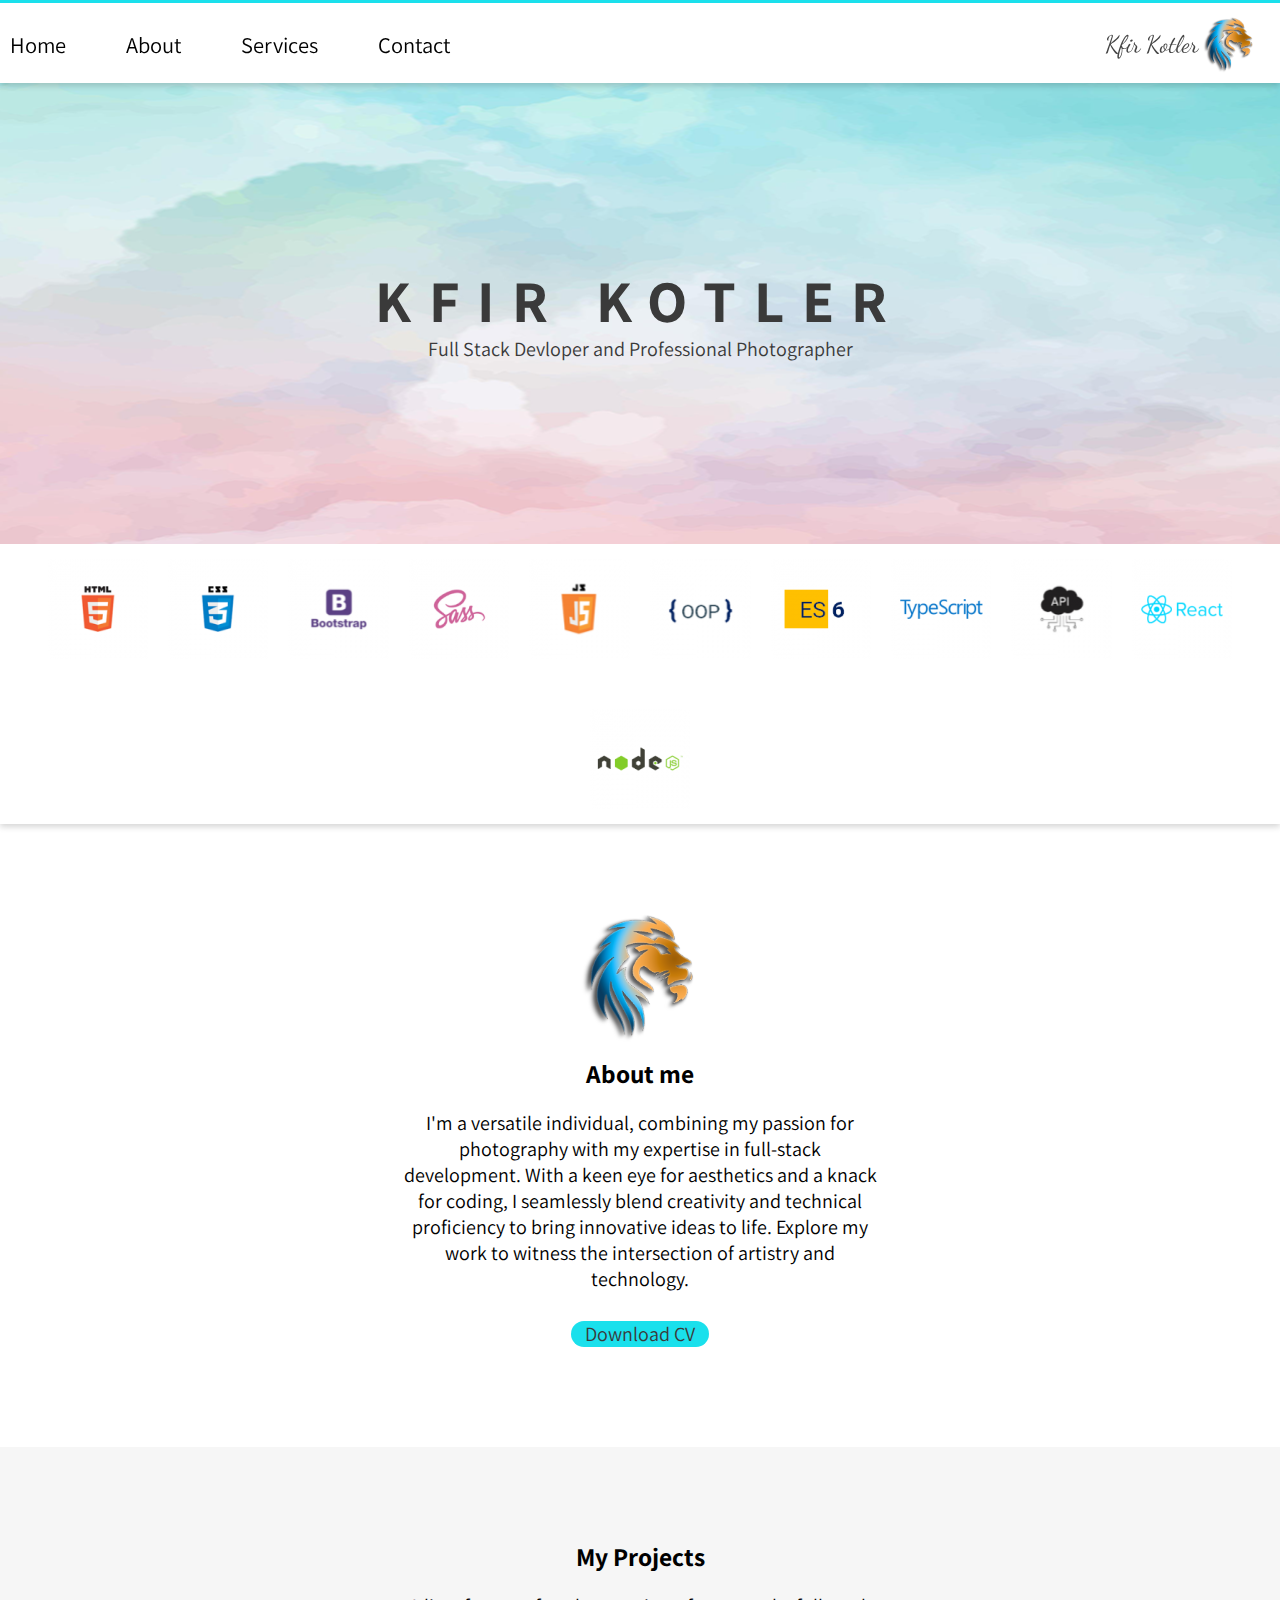
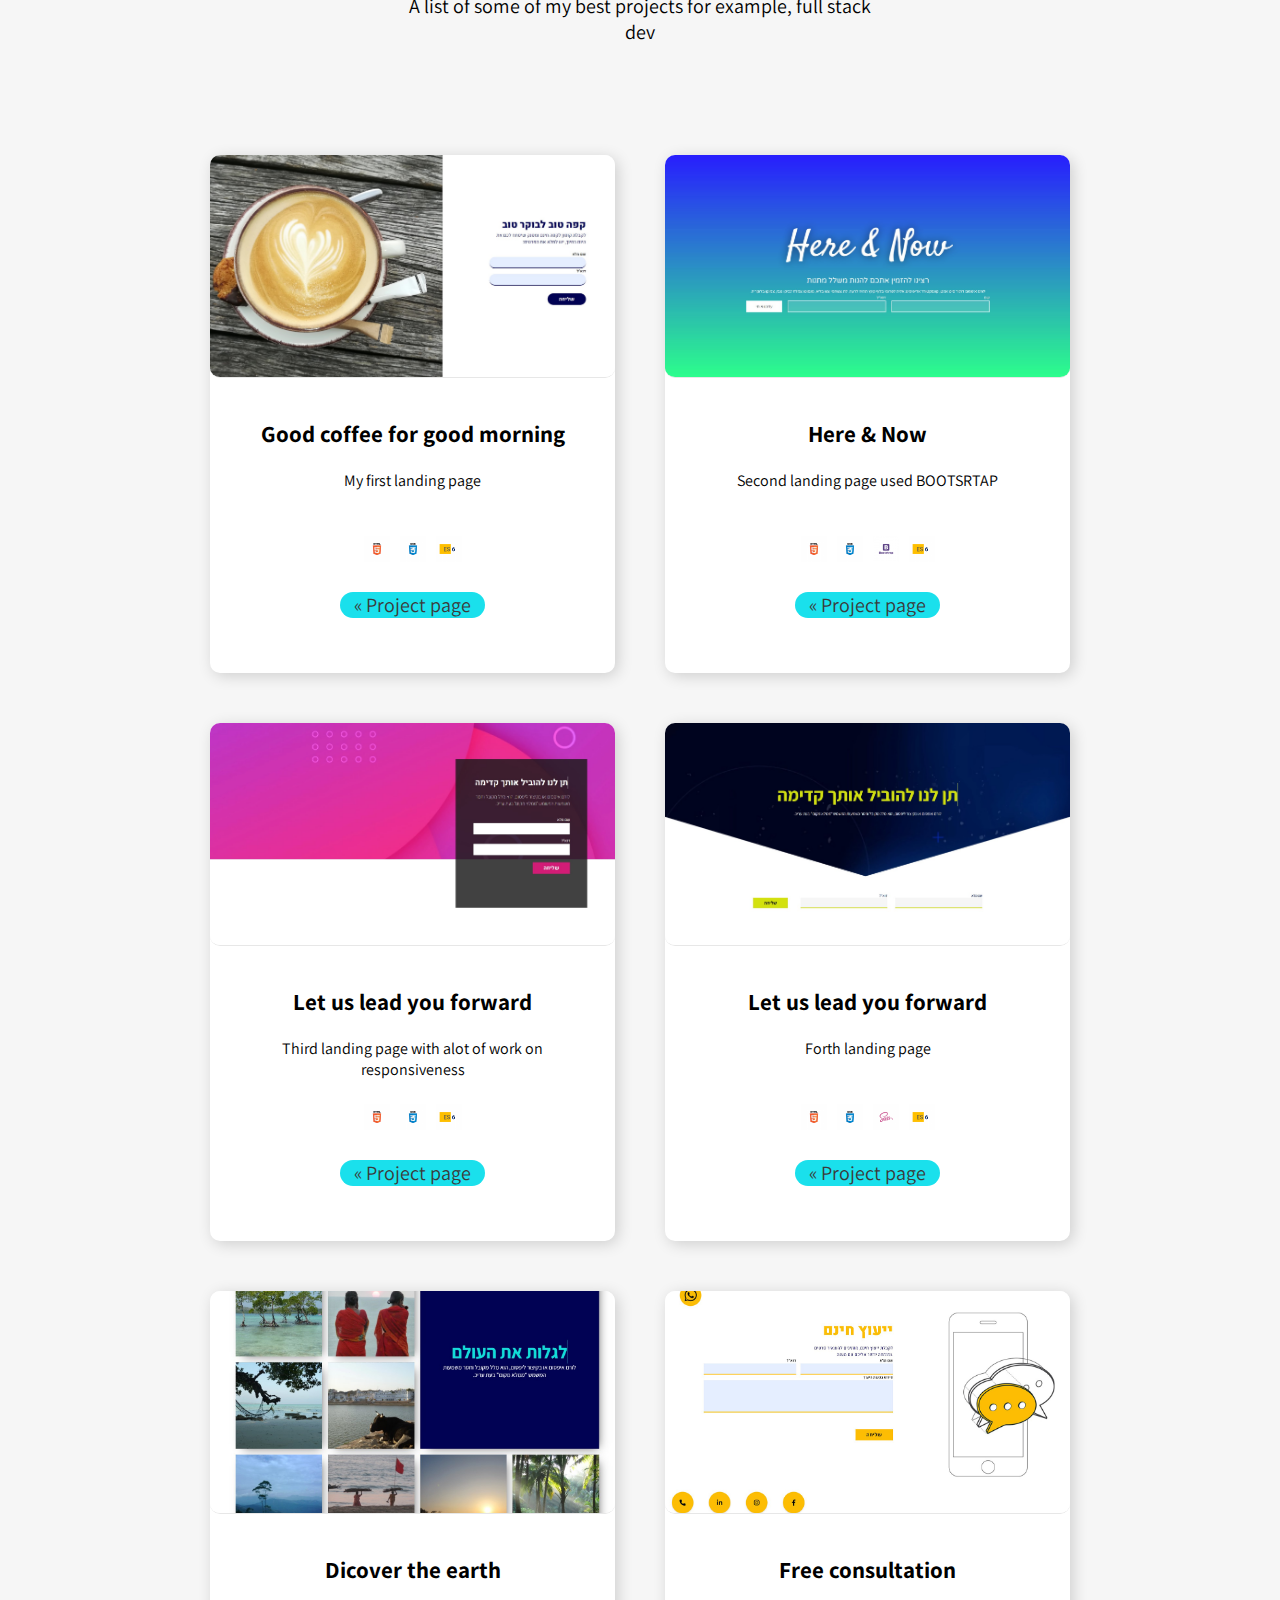
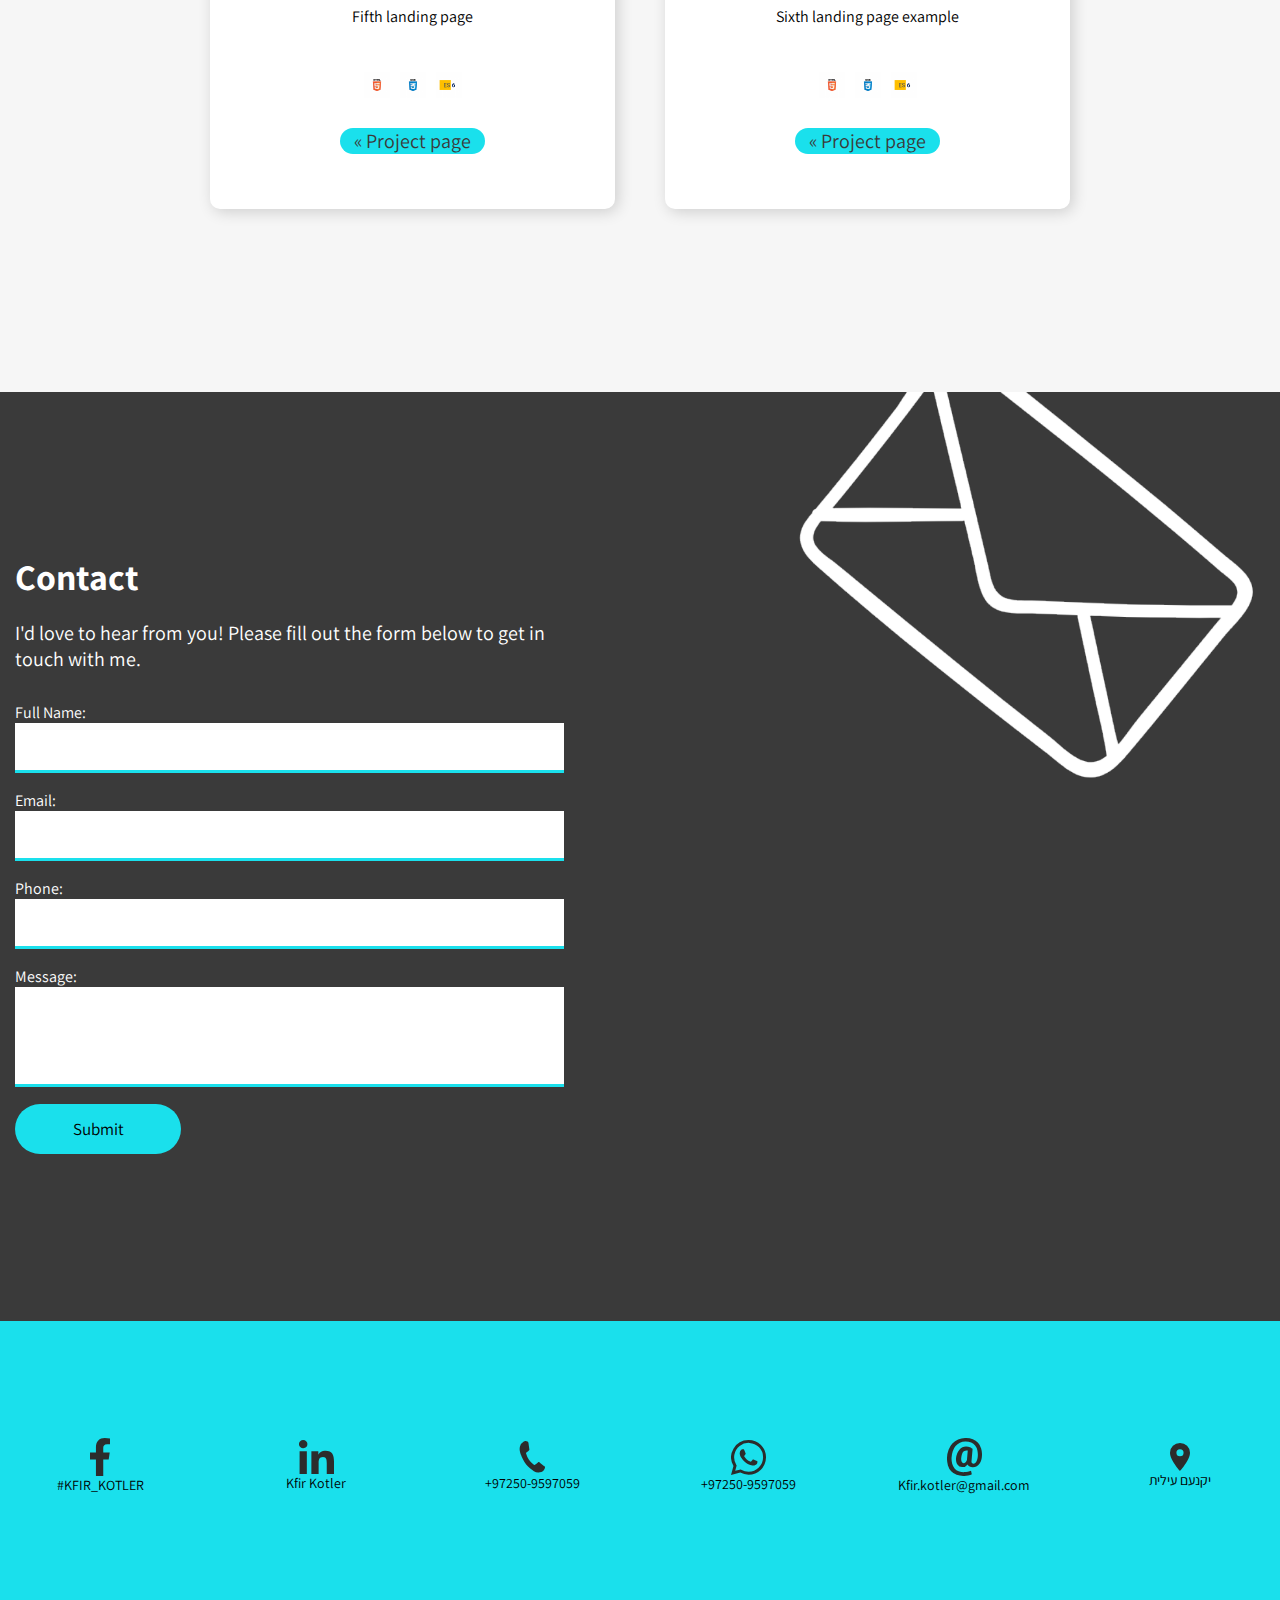
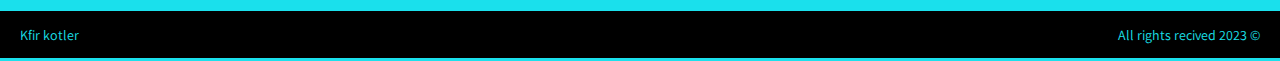
<file: index.html>
<!DOCTYPE html>
<html lang="en">

<head>
    <meta charset="UTF-8">
    <meta name="viewport" content="width=device-width, initial-scale=1.0">
    <title>Kfir Kotler Portfolio</title>
    <link rel="stylesheet" href="./style/style.css">
    <link rel="stylesheet" href="./style/navbarsaas.css">
    <link rel="stylesheet" href="https://fonts.googleapis.com/css?family=Assistant">
    <link rel="stylesheet" href="https://fonts.googleapis.com/css?family=Satisfy">
    <link rel="stylesheet" href="https://fonts.googleapis.com/css2?family=Dancing+Script&display=swap">
</head>

<body>
    <header class="header border-primary-color">
        <nav class="nav">
            <a href="#" class="nav-img-div">
                <p>Kfir Kotler </p>
                <img src="images/profile-image.png" alt="">
            </a>
            <p class="hamburger">&#8801;</p>
            <ul class="links">
                <li><a href="#">Home</a></li>
                <li><a href="#About">About</a></li>
                <li><a href="#services">Services</a></li>
                <li><a href="#contact">Contact</a></li>
            </ul>
        </nav>
    </header>
    <main>
        <div class="space-fix-nav"></div>
        <section class="main_portfolio-image">
            <div class="hero-image">
                <div class="hero-text">
                    <h1 class="heading1 text-primary-color">KFIR KOTLER</h1>
                    <p class="paragraph1 text-primary-color">Full Stack Devloper and Professional Photographer</p>
                </div>
            </div>
        </section>
        <section class="languages">
            <div class="icon-box">
                <img src="images/img-HTML.png" alt="HTML" class="logos">
                <img src="images/img-CSS.png" alt="CSS" class="logos">
                <img src="images/img-Bootstrap.png" alt="Bootstrap" class="logos">
                <img src="images/img-SASS.png" alt="SASS" class="logos">
                <img src="images/img-JS.png" alt="JavaScript" class="logos">
                <img src="images/img-OOP.png" alt="OOP" class="logos">
                <img src="images/img-ES6.png" alt="ES6" class="logos">
                <img src="images/img-TypeScript.png" alt="TypeScript" class="logos">
                <img src="images/img-API.png" alt="API" class="logos">
                <img src="images/img-React.png" alt="React" class="logos">
                <img src="images/img-NodeJS.png" alt="NodeJS" class="logos">
            </div>
        </section>
        <section class="about-me" id="About">
            <div class="navSpace"></div>
            <div class="about-me-container">
                <img src="images/profile-image.png" alt="profile img">
                <h2 class="heading2">About me</h2>
                <p class="paragraph1">I'm a versatile individual, combining my passion for photography with my expertise in full-stack development. With a
                keen eye for aesthetics and a knack for coding, I seamlessly blend creativity and technical proficiency to bring
                innovative ideas to life. Explore my work to witness the intersection of artistry and technology.</p>
                <a href="CV.pdf" rel="noopener noreferrer" target="_blank" class="btn1">Download CV</a>
            </div>
        </section>
        <section class="projects">
            <div class="navSpace"></div>
            <div class="projects_titles">
                <h2 class="heading2">My Projects</h2>
                <p class="paragraph1">A list of some of my best projects for example, full stack dev</p>
            </div>
            <div class="projects_container">
                <div class="proj_item proj1">
                    <img src="images/proj1.jpg" alt="proj1" class="proj_img grid-porj-img">
                    <h3>Good coffee for good morning</h3>
                    <p class="small_p">My first landing page</p>
                    <section class="grid-languages">
                        <div class="grid-icon-box">
                            <img src="images/img-HTML.png" alt="HTML" class="grid-lang-logos">
                            <img src="images/img-CSS.png" alt="CSS" class="grid-lang-logos">
                            <img src="images/img-Bootstrap.png" alt="Bootstrap" class="grid-lang-logos">
                            <img src="images/img-SASS.png" alt="SASS" class="grid-lang-logos">
                            <img src="images/img-JS.png" alt="JAVA SCRIPT" class="grid-lang-logos">
                            <img src="images/img-OOP.png" alt="OOP" class="grid-lang-logos">
                            <img src="images/img-ES6.png" alt="ES6" class="grid-lang-logos">
                            <img src="images/img-TypeScript.png" alt="TypeScript" class="grid-lang-logos">
                            <img src="images/img-API.png" alt="API" class="grid-lang-logos">
                            <img src="images/img-React.png" alt="React" class="grid-lang-logos">
                            <img src="images/img-NodeJS.png" alt="NodeJS" class="grid-lang-logos">
                        </div>
                        <a href="./Pages/Page1/index.html" class="btn3"><span>&#171; </span> Project page</a>
                </div>
                <div class="proj_item proj2">
                    <img src="images/proj2.jpg" alt="" class="proj_img grid-porj-img">
                    <h3>Here & Now</h3>
                    <p class="small_p">Second landing page used BOOTSRTAP </p>
                    <section class="grid-languages">
                        <div class="grid-icon-box">
                            <img src="images/img-HTML.png" alt="HTML" class="grid-lang-logos">
                            <img src="images/img-CSS.png" alt="CSS" class="grid-lang-logos">
                            <img src="images/img-Bootstrap.png" alt="Bootstrap" class="grid-lang-logos">
                            <img src="images/img-SASS.png" alt="SASS" class="grid-lang-logos">
                            <img src="images/img-JS.png" alt="JAVA SCRIPT" class="grid-lang-logos">
                            <img src="images/img-OOP.png" alt="OOP" class="grid-lang-logos">
                            <img src="images/img-ES6.png" alt="ES6" class="grid-lang-logos">
                            <img src="images/img-TypeScript.png" alt="TypeScript" class="grid-lang-logos">
                            <img src="images/img-API.png" alt="API" class="grid-lang-logos">
                            <img src="images/img-React.png" alt="React" class="grid-lang-logos">
                            <img src="images/img-NodeJS.png" alt="NodeJS" class="grid-lang-logos">
                        </div>
                        <a href="./Pages/Page2/index.html" class="btn3"><span>&#171; </span> Project page</a>
                </div>
                <div class="proj_item proj3">
                    <img src="images/proj3.jpg" alt="" class="proj_img grid-porj-img">
                    <h3>Let us lead you forward</h3>
                    <p class="small_p">Third landing page with alot of work on responsiveness</p>
                    <section class="grid-languages">
                        <div class="grid-icon-box">
                            <img src="images/img-HTML.png" alt="HTML" class="grid-lang-logos">
                            <img src="images/img-CSS.png" alt="CSS" class="grid-lang-logos">
                            <img src="images/img-Bootstrap.png" alt="Bootstrap" class="grid-lang-logos">
                            <img src="images/img-SASS.png" alt="SASS" class="grid-lang-logos">
                            <img src="images/img-JS.png" alt="JAVA SCRIPT" class="grid-lang-logos">
                            <img src="images/img-OOP.png" alt="OOP" class="grid-lang-logos">
                            <img src="images/img-ES6.png" alt="ES6" class="grid-lang-logos">
                            <img src="images/img-TypeScript.png" alt="TypeScript" class="grid-lang-logos">
                            <img src="images/img-API.png" alt="API" class="grid-lang-logos">
                            <img src="images/img-React.png" alt="React" class="grid-lang-logos">
                            <img src="images/img-NodeJS.png" alt="NodeJS" class="grid-lang-logos">
                        </div>
                        <a href="./Pages/Page3/index.html" class="btn3"><span>&#171; </span> Project page</a>
                </div>
                <div class="proj_item proj4">
                    <img src="images/proj4.jpg" alt="" class="proj_img grid-porj-img">
                    <h3>Let us lead you forward</h3>
                    <p class="small_p">Forth landing page</p>
                    <section class="grid-languages">
                        <div class="grid-icon-box">
                            <img src="images/img-HTML.png" alt="HTML" class="grid-lang-logos">
                            <img src="images/img-CSS.png" alt="CSS" class="grid-lang-logos">
                            <img src="images/img-Bootstrap.png" alt="Bootstrap" class="grid-lang-logos">
                            <img src="images/img-SASS.png" alt="SASS" class="grid-lang-logos">
                            <img src="images/img-JS.png" alt="JAVA SCRIPT" class="grid-lang-logos">
                            <img src="images/img-OOP.png" alt="OOP" class="grid-lang-logos">
                            <img src="images/img-ES6.png" alt="ES6" class="grid-lang-logos">
                            <img src="images/img-TypeScript.png" alt="TypeScript" class="grid-lang-logos">
                            <img src="images/img-API.png" alt="API" class="grid-lang-logos">
                            <img src="images/img-React.png" alt="React" class="grid-lang-logos">
                            <img src="images/img-NodeJS.png" alt="NodeJS" class="grid-lang-logos">
                        </div>
                        <a href="./Pages/Page4/index.html" class="btn3"><span>&#171; </span> Project page</a>
                </div>
                <div class="proj_item proj5">
                    <img src="images/proj5.jpg" alt="" class="proj_img grid-porj-img">
                    <h3>Dicover the earth</h3>
                    <p class="small_p">Fifth landing page</p>
                    <section class="grid-languages">
                        <div class="grid-icon-box">
                            <img src="images/img-HTML.png" alt="HTML" class="grid-lang-logos">
                            <img src="images/img-CSS.png" alt="CSS" class="grid-lang-logos">
                            <img src="images/img-Bootstrap.png" alt="Bootstrap" class="grid-lang-logos">
                            <img src="images/img-SASS.png" alt="SASS" class="grid-lang-logos">
                            <img src="images/img-JS.png" alt="JAVA SCRIPT" class="grid-lang-logos">
                            <img src="images/img-OOP.png" alt="OOP" class="grid-lang-logos">
                            <img src="images/img-ES6.png" alt="ES6" class="grid-lang-logos">
                            <img src="images/img-TypeScript.png" alt="TypeScript" class="grid-lang-logos">
                            <img src="images/img-API.png" alt="API" class="grid-lang-logos">
                            <img src="images/img-React.png" alt="React" class="grid-lang-logos">
                            <img src="images/img-NodeJS.png" alt="NodeJS" class="grid-lang-logos">
                        </div>
                        <a href="./Pages/Page5/index.html" class="btn3"><span>&#171; </span> Project page</a>
                </div>
                <div class="proj_item proj6">
                    <img src="images/proj6preview.jpg" alt="" class="proj_img grid-porj-img">
                    <h3>Free consultation</h3>
                    <p class="small_p">Sixth landing page example</p>
                    <section class="grid-languages">
                        <div class="grid-icon-box">
                            <img src="images/img-HTML.png" alt="HTML" class="grid-lang-logos">
                            <img src="images/img-CSS.png" alt="CSS" class="grid-lang-logos">
                            <img src="images/img-Bootstrap.png" alt="Bootstrap" class="grid-lang-logos">
                            <img src="images/img-SASS.png" alt="SASS" class="grid-lang-logos">
                            <img src="images/img-JS.png" alt="JAVA SCRIPT" class="grid-lang-logos">
                            <img src="images/img-OOP.png" alt="OOP" class="grid-lang-logos">
                            <img src="images/img-ES6.png" alt="ES6" class="grid-lang-logos">
                            <img src="images/img-TypeScript.png" alt="TypeScript" class="grid-lang-logos">
                            <img src="images/img-API.png" alt="API" class="grid-lang-logos">
                            <img src="images/img-React.png" alt="React" class="grid-lang-logos">
                            <img src="images/img-NodeJS.png" alt="NodeJS" class="grid-lang-logos">
                        </div>
                        <a href="./Pages/Page6/index.html" class="btn3"><span>&#171; </span> Project page</a>
                </div>
            </div>
            <div class="navSpace" id="contact"></div>
        </section>
        <section class="contact-area">
            <div class="contact">
                <form action="/submit" method="post">
                    <h2>Contact</h2>
                    <p>I'd love to hear from you! Please fill out the form below to get in touch with me.</p>
                    <div class="form-group">
                        <label for="fullName">Full Name:</label>
                        <input class="border-primary-color" type="text" id="fullName" name="fullName" required>
                    </div>
                    <div class="form-group">
                        <label for="email">Email:</label>
                        <input class="border-primary-color" type="email" id="email" name="email" required>
                    </div>
                    <div class="form-group">
                        <label for="phone">Phone:</label>
                        <input class="border-primary-color" type="tel" id="phone" name="phone" required>
                    </div>
                    <div class="form-group">
                        <label for="message">Message:</label>
                        <textarea class="border-primary-color" id="message" name="message" rows="4" required></textarea>
                    </div>
                    <div class="form-group">
                        <input type="button" value="Submit">
                    </div>
                </form>
                <div class="contact-space"></div>
            </div>
        </section>
    </main>
    <footer>
        <div class="footer-container">
            <div class="share-logos-container share-logos-container-sm">
                <img src="images/Icon awesome-facebook-f.svg" alt="" class="share_logos share_logos_item1">
                <p class="share_mini_p">#KFIR_KOTLER</p>
            </div>
            <div class="share-logos-container">
                <img src="images/Icon awesome-linkedin-in.svg" alt="" class="share_logos share_logos_item2">
                <p class="share_mini_p">Kfir Kotler</p>
            </div>
            <div class="share-logos-container">
                <img src="images/Icon simple-whatsapp-1.svg" alt="" class="share_logos share_logos_item6">
                <p class="share_mini_p">+97250-9597059</p>
            </div>
            <div class="share-logos-container">
                <img src="images/Icon simple-whatsapp.svg" alt="" class="share_logos share_logos_item3">
                <p class="share_mini_p">+97250-9597059</p>
            </div>
            <div class="share-logos-container">
                <img src="images/Icon simple-email.svg" alt="" class="share_logos share_logos_item4">
                <p class="share_mini_p">Kfir.kotler@gmail.com</p>
            </div>
            <div class="share-logos-container share-logos-container-sm">
                <img src="images/Icon material-location-on.svg" alt="" class="share_logos share_logos_item5">
                <p class="share_mini_p">יקנעם עילית</p>
            </div>
        </div>
        <div class="footerline border-primary-color">
            <p>Kfir kotler</p>
            <p>All rights recived 2023 &#169;</p>
        </div>
    </footer>
</body>

</html>
</file>
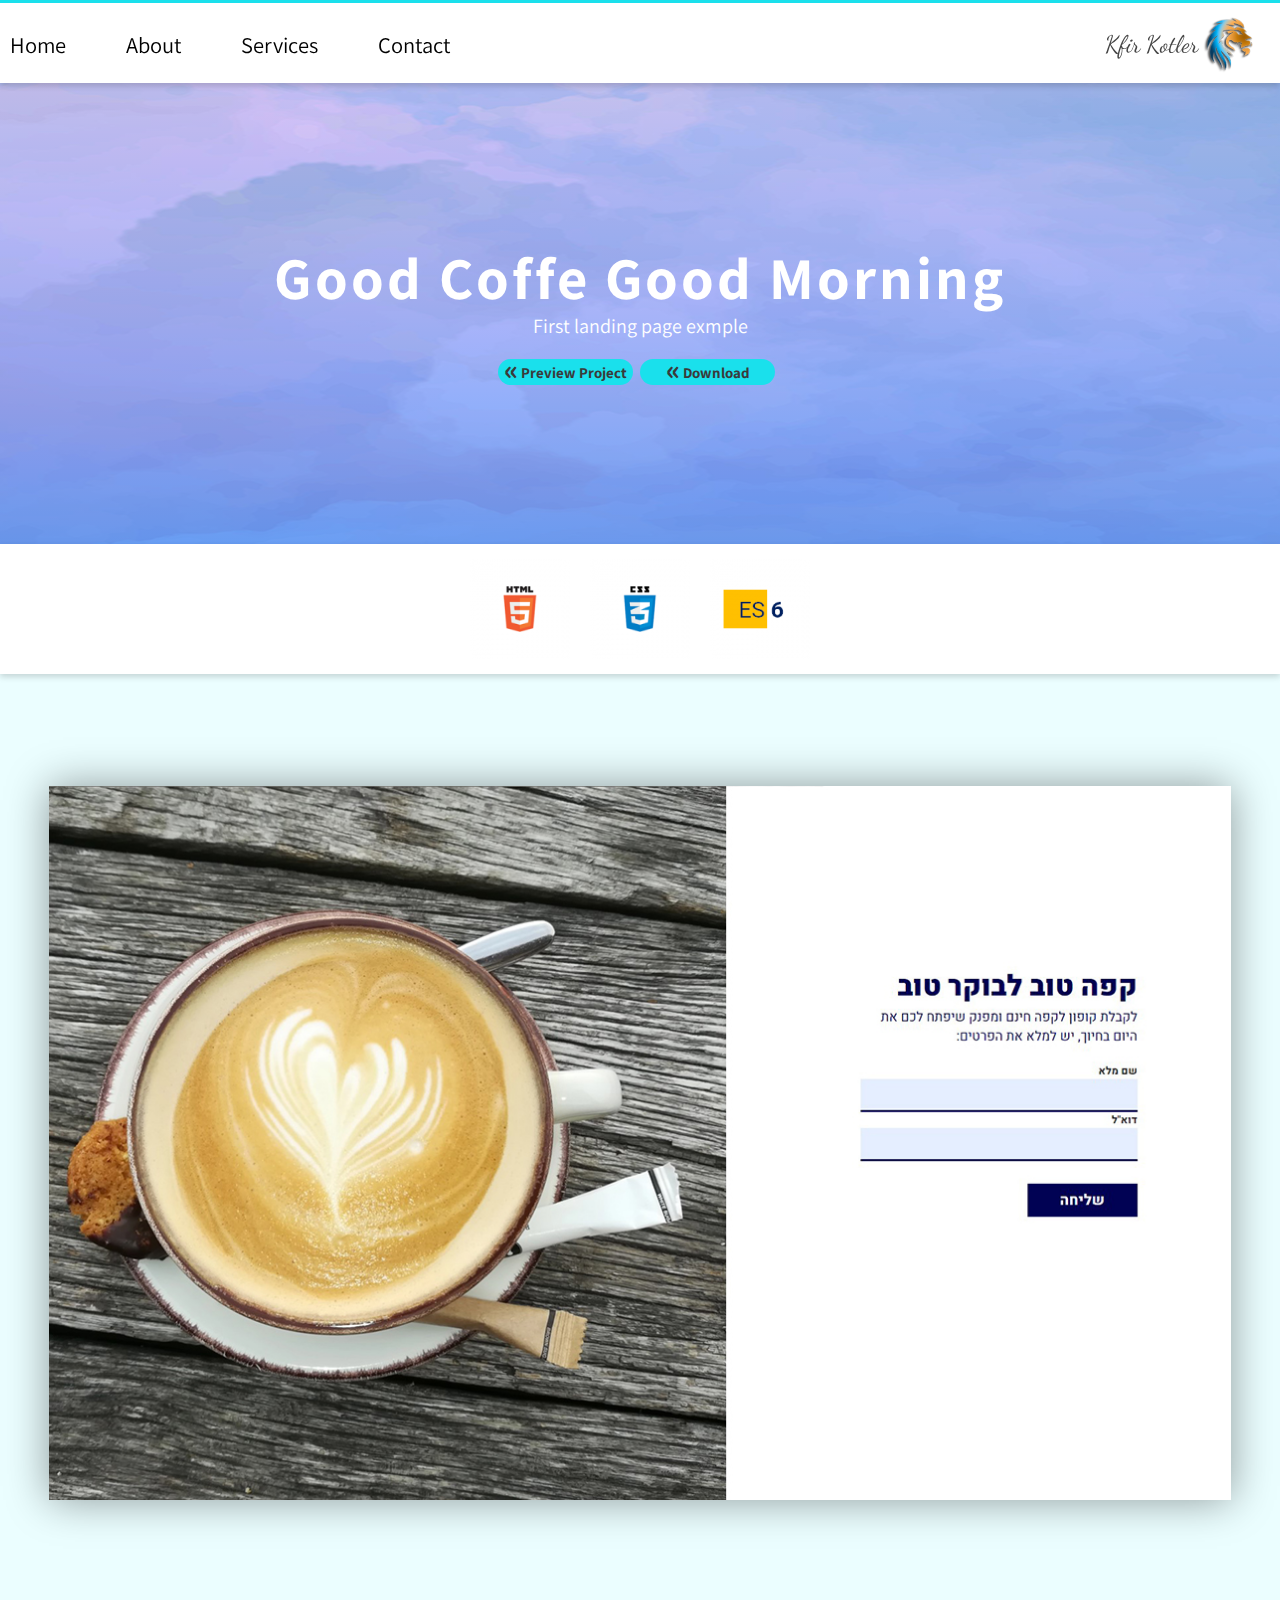
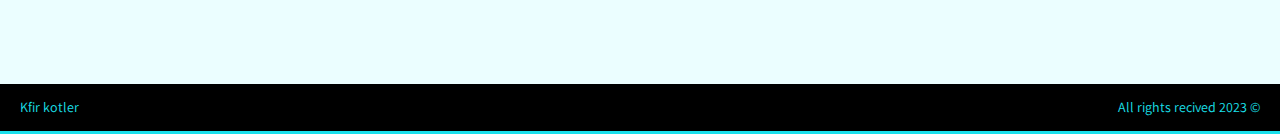
<file: Pages/Page1/index.html>
<!DOCTYPE html>
<html lang="en">

<head>
    <meta charset="UTF-8">
    <meta name="viewport" content="width=device-width, initial-scale=1.0">
    <title>Landing page 1</title>
    <link rel="stylesheet" href="./style/style.css">
    <link rel="stylesheet" href="./style/navbarsaas.css">
    <link rel="stylesheet" href="https://fonts.googleapis.com/css?family=Assistant">
    <link rel="stylesheet" href="https://fonts.googleapis.com/css?family=Satisfy">
    <link href="https://fonts.googleapis.com/css2?family=Dancing+Script&display=swap" rel="stylesheet">
</head>

<body>
    <header class="header border-primary-color">
        <nav class="nav">
            <a href="../../index.html" class="nav-img-div">
                <p>Kfir Kotler </p>
                <img src="images/profile-image.png" alt="">
                </a>
            <p class="hamburger">&#8801;</p>
            <ul class="links">
                <li><a href="../../index.html">Home</a></li>
                <li><a href="../../index.html#About">About</a></li>
                <li><a href="#services">Services</a></li>
                <li><a href="../../index.html#contact">Contact</a></li>
            </ul>
        </nav>
    </header>
    <main>
        <div class="space-fix-nav"></div>
        <section class="main_portfolio-image">
            <div class="hero-image">
                <div class="hero-text">
                    <h1 class="heading1 text-primary-color">Good Coffe Good Morning</h1>
                    <p class="paragraph1 text-primary-color">First landing page exmple</p>
                    <div class="btn-row">
                        <a href="../../Projects/proj1/index.html" rel="noopener noreferrer" target="_blank" class="preview-page"><span>&#171;</span>Preview Project</a>
                        <a href="../../Projects/proj1/proj1.zip" class="download-project"><span>&#171;</span>Download</a>
                    </div>
                </div>
            </div>
        </section>
        <section class="languages">
            <div class="icon-box">
                <img src="images/img-HTML.png" alt="HTML" class="logos">
                <img src="images/img-CSS.png" alt="CSS" class="logos">
                <img src="images/img-Bootstrap.png" alt="Bootstrap" class="logos">
                <img src="images/img-SASS.png" alt="SASS" class="logos">
                <img src="images/img-JS.png" alt="Java Script" class="logos">
                <img src="images/img-OOP.png" alt="OOP" class="logos">
                <img src="images/img-ES6.png" alt="ES6" class="logos">
                <img src="images/img-TypeScript.png" alt="TypeScript" class="logos">
                <img src="images/img-API.png" alt="API" class="logos">
                <img src="images/img-React.png" alt="React" class="logos">
                <img src="images/img-NodeJS.png" alt="NodeJS" class="logos">
            </div>
        </section>
        <section class="proj-preview">
            <img src="./images/proj1preview.jpg" alt="Here&Now">
        </section>

        
    </main>
    <footer>
        <div class="footerline border-primary-color">
            <p>Kfir kotler</p>
            <p>All rights recived 2023 &#169;</p>
        </div>
    </footer>
</body>

</html>
</file>
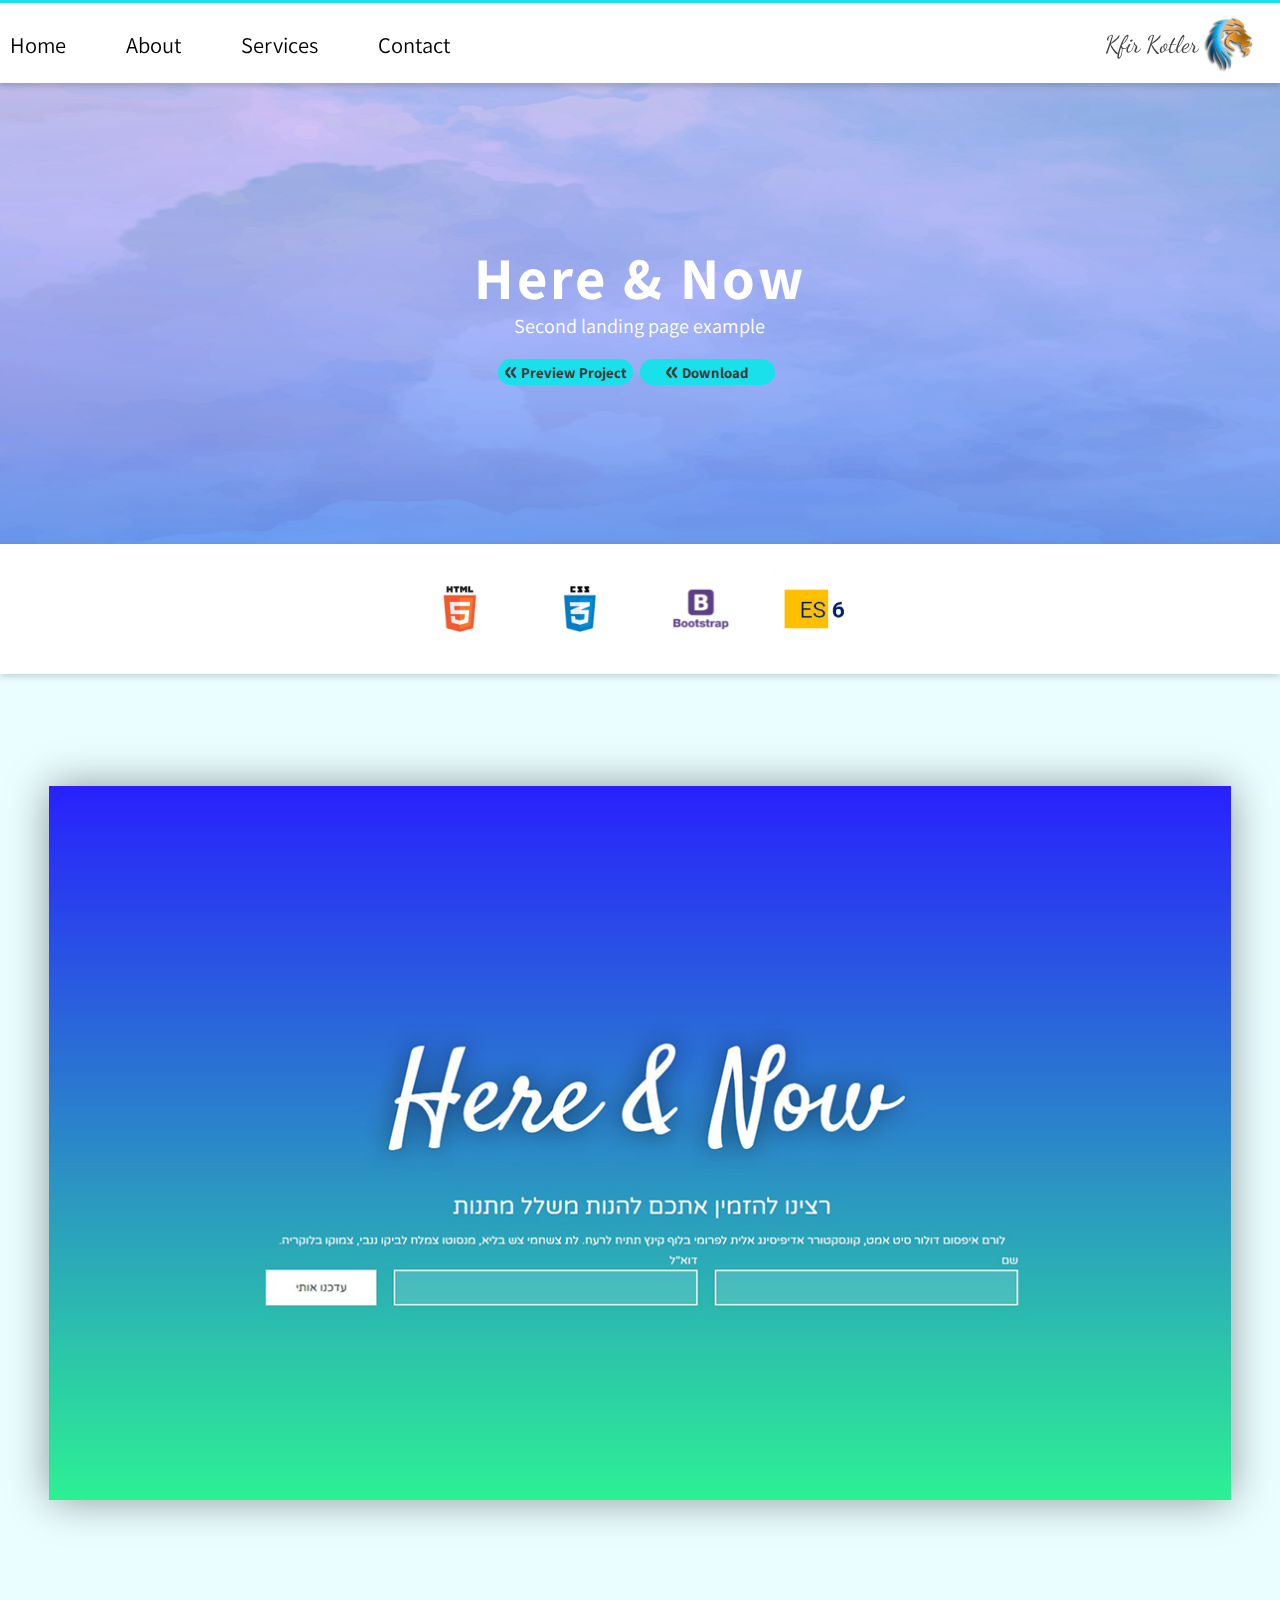
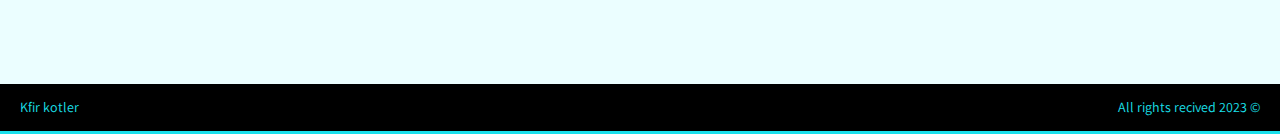
<file: Pages/Page2/index.html>
<!DOCTYPE html>
<html lang="en">

<head>
    <meta charset="UTF-8">
    <meta name="viewport" content="width=device-width, initial-scale=1.0">
    <title>Landing page 1</title>
    <link rel="stylesheet" href="./style/style.css">
    <link rel="stylesheet" href="./style/navbarsaas.css">
    <link rel="stylesheet" href="https://fonts.googleapis.com/css?family=Assistant">
    <link rel="stylesheet" href="https://fonts.googleapis.com/css?family=Satisfy">
    <link href="https://fonts.googleapis.com/css2?family=Dancing+Script&display=swap" rel="stylesheet">
</head>

<body>
    <header class="header border-primary-color">
        <nav class="nav">
            <a href="../../index.html" class="nav-img-div">
                <p>Kfir Kotler </p>
                <img src="images/profile-image.png" alt="">
            </a>
            <p class="hamburger">&#8801;</p>
            <ul class="links">
                <li><a href="../../index.html">Home</a></li>
                <li><a href="../../index.html#About">About</a></li>
                <li><a href="#services">Services</a></li>
                <li><a href="../../index.html#contact">Contact</a></li>
                </ul>
        </nav>
    </header>
    <main>
        <div class="space-fix-nav"></div>
        <section class="main_portfolio-image">
            <div class="hero-image">
                <div class="hero-text">
                    <h1 class="heading1 text-primary-color">Here & Now</h1>
                    <p class="paragraph1 text-primary-color">Second landing page example</p>
                    <div class="btn-row">
                        <a href="../../Projects/proj2/index.html" rel="noopener noreferrer" target="_blank" class="preview-page"><span>&#171;</span>Preview Project</a>
                        <a href="../../Projects/proj2/proj2.zip" class="download-project"><span>&#171;</span>Download</a>
                    </div>
                </div>
            </div>
        </section>
        <section class="languages">
            <div class="icon-box">
                <img src="images/img-HTML.png" alt="HTML" class="logos">
                <img src="images/img-CSS.png" alt="CSS" class="logos">
                <img src="images/img-Bootstrap.png" alt="Bootstrap" class="logos">
                <img src="images/img-SASS.png" alt="SASS" class="logos">
                <img src="images/img-JS.png" alt="Java Script" class="logos">
                <img src="images/img-OOP.png" alt="OOP" class="logos">
                <img src="images/img-ES6.png" alt="ES6" class="logos">
                <img src="images/img-TypeScript.png" alt="TypeScript" class="logos">
                <img src="images/img-API.png" alt="API" class="logos">
                <img src="images/img-React.png" alt="React" class="logos">
                <img src="images/img-NodeJS.png" alt="NodeJS" class="logos">
            </div>
        </section>
        <section class="proj-preview">
            <img src="./images/proj2preview.jpg" alt="Here&Now">
        </section>

        
    </main>
    <footer>
        <div class="footerline border-primary-color">
            <p>Kfir kotler</p>
            <p>All rights recived 2023 &#169;</p>
        </div>
    </footer>
</body>

</html>
</file>
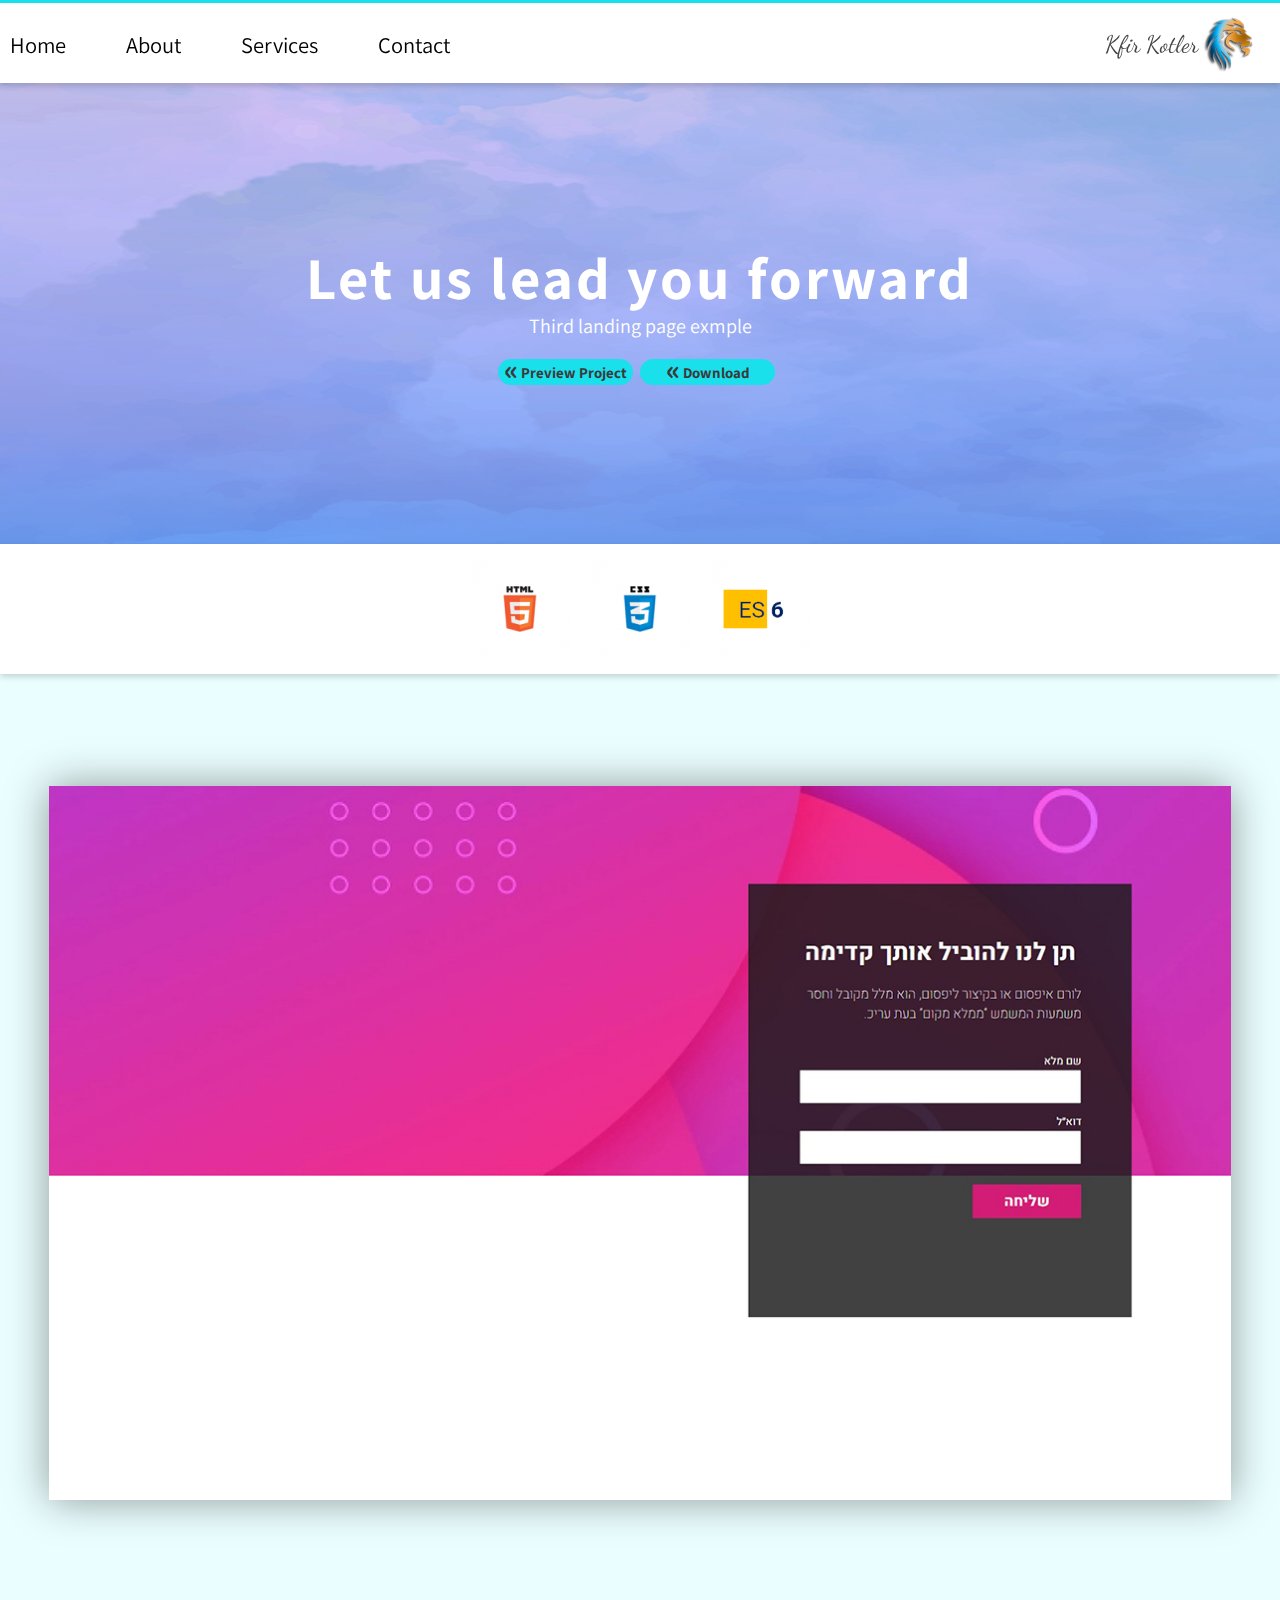
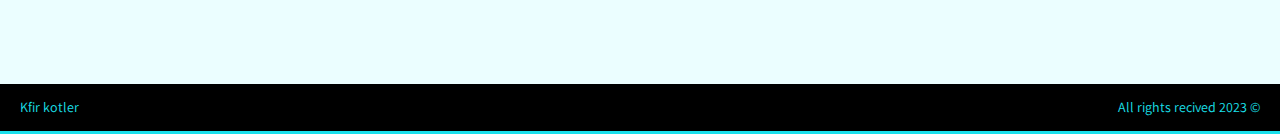
<file: Pages/Page3/index.html>
<!DOCTYPE html>
<html lang="en">

<head>
    <meta charset="UTF-8">
    <meta name="viewport" content="width=device-width, initial-scale=1.0">
    <title>Landing page 1</title>
    <link rel="stylesheet" href="./style/style.css">
    <link rel="stylesheet" href="./style/navbarsaas.css">
    <link rel="stylesheet" href="https://fonts.googleapis.com/css?family=Assistant">
    <link rel="stylesheet" href="https://fonts.googleapis.com/css?family=Satisfy">
    <link href="https://fonts.googleapis.com/css2?family=Dancing+Script&display=swap" rel="stylesheet">
</head>

<body>
    <header class="header border-primary-color">
        <nav class="nav">
            <a href="../../index.html" class="nav-img-div">
                <p>Kfir Kotler </p>
                <img src="images/profile-image.png" alt="">
            </a>
            <p class="hamburger">&#8801;</p>
            <ul class="links">
                <li><a href="../../index.html">Home</a></li>
                <li><a href="../../index.html#About">About</a></li>
                <li><a href="#services">Services</a></li>
                <li><a href="../../index.html#contact">Contact</a></li>
            </ul>
        </nav>
    </header>
    <main>
        <div class="space-fix-nav"></div>
        <section class="main_portfolio-image">
            <div class="hero-image">
                <div class="hero-text">
                    <h1 class="heading1 text-primary-color">Let us lead you forward</h1>
                    <p class="paragraph1 text-primary-color">Third landing page exmple</p>
                    <div class="btn-row">
                        <a href="../../Projects/proj3/index.html" rel="noopener noreferrer" target="_blank" class="preview-page"><span>&#171;</span>Preview Project</a>
                        <a href="../../Projects/proj3/proj3.zip" class="download-project"><span>&#171;</span>Download</a>
                    </div>
                </div>
            </div>
        </section>
        <section class="languages">
            <div class="icon-box">
                <img src="images/img-HTML.png" alt="HTML" class="logos">
                <img src="images/img-CSS.png" alt="CSS" class="logos">
                <img src="images/img-Bootstrap.png" alt="Bootstrap" class="logos">
                <img src="images/img-SASS.png" alt="SASS" class="logos">
                <img src="images/img-JS.png" alt="Java Script" class="logos">
                <img src="images/img-OOP.png" alt="OOP" class="logos">
                <img src="images/img-ES6.png" alt="ES6" class="logos">
                <img src="images/img-TypeScript.png" alt="TypeScript" class="logos">
                <img src="images/img-API.png" alt="API" class="logos">
                <img src="images/img-React.png" alt="React" class="logos">
                <img src="images/img-NodeJS.png" alt="NodeJS" class="logos">
            </div>
        </section>
        <section class="proj-preview">
            <img src="./images/proj3preview.jpg" alt="Here&Now">
        </section>

        
    </main>
    <footer>
        <div class="footerline border-primary-color">
            <p>Kfir kotler</p>
            <p>All rights recived 2023 &#169;</p>
        </div>
    </footer>
</body>

</html>
</file>
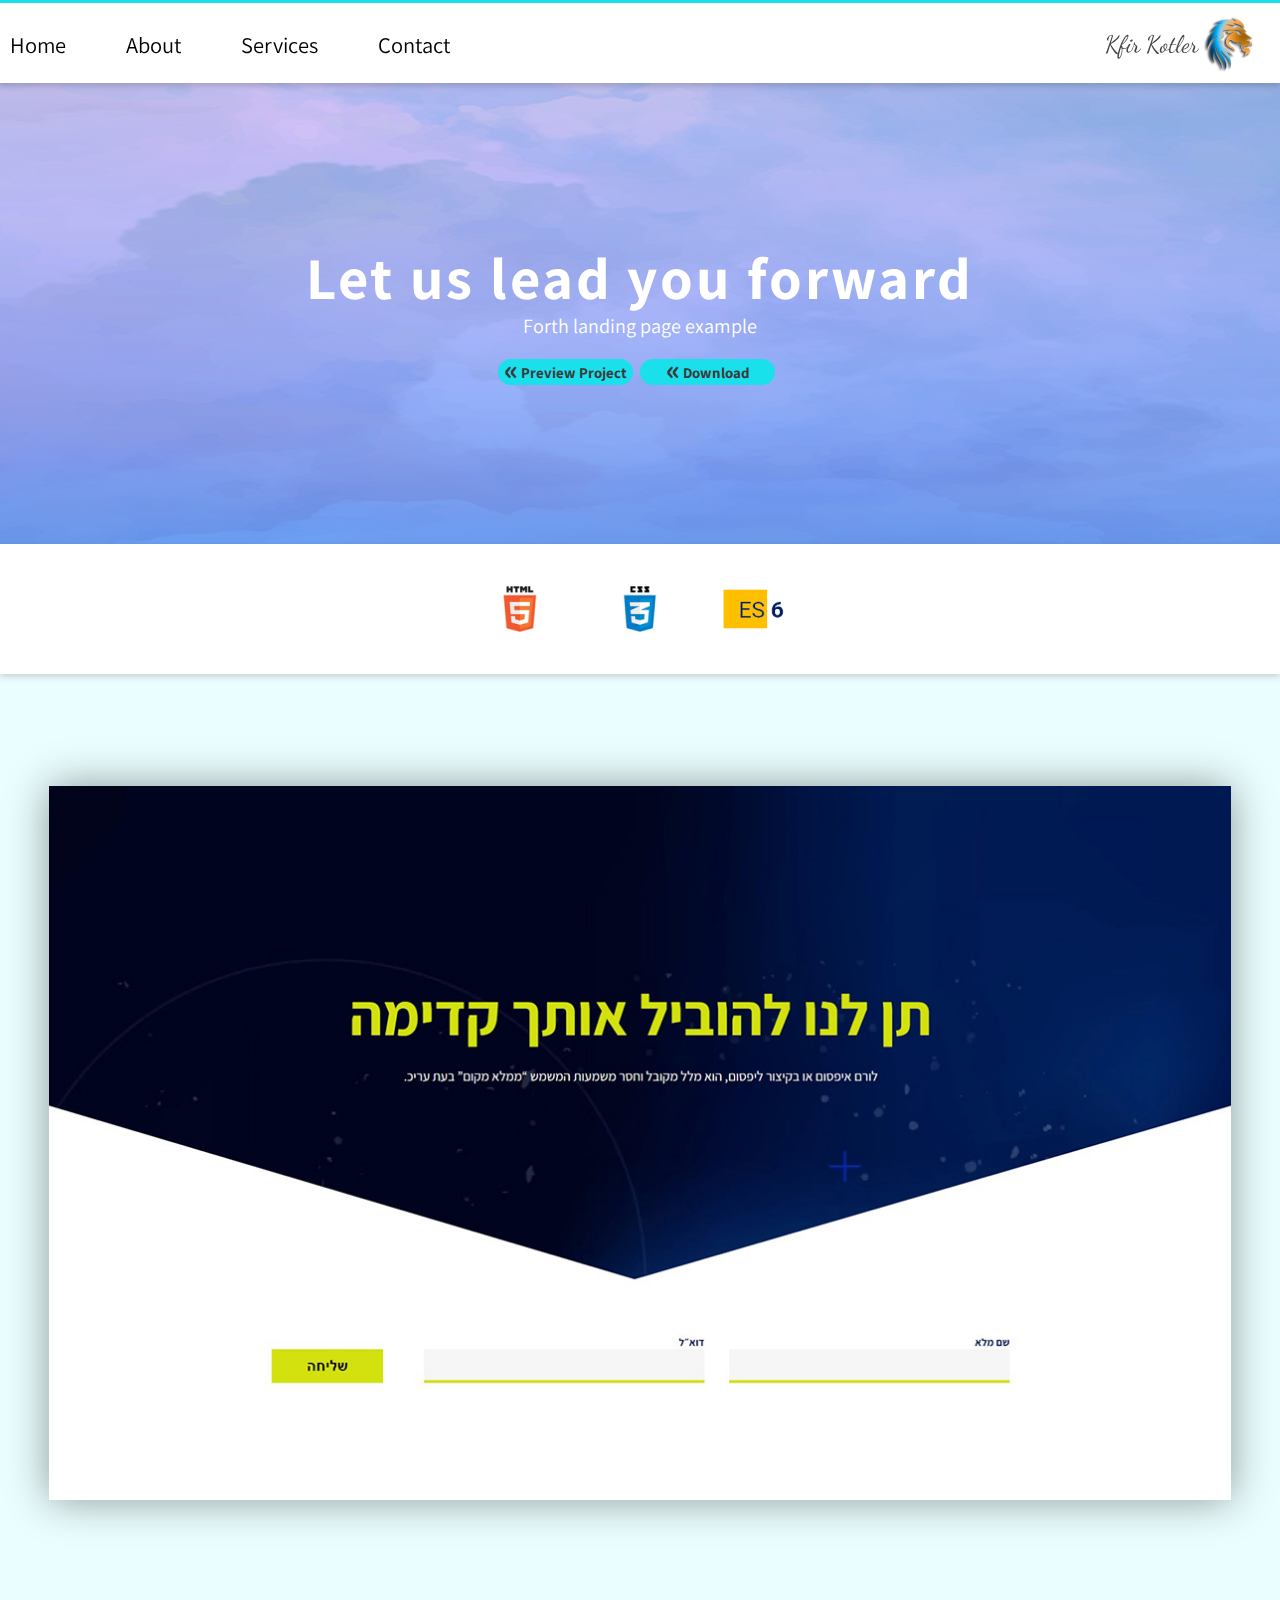
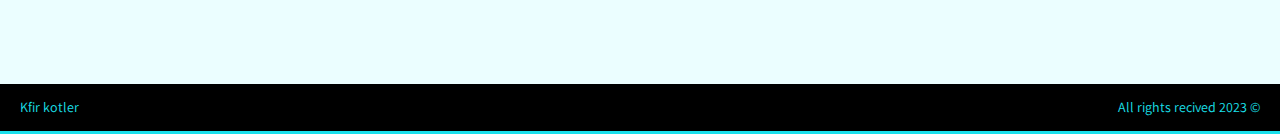
<file: Pages/Page4/index.html>
<!DOCTYPE html>
<html lang="en">

<head>
    <meta charset="UTF-8">
    <meta name="viewport" content="width=device-width, initial-scale=1.0">
    <title>Landing page 1</title>
    <link rel="stylesheet" href="./style/style.css">
    <link rel="stylesheet" href="./style/navbarsaas.css">
    <link rel="stylesheet" href="https://fonts.googleapis.com/css?family=Assistant">
    <link rel="stylesheet" href="https://fonts.googleapis.com/css?family=Satisfy">
    <link href="https://fonts.googleapis.com/css2?family=Dancing+Script&display=swap" rel="stylesheet">
</head>

<body>
    <header class="header border-primary-color">
        <nav class="nav">
            <a href="../../index.html" class="nav-img-div">
                <p>Kfir Kotler </p>
                <img src="images/profile-image.png" alt="">
            </a>
            <p class="hamburger">&#8801;</p>
            <ul class="links">
                <li><a href="../../index.html">Home</a></li>
                <li><a href="../../index.html#About">About</a></li>
                <li><a href="#services">Services</a></li>
                <li><a href="../../index.html#contact">Contact</a></li>
            </ul>
        </nav>
    </header>
    <main>
        <div class="space-fix-nav"></div>
        <section class="main_portfolio-image">
            <div class="hero-image">
                <div class="hero-text">
                    <h1 class="heading1 text-primary-color">Let us lead you forward</h1>
                    <p class="paragraph1 text-primary-color">Forth landing page example</p>
                    <div class="btn-row">
                        <a href="../../Projects/proj4/index.html" rel="noopener noreferrer" target="_blank" class="preview-page"><span>&#171;</span>Preview Project</a>
                        <a href="../../Projects/proj4/proj4.zip" class="download-project"><span>&#171;</span>Download</a>
                    </div>
                </div>
            </div>
        </section>
        <section class="languages">
            <div class="icon-box">
                <img src="images/img-HTML.png" alt="HTML" class="logos">
                <img src="images/img-CSS.png" alt="CSS" class="logos">
                <img src="images/img-Bootstrap.png" alt="Bootstrap" class="logos">
                <img src="images/img-SASS.png" alt="SASS" class="logos">
                <img src="images/img-JS.png" alt="Java Script" class="logos">
                <img src="images/img-OOP.png" alt="OOP" class="logos">
                <img src="images/img-ES6.png" alt="ES6" class="logos">
                <img src="images/img-TypeScript.png" alt="TypeScript" class="logos">
                <img src="images/img-API.png" alt="API" class="logos">
                <img src="images/img-React.png" alt="React" class="logos">
                <img src="images/img-NodeJS.png" alt="NodeJS" class="logos">
            </div>
        </section>
        <section class="proj-preview">
            <img src="./images/proj4preview.jpg" alt="Here&Now">
        </section>

        
    </main>
    <footer>
        <div class="footerline border-primary-color">
            <p>Kfir kotler</p>
            <p>All rights recived 2023 &#169;</p>
        </div>
    </footer>
</body>

</html>
</file>
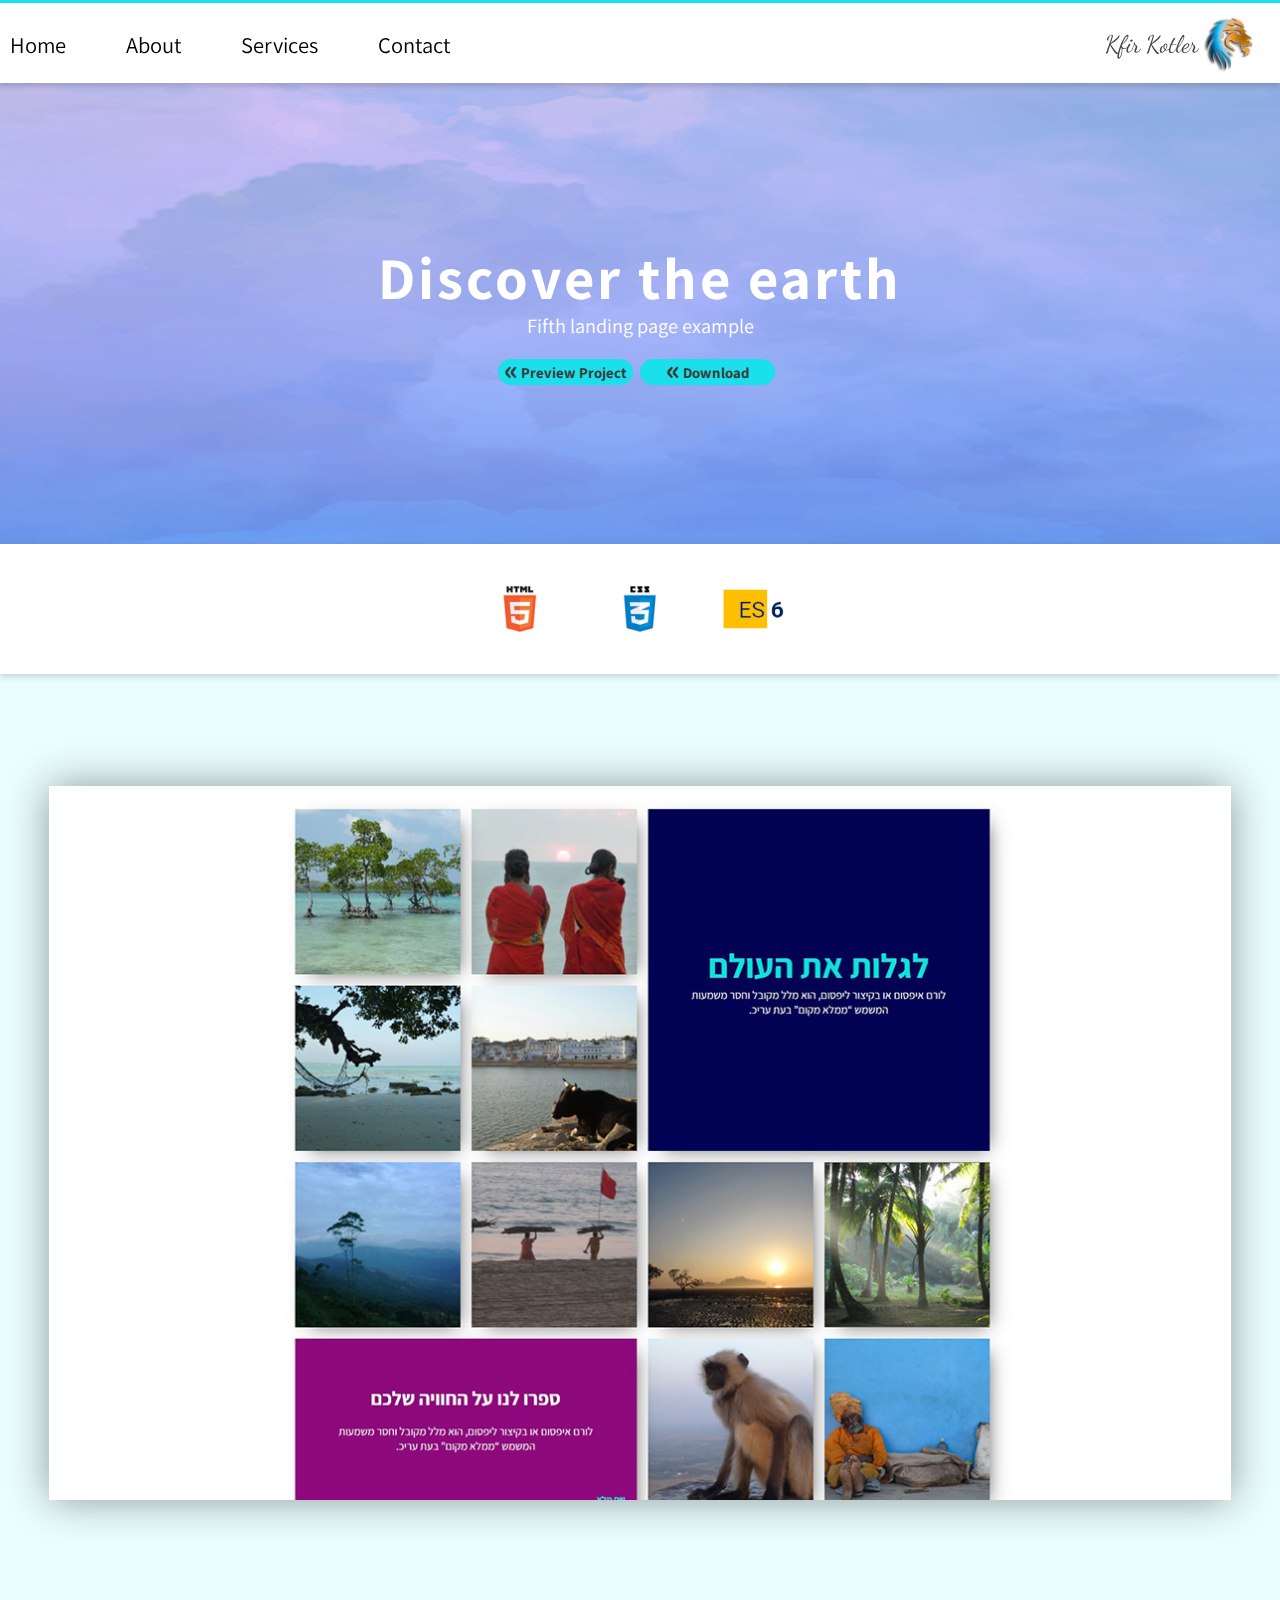
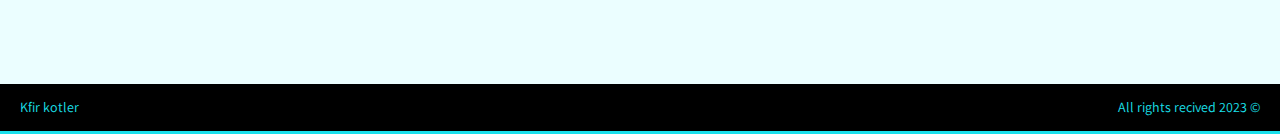
<file: Pages/Page5/index.html>
<!DOCTYPE html>
<html lang="en">

<head>
    <meta charset="UTF-8">
    <meta name="viewport" content="width=device-width, initial-scale=1.0">
    <title>Landing page 5</title>
    <link rel="stylesheet" href="./style/style.css">
    <link rel="stylesheet" href="./style/navbarsaas.css">
    <link rel="stylesheet" href="https://fonts.googleapis.com/css?family=Assistant">
    <link rel="stylesheet" href="https://fonts.googleapis.com/css?family=Satisfy">
    <link href="https://fonts.googleapis.com/css2?family=Dancing+Script&display=swap" rel="stylesheet">
</head>

<body>
    <header class="header border-primary-color">
        <nav class="nav">
            <a href="../../index.html" class="nav-img-div">
                <p>Kfir Kotler </p>
                <img src="images/profile-image.png" alt="">
            </a>
            <p class="hamburger">&#8801;</p>
            <ul class="links">
                <li><a href="../../index.html">Home</a></li>
                <li><a href="../../index.html#About">About</a></li>
                <li><a href="#services">Services</a></li>
                <li><a href="../../index.html#contact">Contact</a></li>
            </ul>
        </nav>
    </header>
    <main>
        <div class="space-fix-nav"></div>
        <section class="main_portfolio-image">
            <div class="hero-image">
                <div class="hero-text">
                    <h1 class="heading1 text-primary-color">Discover the earth</h1>
                    <p class="paragraph1 text-primary-color">Fifth landing page example</p>
                    <div class="btn-row">
                        <a href="../../Projects/proj5/index.html" rel="noopener noreferrer" target="_blank" class="preview-page"><span>&#171;</span>Preview Project</a>
                        <a href="../../Projects/proj5/proj5.zip" class="download-project"><span>&#171;</span>Download</a>
                    </div>
                </div>
            </div>
        </section>
        <section class="languages">
            <div class="icon-box">
                <img src="images/img-HTML.png" alt="HTML" class="logos">
                <img src="images/img-CSS.png" alt="CSS" class="logos">
                <img src="images/img-Bootstrap.png" alt="Bootstrap" class="logos">
                <img src="images/img-SASS.png" alt="SASS" class="logos">
                <img src="images/img-JS.png" alt="Java Script" class="logos">
                <img src="images/img-OOP.png" alt="OOP" class="logos">
                <img src="images/img-ES6.png" alt="ES6" class="logos">
                <img src="images/img-TypeScript.png" alt="TypeScript" class="logos">
                <img src="images/img-API.png" alt="API" class="logos">
                <img src="images/img-React.png" alt="React" class="logos">
                <img src="images/img-NodeJS.png" alt="NodeJS" class="logos">
            </div>
        </section>
        <section class="proj-preview">
            <img src="./images/proj5preview.jpg" alt="Here&Now">
        </section>

        
    </main>
    <footer>
        <div class="footerline border-primary-color">
            <p>Kfir kotler</p>
            <p>All rights recived 2023 &#169;</p>
        </div>
    </footer>
</body>

</html>
</file>
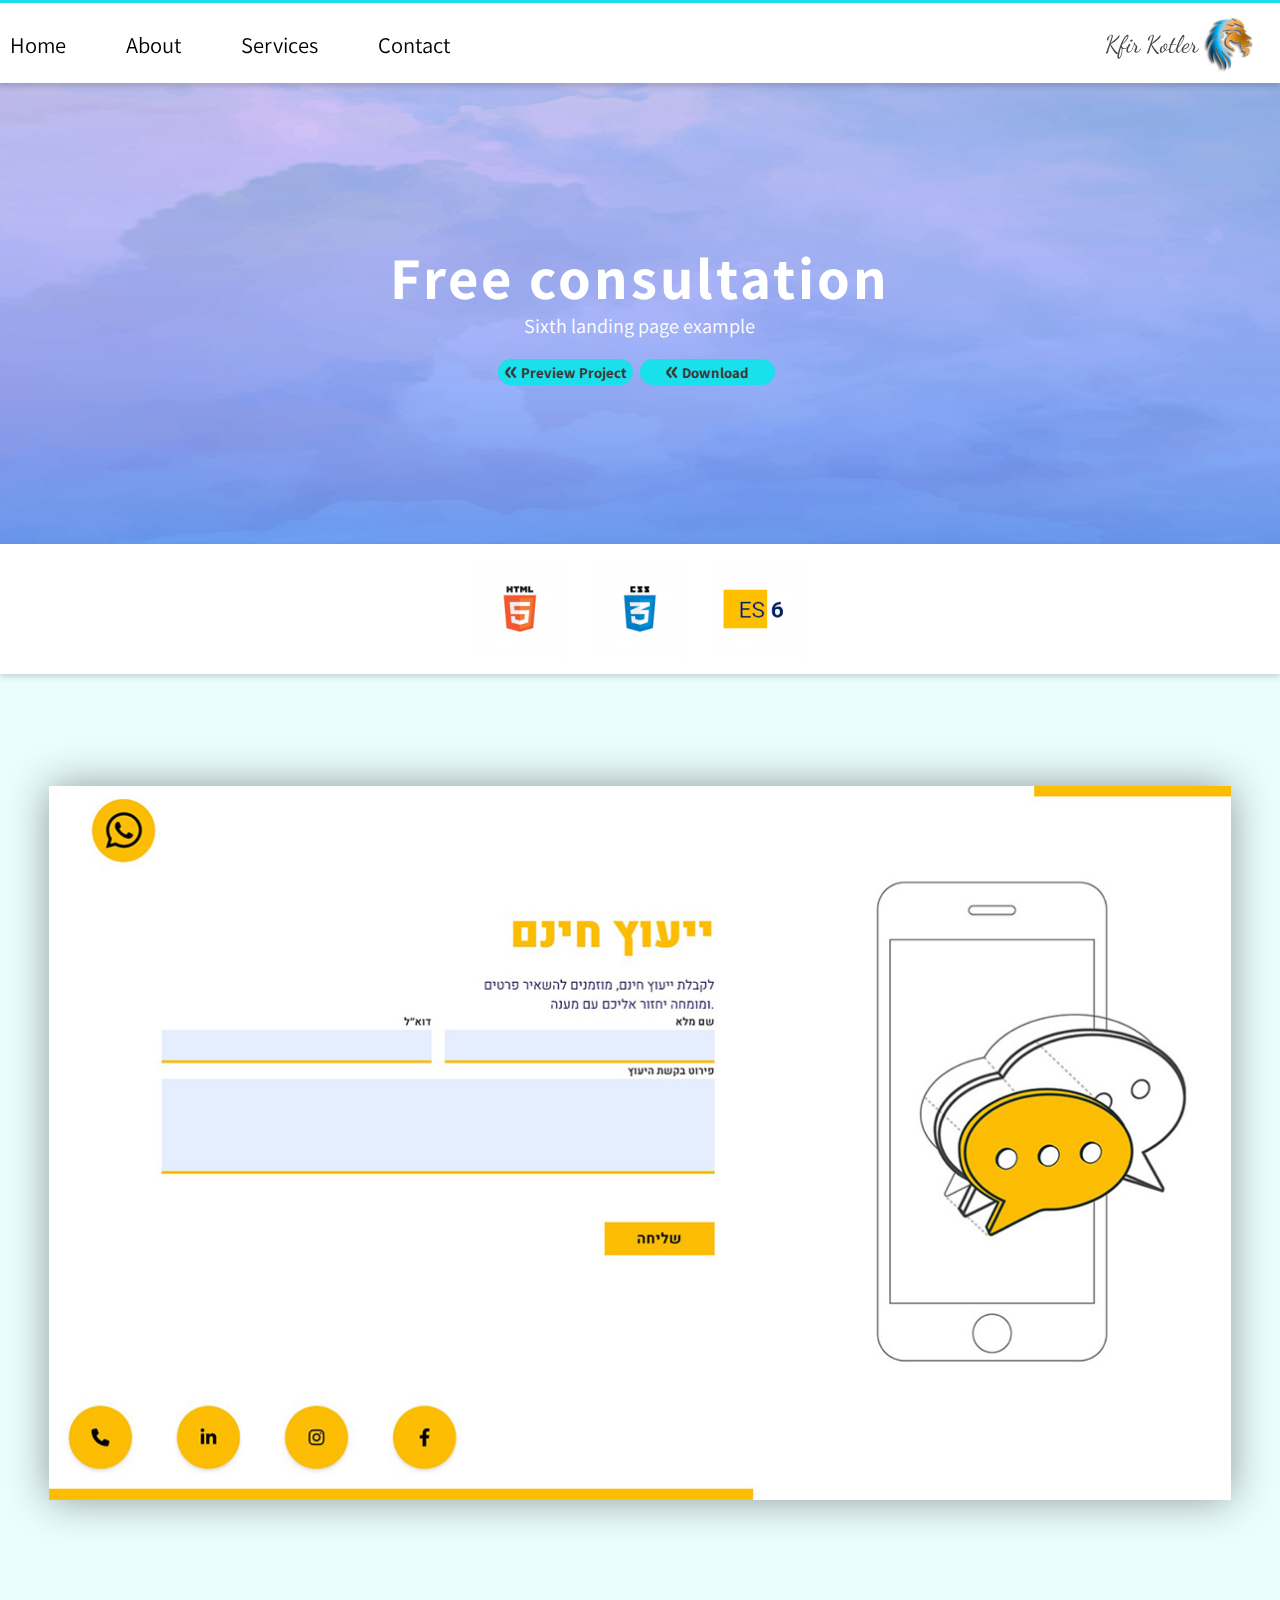
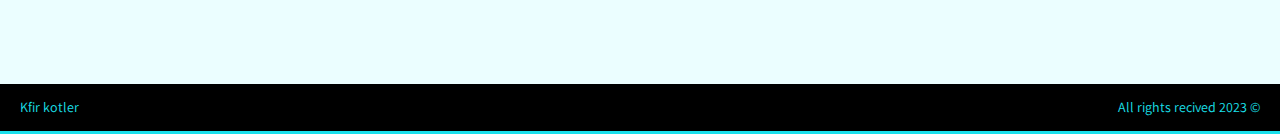
<file: Pages/Page6/index.html>
<!DOCTYPE html>
<html lang="en">

<head>
    <meta charset="UTF-8">
    <meta name="viewport" content="width=device-width, initial-scale=1.0">
    <title>Landing page 5</title>
    <link rel="stylesheet" href="./style/style.css">
    <link rel="stylesheet" href="./style/navbarsaas.css">
    <link rel="stylesheet" href="https://fonts.googleapis.com/css?family=Assistant">
    <link rel="stylesheet" href="https://fonts.googleapis.com/css?family=Satisfy">
    <link href="https://fonts.googleapis.com/css2?family=Dancing+Script&display=swap" rel="stylesheet">
</head>

<body>
    <header class="header border-primary-color">
        <nav class="nav">
            <a href="../../index.html" class="nav-img-div">
                <p>Kfir Kotler </p>
                <img src="images/profile-image.png" alt="">
            </a>
            <p class="hamburger">&#8801;</p>
            <ul class="links">
                <li><a href="../../index.html">Home</a></li>
                <li><a href="../../index.html#About">About</a></li>
                <li><a href="#services">Services</a></li>
                <li><a href="../../index.html#contact">Contact</a></li>
            </ul>
        </nav>
    </header>
    <main>
        <div class="space-fix-nav"></div>
        <section class="main_portfolio-image">
            <div class="hero-image">
                <div class="hero-text">
                    <h1 class="heading1 text-primary-color">Free consultation</h1>
                    <p class="paragraph1 text-primary-color">Sixth landing page example</p>
                    <div class="btn-row">
                        <a href="../../Projects/proj6/index.html" rel="noopener noreferrer" target="_blank" class="preview-page"><span>&#171;</span>Preview Project</a>
                        <a href="../../Projects/proj6/proj6.zip" class="download-project"><span>&#171;</span>Download</a>
                    </div>
                </div>
            </div>
        </section>
        <section class="languages">
            <div class="icon-box">
                <img src="images/img-HTML.png" alt="HTML" class="logos">
                <img src="images/img-CSS.png" alt="CSS" class="logos">
                <img src="images/img-Bootstrap.png" alt="Bootstrap" class="logos">
                <img src="images/img-SASS.png" alt="SASS" class="logos">
                <img src="images/img-JS.png" alt="Java Script" class="logos">
                <img src="images/img-OOP.png" alt="OOP" class="logos">
                <img src="images/img-ES6.png" alt="ES6" class="logos">
                <img src="images/img-TypeScript.png" alt="TypeScript" class="logos">
                <img src="images/img-API.png" alt="API" class="logos">
                <img src="images/img-React.png" alt="React" class="logos">
                <img src="images/img-NodeJS.png" alt="NodeJS" class="logos">
            </div>
        </section>
        <section class="proj-preview">
            <img src="./images/proj6preview.jpg" alt="Here&Now">
        </section>

        
    </main>
    <footer>
        <div class="footerline border-primary-color">
            <p>Kfir kotler</p>
            <p>All rights recived 2023 &#169;</p>
        </div>
    </footer>
</body>

</html>
</file>
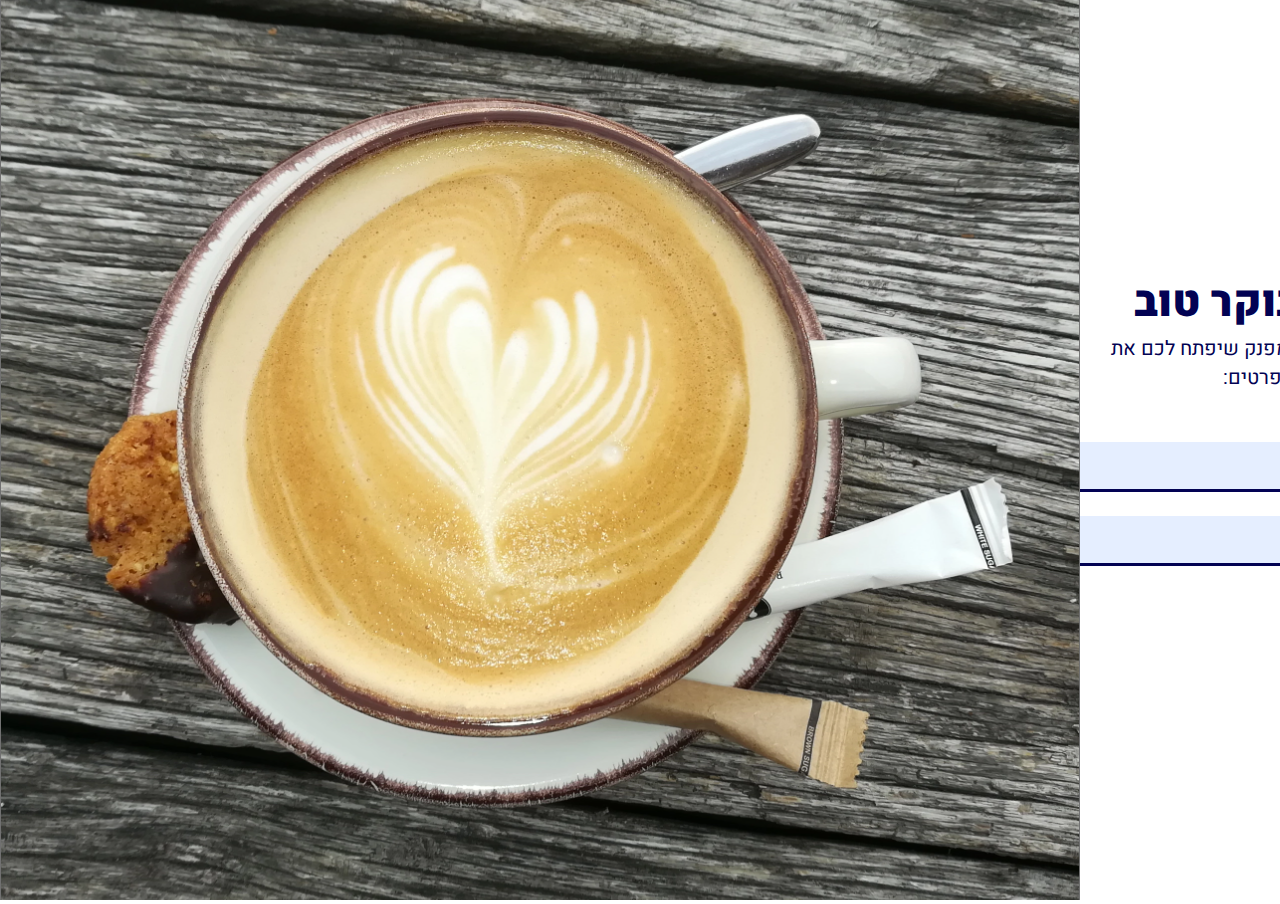
<file: Projects/proj1/index.html>
<!DOCTYPE html>
<html lang="he">

<head>
    <meta charset="UTF-8">
    <meta name="viewport" content="width=device-width, initial-scale=1.0">
    <title>Project 1 Good Coffee</title>
    <link rel="stylesheet" href="./css/style.css">
<link rel="preconnect" href="https://fonts.googleapis.com">
<link rel="preconnect" href="https://fonts.gstatic.com" crossorigin>
<link
    href="https://fonts.googleapis.com/css2?family=Assistant:wght@200;300;400;500;600;700;800&family=Heebo:wght@100;200;300;400;500;600;700;800;900&family=Satisfy&display=swap"
    rel="stylesheet">
</head>

<body>
    <div class="container">
        <div class="img-container">
            <img class="imgDesktop" src="./images/Coffee.png">
            <img class="imgMobile" src="./images/Coffee@2xMobile.png">
        </div>
        <div class="form-container">
            <form>
                <h3 id="form-headline">קפה טוב לבוקר טוב</h3>
                <p dir="rtl" id="form-paragraph">לקבלת קופון לקפה חינם ומפנק שיפתח לכם את היום בחיוך, יש למלא את הפרטים:
                </p>
                <div class="form-control">
                    <label class="label">שם מלא</label>
                    <input class="input"></input>
                </div>
                <div class="form-control">
                    <label class="label">דוא"ל</label>
                    <input class="input"></input>
                </div>
                <div class="form-control-btn">
                    <input id="btn" type="button" value="שליחה">
                </div>
            </form>
        </div>
</body>

</html>
</file>
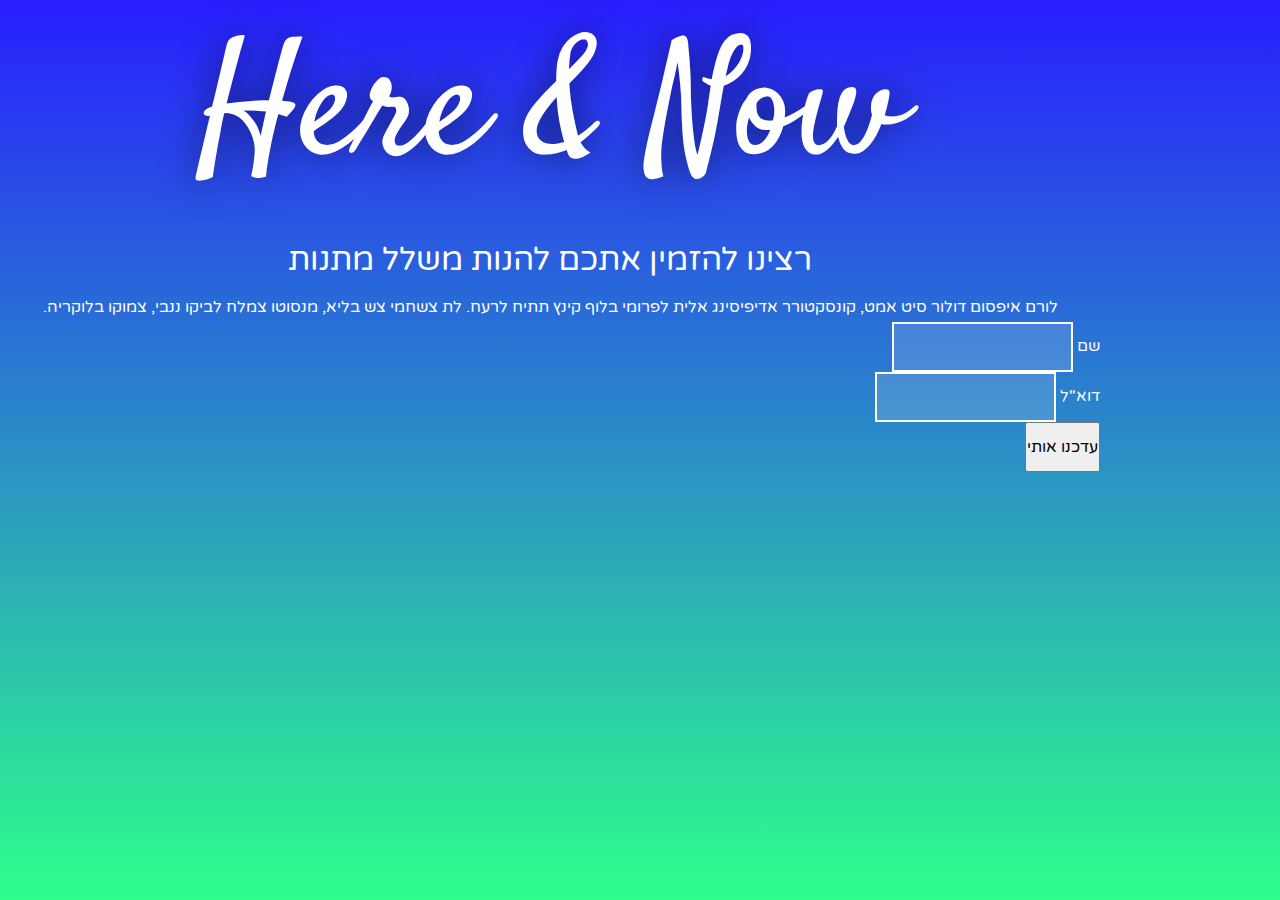
<file: Projects/proj2/index.html>
<!DOCTYPE html>
<html lang="he">

<head>
    <meta charset="UTF-8">
    <meta name="viewport" content="width=device-width, initial-scale=1.0">
    <title>Proj2</title>
    <link href="https://cdn.jsdelivr.net/npm/bootstrap@5.3.1/dist/css/bootstrap.min.css" rel="stylesheet"
        integrity="sha384-4bw+/aepP/YC94hEpVNVgiZdgIC5+VKNBQNGCHeKRQN+PtmoHDEXuppvnDJzQIu9" crossorigin="anonymous">
    <link rel="stylesheet" href="./style/style.css">
    <link rel="preconnect" href="https://fonts.googleapis.com">
    <link rel="preconnect" href="https://fonts.gstatic.com" crossorigin>
    <link href="https://fonts.googleapis.com/css2?family=Satisfy&display=swap" rel="stylesheet">
    <link href="https://fonts.googleapis.com/css2?family=Satisfy&family=Varela+Round&display=swap" rel="stylesheet">

</head>

<body class="d-flex justify-content-center align-items-center">


    <main class="container mx-auto" dir="rtl">

        <div class="title mx-auto mb-0 nowrap-lang">
            <h1>Here & Now</h1>
        </div>
        <div class="mx-auto">
            <h2>רצינו להזמין אתכם להנות משלל מתנות</h2>
            <p>לורם איפסום דולור סיט אמט, קונסקטורר אדיפיסינג אלית לפרומי בלוף קינץ תתיח לרעח. לת צשחמי צש בליא, מנסוטו
                צמלח
                לביקו
                ננבי, צמוקו בלוקריה.</p>
        </div>

        <form class="container" dir="rtl">
            <div class="row align-items-end">
                <div class="col-md-5">
                    <label for="inputName4" class="form-label">שם</label>
                    <input type="name" class="form-control rounded-0" id="inputEmail4">
                </div>
                <div class="col-md-5">
                    <label for="inputEmail4" class="form-label">דוא"ל</label>
                    <input type="email" class="form-control rounded-0" id="inputPassword4">
                </div>
                <div class="col-md-2 pt-3">
                    <button type="submit" class="form-control rounded-0 nowrap-lang">עדכנו אותי</button>
                </div>
            </div>
        </form>



    </main>







    <script src="https://cdn.jsdelivr.net/npm/bootstrap@5.3.1/dist/js/bootstrap.bundle.min.js"
        integrity="sha384-HwwvtgBNo3bZJJLYd8oVXjrBZt8cqVSpeBNS5n7C8IVInixGAoxmnlMuBnhbgrkm"
        crossorigin="anonymous">
    </script>
</body>

</html>
</file>
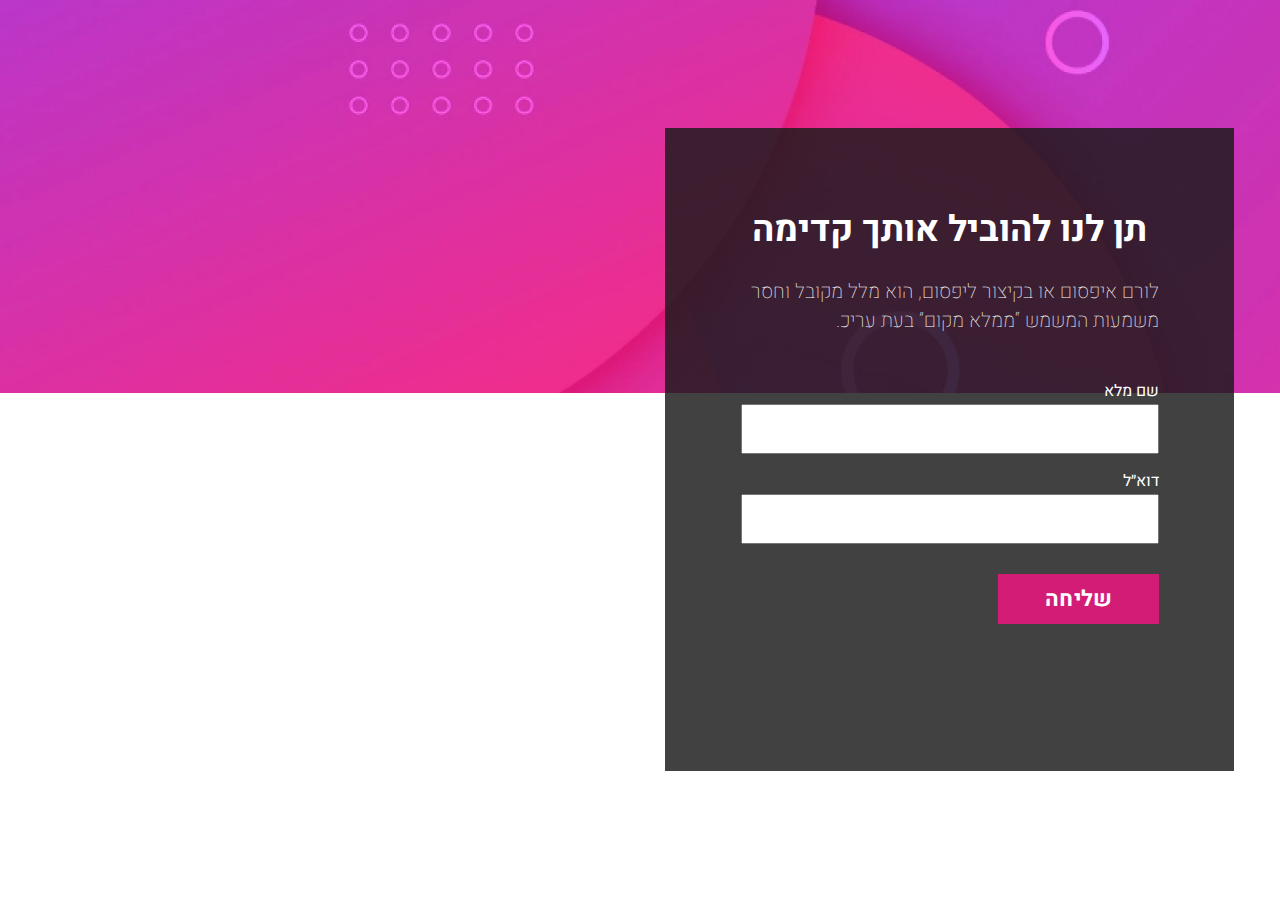
<file: Projects/proj3/index.html>
<!DOCTYPE html>
<html lang="he">

<head>
    <meta charset="UTF-8">
    <meta name="viewport" content="width=device-width, initial-scale=1.0">
    <title>proj3</title>
    <link rel="stylesheet" href="./style/style.css">
<link rel="preconnect" href="https://fonts.googleapis.com">
<link rel="preconnect" href="https://fonts.gstatic.com" crossorigin>
<link
    href="https://fonts.googleapis.com/css2?family=Assistant:wght@200;300;400;500;600;700;800&family=Heebo:wght@100;200;300;400;500;600;700;800;900&family=Satisfy&display=swap"
    rel="stylesheet">
</head>

<body>
    <div class="background">
        <div class="layer">
            <div class="container">
                <div class="space"></div>
                <div class="form-container" dir="rtl">
                    <h1>תן לנו להוביל אותך קדימה</h1>
                    <p>לורם איפסום או בקיצור ליפסום, הוא מלל מקובל וחסר משמעות המשמש “ממלא מקום” בעת עריכ.</p>
                    <label for="fullName">שם מלא</label>
                    <input type="text">
                    <label for="email">דוא״ל</label>
                    <input type="text">
                    <input type="button" value="שליחה">
                </div>
            </div>
        </div>
    </div>

</body>

</html>
</file>
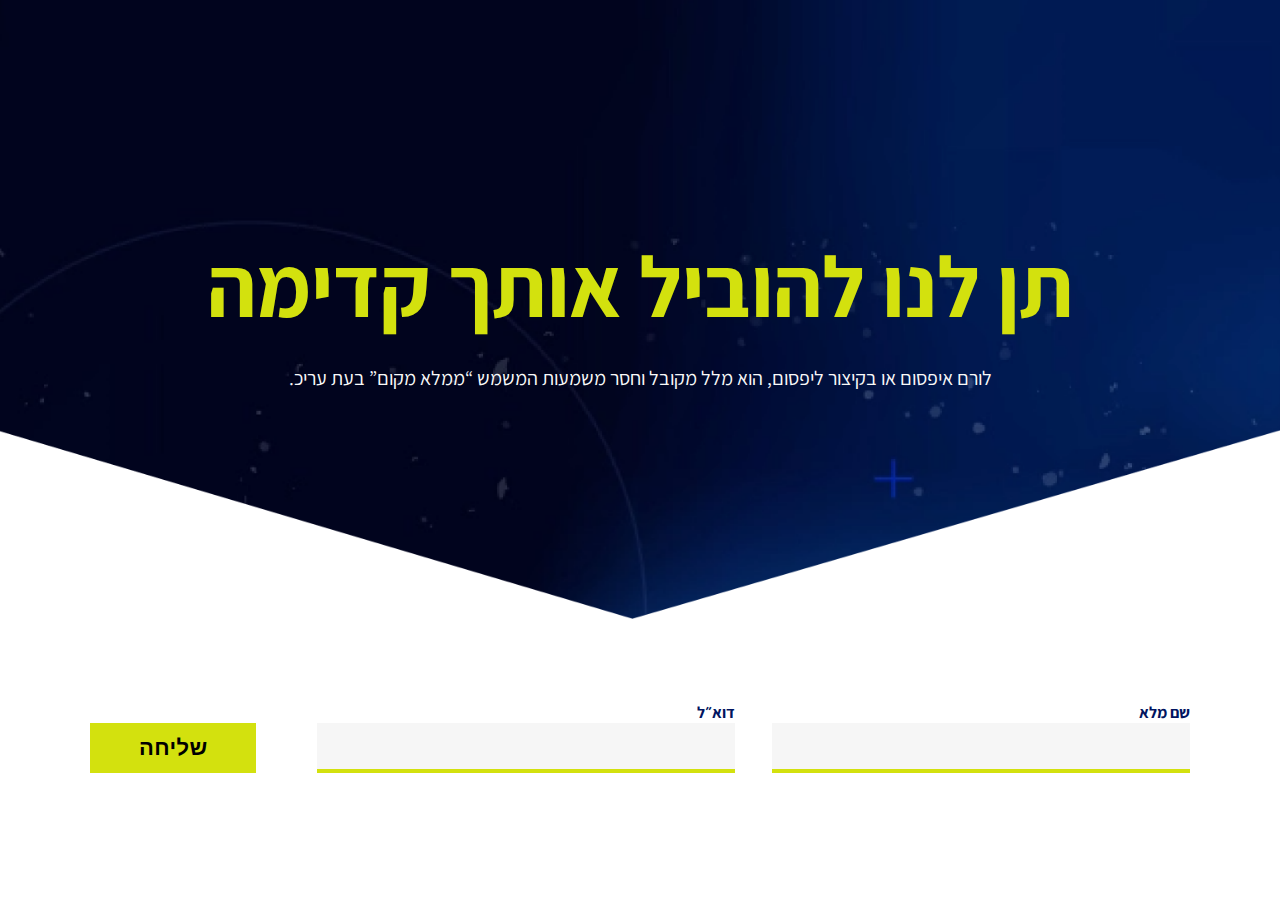
<file: Projects/proj4/index.html>
<!DOCTYPE html>
<html dir="rtl" lang="he">
<head>
    <meta charset="UTF-8">
    <meta name="viewport" content="width=device-width, initial-scale=1.0">
    <link rel="stylesheet" href="./style/style.css">
    <link rel="preconnect" href="https://fonts.googleapis.com">
    <link rel="preconnect" href="https://fonts.gstatic.com" crossorigin>
    <link
        href="https://fonts.googleapis.com/css2?family=Assistant:wght@200;300;400;500;600;700;800&family=Heebo:wght@100;200;300;400;500;600;700;800;900&family=Satisfy&display=swap"
        rel="stylesheet">
    <title>Proj4</title>
</head>
<body>
    
<div class="background">
    <h1>תן לנו להוביל אותך קדימה</h1>
    <p>לורם איפסום או בקיצור ליפסום, הוא מלל מקובל וחסר משמעות המשמש “ממלא מקום” בעת עריכ.</p>
</div>

<img src="./images/Group 198@2x.png" alt="background">

<div class="container">
    <form class="form-container">
        <div class="labelontop">
        <label for="fullName">שם מלא</label>
        <input class="margin-input" type="text">
        </div>
        <div class="labelontop">
        <label for="email">דוא״ל</label>
        <input class="margin-btn" type="text">
        </div>
        <input type="button" value="שליחה">
    </form>
</div>

</body>
</html>
</file>
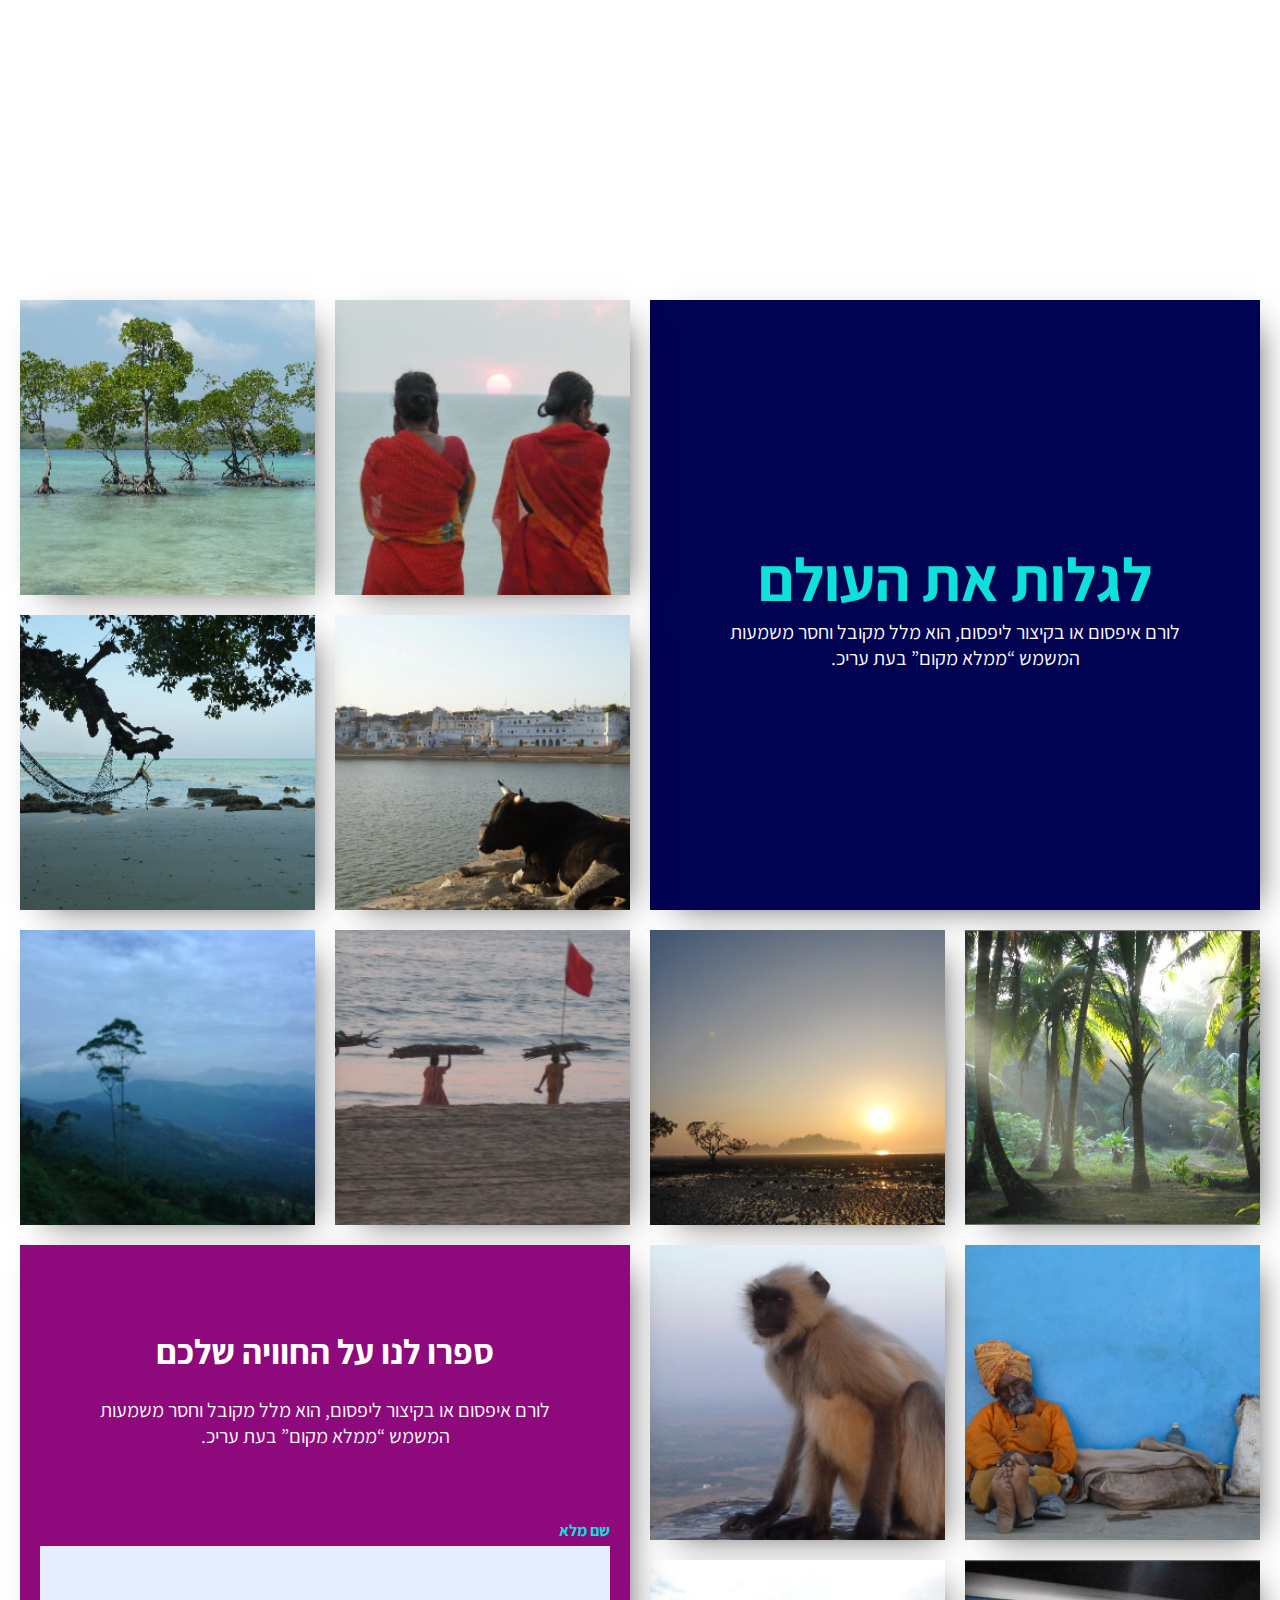
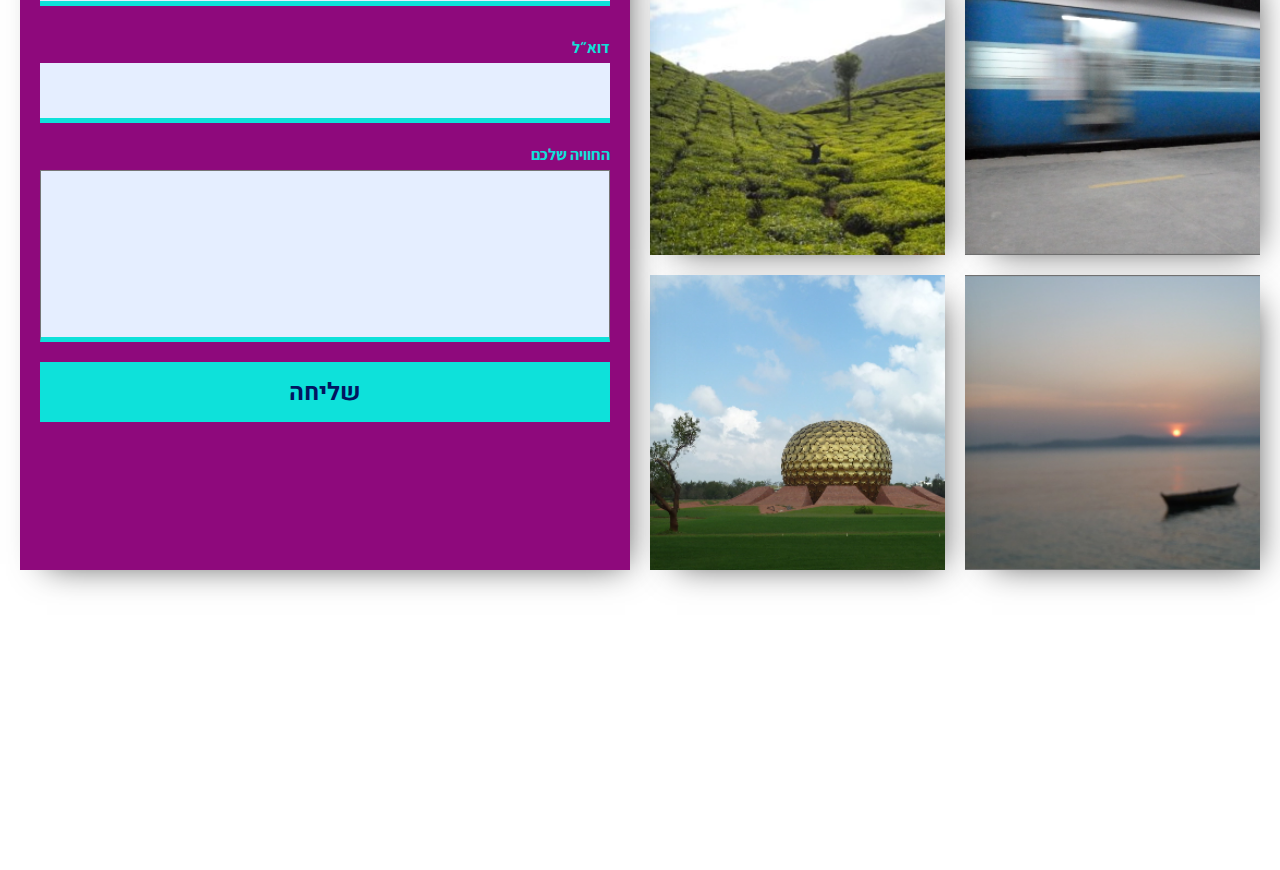
<file: Projects/proj5/index.html>
<!DOCTYPE html>
<html dir="rtl" lang="he">
<head>
    <meta charset="UTF-8">
    <meta name="viewport" content="width=device-width, initial-scale=1.0">
    <link rel="stylesheet" href="./style/style.css">
    <link rel="preconnect" href="https://fonts.googleapis.com">
    <link rel="preconnect" href="https://fonts.gstatic.com" crossorigin>
    <link href="https://fonts.googleapis.com/css2?family=Assistant:wght@200;300;400;500;600;700;800&display=swap"
        rel="stylesheet">
        <link href="https://fonts.googleapis.com/css2?family=Heebo:wght@100;200;300;400;500;600;700;800;900&display=swap"
            rel="stylesheet">

    <title>proj5</title>
</head>
<body>
    <div class="grid-item mobileBoxItem1">
        <h1>לגלות את העולם</h1>
        <p>לורם איפסום או בקיצור ליפסום, הוא מלל מקובל וחסר משמעות המשמש “ממלא מקום” בעת עריכ.</p>
    </div>

    <div class="grid-container">
        <div class="grid-item item1">
            <h1>לגלות את העולם</h1>
            <p>לורם איפסום או בקיצור ליפסום, הוא מלל מקובל וחסר משמעות המשמש “ממלא מקום” בעת עריכ.</p>
        </div>
        <div class="grid-item item2 mobile-margin"></div>
        <div class="grid-item item3 mobile-margin"></div>
        <div class="grid-item item4 mobile-margin"></div>
        <div class="grid-item item5 mobile-margin"></div>
        <div class="grid-item item6 mobile-margin"></div>
        <div class="grid-item item7 mobile-margin"></div>
        <div class="grid-item item8 mobile-margin"></div>
        <div class="grid-item item9 mobile-margin"></div>
        <div class="grid-item item10 mobile-margin"></div>
        <div class="grid-item item11 mobile-margin"></div>
        <div class="grid-item item12 mobile-margin"></div>
        <div class="grid-item item13 mobile-margin"></div>
        <div class="grid-item item14 mobile-margin"></div>
        <div class="grid-item item15 mobile-margin"></div>
        <form class="grid-item item16 mobile-margin">
            <h2>ספרו לנו על החוויה שלכם</h2>
            <p>לורם איפסום או בקיצור ליפסום, הוא מלל מקובל וחסר משמעות המשמש “ממלא מקום” בעת עריכ.</p>
            <label for="fullName">שם מלא</label>
            <input class="marginInput1" type="text">
            <label for="email">דוא״ל</label>
            <input class="marginInput2" type="text">
            <label  for="yourExperience">החוויה שלכם</label>
            <textarea  cols="40" rows="5" type="text"></textarea>
            <input type="button" value="שליחה">
        </form>
    </div>
</body>
</html>
</file>
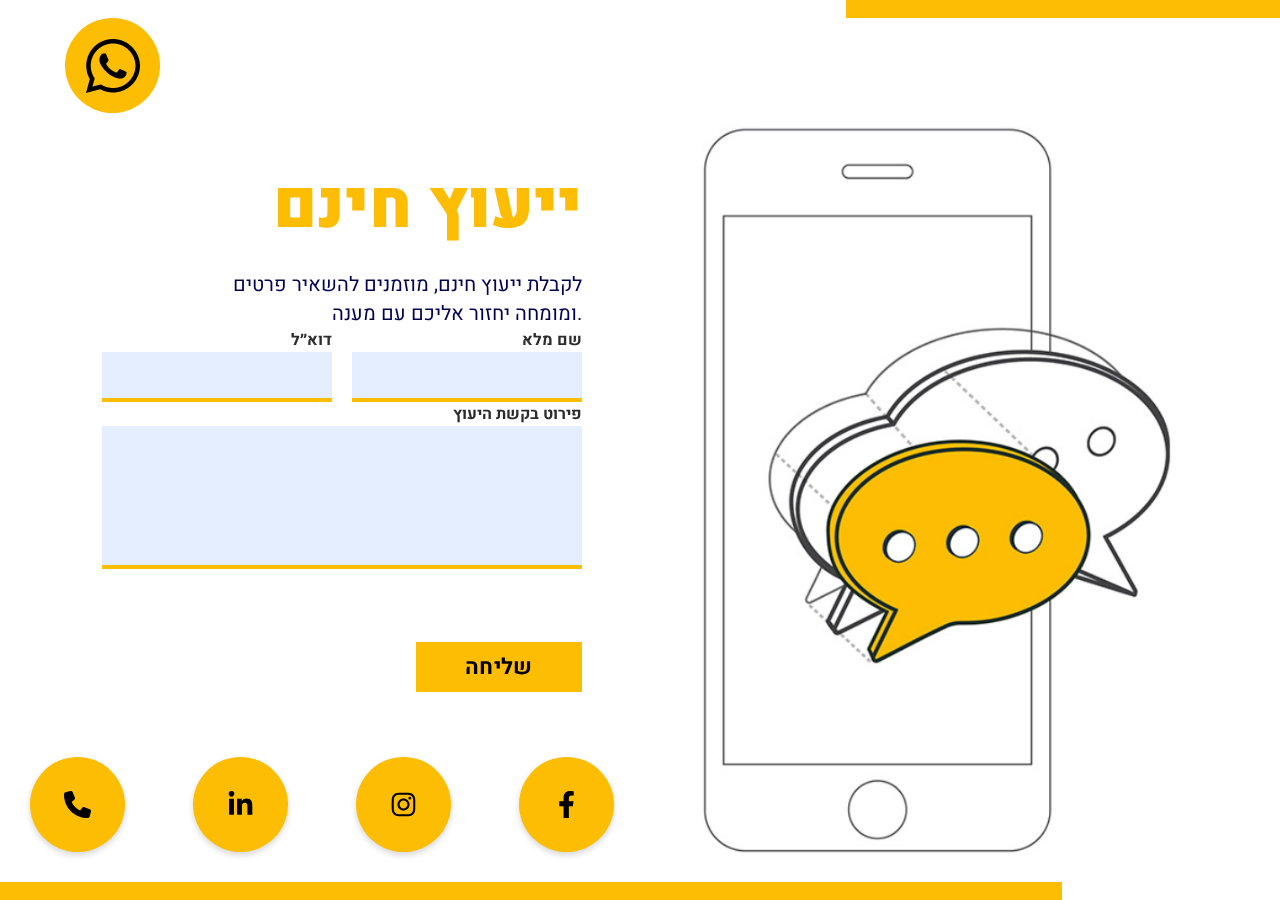
<file: Projects/proj6/index.html>
<!DOCTYPE html>
<html lang="he">

<head>
    <meta charset="UTF-8">
    <meta name="viewport" content="width=`, initial-scale=1.0">
    <title>proj7</title>
    <link rel="stylesheet" href="./style/style.css">
    <link rel="preconnect" href="https://fonts.googleapis.com">
    <link rel="preconnect" href="https://fonts.gstatic.com" crossorigin>
    <link
        href="https://fonts.googleapis.com/css2?family=Assistant:wght@200;300;400;500;600;700;800&family=Heebo:wght@100;200;300;400;500;600;700;800;900&display=swap"
        rel="stylesheet">
</head>

<body>
    <main>
        <header>
            <div class="whatup-icon">
                <img src="./images/Icon awesome-whatsapp.png" alt="whatsapp share">
            </div>
            <div class="top-box"></div>
        </header>
        <div class="container">
            <div class="space"></div>
            <!-- <div class="spacebox1"></div> -->
            <div class="box1">
                <form>
                    <h1>ייעוץ חינם</h1>
                    <p>לקבלת ייעוץ חינם, מוזמנים להשאיר פרטים ומומחה יחזור אליכם עם מענה.</p>
                    <div class="row">
                        <div class="form-control">
                            <label for="email">דוא״ל</label>
                            <input type="text">
                        </div>
                        <div class="form-control">
                            <label for="fullName">שם מלא</label>
                            <input class="fullname" type="text">
                        </div>
                    </div>
                    <div class="form-textarea">
                        <label for="desc">פירוט בקשת היעוץ</label>
                        <textarea  dir="rtl" cols="30" rows="10"></textarea>
                        <input type="button" value="שליחה">
                    </div>
                </form>
            </div>
            <div class="space1"></div>
            <div class="box2"><img src="./images/Image 1.png" alt=""></div>
            <div class="space2"></div>
        </div>
        <footer>
            <div class="shareiconcontainer">
                <div class="shareicon"><svg xmlns="http://www.w3.org/2000/svg" height="1em"
                        viewBox="0 0 512 512"><!--! Font Awesome Free 6.4.2 by @fontawesome - https://fontawesome.com License - https://fontawesome.com/license (Commercial License) Copyright 2023 Fonticons, Inc. -->
                        <path
                            d="M164.9 24.6c-7.7-18.6-28-28.5-47.4-23.2l-88 24C12.1 30.2 0 46 0 64C0 311.4 200.6 512 448 512c18 0 33.8-12.1 38.6-29.5l24-88c5.3-19.4-4.6-39.7-23.2-47.4l-96-40c-16.3-6.8-35.2-2.1-46.3 11.6L304.7 368C234.3 334.7 177.3 277.7 144 207.3L193.3 167c13.7-11.2 18.4-30 11.6-46.3l-40-96z" />
                    </svg></div>
                <div class="shareicon">
                    <svg xmlns="http://www.w3.org/2000/svg" height="1em"
                        viewBox="0 0 448 512"><!--! Font Awesome Free 6.4.2 by @fontawesome - https://fontawesome.com License - https://fontawesome.com/license (Commercial License) Copyright 2023 Fonticons, Inc. -->
                        <path
                            d="M100.28 448H7.4V148.9h92.88zM53.79 108.1C24.09 108.1 0 83.5 0 53.8a53.79 53.79 0 0 1 107.58 0c0 29.7-24.1 54.3-53.79 54.3zM447.9 448h-92.68V302.4c0-34.7-.7-79.2-48.29-79.2-48.29 0-55.69 37.7-55.69 76.7V448h-92.78V148.9h89.08v40.8h1.3c12.4-23.5 42.69-48.3 87.88-48.3 94 0 111.28 61.9 111.28 142.3V448z" />
                    </svg>
                </div>
                <div class="shareicon">
                    <svg xmlns="http://www.w3.org/2000/svg" height="1em"
                        viewBox="0 0 448 512"><!--! Font Awesome Free 6.4.2 by @fontawesome - https://fontawesome.com License - https://fontawesome.com/license (Commercial License) Copyright 2023 Fonticons, Inc. -->
                        <path
                            d="M224.1 141c-63.6 0-114.9 51.3-114.9 114.9s51.3 114.9 114.9 114.9S339 319.5 339 255.9 287.7 141 224.1 141zm0 189.6c-41.1 0-74.7-33.5-74.7-74.7s33.5-74.7 74.7-74.7 74.7 33.5 74.7 74.7-33.6 74.7-74.7 74.7zm146.4-194.3c0 14.9-12 26.8-26.8 26.8-14.9 0-26.8-12-26.8-26.8s12-26.8 26.8-26.8 26.8 12 26.8 26.8zm76.1 27.2c-1.7-35.9-9.9-67.7-36.2-93.9-26.2-26.2-58-34.4-93.9-36.2-37-2.1-147.9-2.1-184.9 0-35.8 1.7-67.6 9.9-93.9 36.1s-34.4 58-36.2 93.9c-2.1 37-2.1 147.9 0 184.9 1.7 35.9 9.9 67.7 36.2 93.9s58 34.4 93.9 36.2c37 2.1 147.9 2.1 184.9 0 35.9-1.7 67.7-9.9 93.9-36.2 26.2-26.2 34.4-58 36.2-93.9 2.1-37 2.1-147.8 0-184.8zM398.8 388c-7.8 19.6-22.9 34.7-42.6 42.6-29.5 11.7-99.5 9-132.1 9s-102.7 2.6-132.1-9c-19.6-7.8-34.7-22.9-42.6-42.6-11.7-29.5-9-99.5-9-132.1s-2.6-102.7 9-132.1c7.8-19.6 22.9-34.7 42.6-42.6 29.5-11.7 99.5-9 132.1-9s102.7-2.6 132.1 9c19.6 7.8 34.7 22.9 42.6 42.6 11.7 29.5 9 99.5 9 132.1s2.7 102.7-9 132.1z" />
                    </svg>
                </div>
                <div class="shareicon"><svg xmlns="http://www.w3.org/2000/svg" height="1em"
                        viewBox="0 0 320 512"><!--! Font Awesome Free 6.4.2 by @fontawesome - https://fontawesome.com License - https://fontawesome.com/license (Commercial License) Copyright 2023 Fonticons, Inc. -->
                        <path
                            d="M279.14 288l14.22-92.66h-88.91v-60.13c0-25.35 12.42-50.06 52.24-50.06h40.42V6.26S260.43 0 225.36 0c-73.22 0-121.08 44.38-121.08 124.72v70.62H22.89V288h81.39v224h100.17V288z" />
                    </svg></div>
            </div>
            <div class="bottom-box-container">
                <div class="bottom-box"></div>


            </div>
        </footer>
    </main>
</body>

</html>
</file>
<file: style/style.css>
* {
    padding: 0;
    margin: 0;
    box-sizing: border-box;
    scroll-behavior: smooth;
}


/*====================== global color and font settings ==============================*/

.heading1 {
    font-size: 3.7em;
    font-family: Assistant;
    font-weight: bolder;
    letter-spacing: 0.3em;
    line-height: 1.2;
    -webkit-user-select: none;
    -ms-user-select: none;
    user-select: none;


}

.heading2 {
    font-size: 1.6em;
    font-weight: bolder;
    font-family: Assistant;
    margin: 10px;
    -webkit-user-select: none;
    -ms-user-select: none;
    user-select: none;

}

.paragraph1 {
    font-family: Assistant;
    font-size: 1.25em;
    -webkit-user-select: none;
    -ms-user-select: none;
    user-select: none;

}

.btn1 {
    color: #3A3A3A;
    text-decoration: none;
    border: 0px solid black;
    font-family: Assistant;
    font-size: 20px;
    margin-top: 19px;
    background: #1AE0EC 0% 0% no-repeat padding-box;
    border-radius: 25px;
    padding-right: 14px;
    padding-left: 14px;
    -webkit-user-select: none;
    -ms-user-select: none;
    user-select: none;
}

.btn3 {
    text-decoration: none;
    color: #3A3A3A;
    width: 152px;
    height: 30px;
    border: 0px solid black;
    font-family: Assistant;
    font-size: 17px;
    text-align: center;
    line-height: 1.5;
    background: #1AE0EC 0% 0% no-repeat padding-box;
    border-radius: 25px;
    padding-right: 14px;
    padding-left: 14px;
        -webkit-user-select: none;
            -ms-user-select: none;
            user-select: none;
}

.btn3:hover {
    background: #3A3A3A;
    color: white;
}

.btn1:hover {
    background: #3A3A3A;
    color: white;
}


.primary-color {
    color: #1AE0EC !important;
}

.border-primary-color {
    border-color: #1AE0EC !important;

}

.text-primary-color {
    color: #3A3A3A;
}


.small_p {
    /* background-color: red; */
    text-align: center;
    padding: 0 26px;
    height: 66px;
    font-family: Assistant;
    font-size: 16px;
    -webkit-user-select: none;
    -ms-user-select: none;
    user-select: none;
}


.proj_item h3 {
    text-align: center;
    /* background-color: red; */
    font-family: Assistant;
    font-size: 23px;
    padding-top: 37px;
    padding-bottom: 21px;
    -webkit-user-select: none;
    -ms-user-select: none;
    user-select: none;
}




/* =====================all site settings================= */





.hero-image {
    background-image: url("../images/mainImage.png");
    height: 461px;
    background-position: center;
    background-repeat: no-repeat;
    background-size: cover;
    position: relative;
    display: flex;
    justify-content: center;
    align-items: center;
    transition: all 0.3s ease-in-out;
}

.hero-text {

    text-align: center;
    z-index: 0;
}

.languages {
    -webkit-user-select: none;
    -ms-user-select: none;
    user-select: none;
    box-shadow: 0px 3px 6px #00000029;
}

.icon-box {
    display: flex;
    justify-content: center;
    gap: 20px;
    flex-wrap: wrap;
    transition: ease-in-out 1s;
}

.logos {
    margin-top: 15px;
    margin-bottom: 15px;
    transition: all 0.5s;

}

.logos:hover {
    transform: scale(1.2);

}


.navSpace {
    /* background-color: red; */
    height: 83px;
}


.about-me-container {

    margin-bottom: 100px;
    display: flex;
    flex-direction: column;
    align-items: center;
    text-align: center;

}


.about-me-container img {

    width: 140px;
    height: 140px;

}

.about-me-container p {
    max-width: 500px;
    padding: 10px;

}

/* ==============Projects================= */

.projects_titles {
    margin-bottom: 100px;
    display: flex;
    flex-direction: column;
    align-items: center;
    text-align: center;
}


.projects_titles p {
    padding: 10px;
    max-width: 500px;
}


.projects {
    background: #F6F6F6;
    margin: 0 auto;


}

.projects_container {
    margin: 0 auto;
    justify-content: center;
    max-width: 83.4375em;
    display: grid;
    grid-template-columns: repeat(auto-fill, minmax(405px, 405px));
    grid-auto-rows: 518px;
    grid-gap: 50px;
    padding-bottom: 100px;
    /* transition: all 1s; */
    transition: grid-template-columns 0.3s ease;
}

.proj_item {
    flex-direction: column;
    border-radius: 10px;
    background-color: rgb(255, 255, 255);
    text-align: center;
    box-shadow: 3px 3px 15px #00000029;
}

.proj_item:hover {
    transform: scale(1.05);
    transition: all 0.3s;
}

.proj_item .grid-porj-img {
    border-bottom: 1px solid #e7e7e7;
    width: 405px;
    height: 223px;
    border-radius: 10px;
    object-fit: cover;
}

.proj_item span {
    font-size: 20px;
}

.proj_item a {
    font-size: 20px;
    /* display: block; */
}

.grid-icon-box {
    margin-bottom: 24px;
    /* display: flex; */
    justify-content: space-between;
    flex-direction: row;
    /* background-color: red; */

}

.grid-lang-logos {
    width: 26px;
    margin: 0 3px;
    /* visibility: hidden */
    display: none;

}


.proj1 .grid-lang-logos[alt="HTML"] {
    display: inline;
}

.proj1 .grid-lang-logos[alt="CSS"] {
    display: inline;
}
.proj1 .grid-lang-logos[alt="ES6"] {
    display: inline;
}

.proj2 .grid-lang-logos[alt="HTML"] {
    display: inline;
}

.proj2 .grid-lang-logos[alt="CSS"] {
    display: inline;
}
.proj2 .grid-lang-logos[alt="ES6"] {
    display: inline;
}

.proj2 .grid-lang-logos[alt="Bootstrap"] {
    display: inline;
}

.proj3 .grid-lang-logos[alt="HTML"] {
    display: inline;
}

.proj3 .grid-lang-logos[alt="CSS"] {
    display: inline;
}
.proj3 .grid-lang-logos[alt="ES6"] {
    display: inline;
}

.proj4 .grid-lang-logos[alt="HTML"] {
    display: inline;
}

.proj4 .grid-lang-logos[alt="CSS"] {
    display: inline;
}

.proj4 .grid-lang-logos[alt="SASS"] {
    display: inline;
}
.proj4 .grid-lang-logos[alt="ES6"] {
    display: inline;
}

.proj5 .grid-lang-logos[alt="HTML"] {
    display: inline;
}

.proj5 .grid-lang-logos[alt="CSS"] {
    display: inline;
}

.proj5 .grid-lang-logos[alt="ES6"] {
    display: inline;
}
.proj6 .grid-lang-logos[alt="HTML"] {
    display: inline;
}

.proj6 .grid-lang-logos[alt="CSS"] {
    display: inline;
}

.proj6 .grid-lang-logos[alt="ES6"] {
    display: inline;
}




/* ===============contact area===================== */


.contact-area {
    background-color: #3A3A3A;
    background-image: url(../images/Rectangle\ 41.png);
    background-repeat: no-repeat;
    background-position: top right;
    background-size: fill;


}

.contact {
    margin: 0 auto;
    max-width: 1340px;
    display: flex;
    justify-content: space-between;
}


.contact-space {
    width: 549px;
    height: 30px;
}

.contact form {
    margin-left: 15px;
    width: 549px;
    margin-top: 161px;
    display: flex;
    flex-direction: column;
}

.contact h2 {
    font-family: Assistant;
    color: white;
    font-size: 36px;
    margin-bottom: 20px ;
}

.contact p {
    font-family: Assistant;
    color: white;
    font-size: 20px;
    margin-bottom: 30px;

}

.contact label {
    font-family: Assistant;
    color: white;
    font-size: 16px;
}

.form-group {
    margin-bottom: 17px;
    display: flex;
    flex-direction: column;
}

.contact input {
    border: 0px solid black;
    height: 50px;
    border-bottom: 3px solid;
}

.contact textarea {
    border: 0px solid black;
    height: 100px;
    border-bottom: 3px solid;
    resize: none;
}


.contact .form-group input[type="button"] {

    font-size: 17px;
    font-family: Assistant;
    color: black;
    border: 0px solid black;
    width: 166px;
    border-radius: 25px;
    background-color: #1AE0EC;
    margin-bottom: 150px;
}


/* =========================FOOTER========================= */

footer {
    background-color: #1AE0EC;
}

.footer-container {
    margin: 0 auto;
    padding: 65px 20px;
    max-width: 1355px;
    background-color: #1AE0EC;
    display: flex;
    flex-direction: row;
    justify-content: space-between;
    font-size: 10px;
    flex-wrap: wrap;
}

.share-logos-container {
    width: 120px;
    height: 120px;
    justify-content: center;
    align-items: center;
    display: flex;
    flex-direction: column;
    /* padding: 20px; */
    text-align: center;
    /* background-color: red; */
    margin: 20px;


}



.share-logos-container img {
    width: 35px;
}

.share-logos-container-sm img {
    width: 20px;
}

.share-logos-container p {

    font-family: Assistant;
    font-size: 14px;
}

.footerline {
    font-family: Assistant;
    font-size: 14px;
    padding: 0 20px;
    height: 50px;
    display: flex;
    align-items: center;
    justify-content: space-between;
    color: #1AE0EC;
    background-color: black;
    border-bottom: 3px solid;
}








/* ==================Mobile view=================== */

@media screen and (max-width: 1350px) {
    .contact-area {
        background-size: 500px
    }
}

@media screen and (max-width: 927px) {
    .contact-area {
        background-size: 300px
    }
}

@media screen and (max-width: 685px) {
    .contact-area {
        background-size: 184px
    }

    .logos {
        margin-top: 7px;
        margin-bottom: 7px;
        height: 45px;
        width: 45px;
    }
}

@media screen and (max-width: 540px) {

    .hero-image {
            height: 331px;
    }

    .heading1 {
        font-size: 35px;
    }

    .paragraph1 {
        font-size: 15px;
        padding: 10px !important;
    }

    .small_p {
        font-size: 15px;
    }

    .proj_item .grid-porj-img {
        width: 341px;
        height: 188px;
    }

    .projects_titles {
        margin-bottom: 50px;
    }

    .navSpace {
        /* background-color: red; */
        height: 90px;
    }

    .about-me-container {
        margin-bottom: 100px
    }


    .footer-container {
        justify-content: center;
    }

    .contact-area {
        background-size: 184px
    }

    .contact {
        justify-content: center;
    }

    .contact form {
        margin-left: 0px;
        padding: 20px;
        width: 100vw;
        align-items: center;
        display: block;
    }

    .contact-space {
        display: none;
    }

    .projects_container {
        grid-gap: 25px;
        grid-template-columns: repeat(auto-fill, minmax(341px, 341px));
        grid-auto-rows: 437px;
        padding-bottom: 33px;
        grid-gap: 42px;
    }

    .proj_item h3 {
        font-size: 20px;
    }

    .grid-lang-logos {
        width: 22px;
    }

    .grid-icon-box {
        margin-bottom: 20px
    }

    .proj_item a{
        font-size: 15px ;

    }
}
</file>
<file: style/navbarsaas.css>
.header {
  width: 100vw;
  position: fixed;
  background-color: white;
  z-index: 999;
  height: 83px;
  border-top: 3px solid;
  box-shadow: 0px 3px 6px rgba(0, 0, 0, 0.1607843137);
  -webkit-user-select: none;
  -moz-user-select: none;
       user-select: none;
}

.border-primary-color {
  border-color: #1AE0EC !important;
}

.space-fix-nav {
  height: 83px;
}

.nav {
  height: 83px;
  display: flex;
  flex-direction: row;
  align-items: center;
  justify-content: center;
  justify-content: space-between;
  flex-direction: row-reverse;
  margin: auto;
  max-width: 1316px;
}
.nav .hamburger {
  display: none;
  color: #1AE0EC;
}
.nav ul {
  display: flex;
  flex-direction: row;
  align-items: center;
  justify-content: center;
  justify-content: space-between;
  list-style-type: none;
}
.nav a {
  display: block;
  font-size: 1.4em;
  font-family: Assistant;
  justify-content: space-between;
  margin-right: 50px;
  margin-left: 10px;
  text-decoration: none;
  color: black;
}
.nav a:hover {
  color: #1AE0EC;
}
.nav .nav-img-div {
  font-family: "Dancing Script", cursive;
  color: #444444;
  font-size: 1.5em;
  display: flex;
  flex-direction: row;
  align-items: center;
  justify-content: center;
  justify-content: space-between;
  margin: 20px;
}
.nav .nav-img-div img {
  width: 62px;
}

@media screen and (max-width: 700px) {
  .nav-img-div {
    margin: 20px;
  }
  .nav-img-div img {
    width: 41px !important;
  }
  .nav-img-div p {
    display: none;
  }
  .nav {
    background-color: rgb(255, 255, 255);
    flex-wrap: wrap;
    height: -moz-fit-content;
    height: fit-content;
    min-width: 159px;
  }
  .nav li a {
    padding: 30px;
    display: block;
    width: 100vw;
    margin: 0;
    border-top: 1px solid rgb(230, 230, 230);
  }
  .nav .hamburger {
    display: block;
    font-size: 50px;
    margin-left: 20px;
    font-weight: bold;
    background-color: white;
  }
  .nav .links {
    display: none;
    width: 100vw;
  }
  .nav .hamburger:hover ~ .links {
    display: flex;
    flex-direction: column;
    align-items: center;
    justify-content: center;
    text-align: center;
    background-color: rgb(255, 255, 255);
  }
}/*# sourceMappingURL=navbarsaas.css.map */
</file>
<file: Pages/Page1/style/style.css>
* {
    padding: 0;
    margin: 0;
    box-sizing: border-box;
    scroll-behavior: smooth;
}


/*====================== global color and font settings ==============================*/

.heading1 {
    font-size: 3.7em;
    font-family: Assistant;
    font-weight: bolder;
    letter-spacing: 0.05em;
    line-height: 1.2;
    -webkit-user-select: none;
    -ms-user-select: none;
    user-select: none;


}

.heading2 {
    font-size: 1.6em;
    font-weight: bolder;
    font-family: Assistant;
    margin: 10px;
    -webkit-user-select: none;
    -ms-user-select: none;
    user-select: none;

}

.paragraph1 {
    font-family: Assistant;
    font-size: 1.25em;
    -webkit-user-select: none;
    -ms-user-select: none;
    user-select: none;
    margin-bottom: 20px;

}

.btn1 {
    border: 0px solid black;
    font-family: Assistant;
    font-size: 15px;
    margin-top: 19px;
    background: #1AE0EC 0% 0% no-repeat padding-box;
    border-radius: 25px;
    padding-right: 14px;
    padding-left: 14px;
}

.btn3 {
    width: 152px;
    height: 30px;
    border: 0px solid black;
    font-family: Assistant;
    font-size: 17px;
    text-align: center;
    line-height: 1.5;
    background: #1AE0EC 0% 0% no-repeat padding-box;
    border-radius: 25px;
    padding-right: 14px;
    padding-left: 14px;
}

.btn3:hover {
    background: #3A3A3A;
    color: white;
}

.btn1:hover {
    background: #3A3A3A;
    color: white;
}


.primary-color {
    color: #1AE0EC !important;
}

.border-primary-color {
    border-color: #1AE0EC !important;

}

.text-primary-color {
    color: #ffffff;
}


.small_p {
    /* background-color: red; */
    text-align: center;
    padding: 0 26px;
    height: 66px;
    font-family: Assistant;
    font-size: 16px;
    -webkit-user-select: none;
    -ms-user-select: none;
    user-select: none;
}

.btn-row{
    display: flex;
    justify-content: center;

}


.preview-page{
    color: #3A3A3A;
    margin-right: 7px;
    font-weight: bold;
    justify-content: center;
    display: flex;
    align-items: center;
    font-size: 15px;
    text-decoration: none;
    font-family:Assistant ;
    width: 135px;
    height: 26px;
    background-color: #1AE0EC;
    border-radius: 15px;
    text-align: center;

}
.download-project{
    color: #3A3A3A;
    margin-right: 7px;
        font-weight: bold;
        justify-content: center;
        display: flex;
        align-items: center;
        font-size: 15px;
        text-decoration: none;
        font-family: Assistant;
        width: 135px;
        height: 26px;
        background-color: #1AE0EC;
        border-radius: 15px;
        text-align: center;
}
.download-project:hover{
    background-color: #3A3A3A;
    color: white;
}
.preview-page:hover {
    background-color: #3A3A3A;
    color: white;
}



span{
    margin-right: 3px;
    margin-bottom: 6px;
    font-size: 30px;
}



/* =====================all site settings================= */





.hero-image {
    background-image: linear-gradient(rgba(212, 0, 255, 0.199),rgba(0, 110, 255, 0.562)), url("../images/mainImage.png");
    height: 461px;
    background-position: center;
    background-repeat: no-repeat;
    background-size: cover;
    position: relative;
    display: flex;
    justify-content: center;
    align-items: center;
    transition: all 0.3s ease-in-out;
}

.hero-text {
    padding: 20px;

    text-align: center;
    z-index: 0;
}

.languages {
    position: relative;
    z-index: 2;
    -webkit-user-select: none;
    -ms-user-select: none;
    user-select: none;
    box-shadow: 0px 3px 6px #00000029;
}

.icon-box {
    display: flex;
    justify-content: center;
    gap: 20px;
    flex-wrap: wrap;
    transition: ease-in-out 1s;
    
}

.logos {
    display: none;
    margin-top: 15px;
    margin-bottom: 15px;
    transition: all 0.5s;

}

.logos:hover {
    transform: scale(1.2);

}




.proj-preview {
    background-color: #EBFEFF;
    position: relative;
    z-index: 1;
    display: flex;
    justify-content: center;
    padding-right: 49px;
    padding-left: 49px;
}


.proj-preview img {
    box-shadow: 0px 0px 40px #00000066;
    width: 100%;
    max-width: 1189px;
    height: auto;
    /* height: 100%; */
    margin-top: 112px;
    margin-bottom: 184px;
    object-fit:cover;

}





.logos[alt="HTML"] {
    display: inline;
}

.logos[alt="CSS"] {
    display: inline;
}
.logos[alt="ES6"] {
    display: inline;
}

/* =========================FOOTER========================= */

footer {
    background-color: #1AE0EC;
}

.footer-container {
    margin: 0 auto;
    padding: 65px 20px;
    max-width: 1355px;
    background-color: #1AE0EC;
    display: flex;
    flex-direction: row;
    justify-content: space-between;
    font-size: 10px;
    flex-wrap: wrap;
}

.footerline {
    font-family: Assistant;
    font-size: 14px;
    padding: 0 20px;
    height: 50px;
    display: flex;
    align-items: center;
    justify-content: space-between;
    color: #1AE0EC;
    background-color: black;
    border-bottom: 3px solid;
}


/* ==================Mobile view=================== */


@media screen and (max-width: 685px) {

    .logos {
        margin-top: 7px;
        margin-bottom: 7px;
        height: 45px;
        width: 45px;
    }
}

@media screen and (max-width: 540px) {

    .hero-image {
            height: 331px;
        }
    
        .heading1 {
            font-size: 35px;
        }
    
        .paragraph1 {
            font-size: 15px;
            padding: 10px !important;
        }

    .small_p {
        font-size: 15px;
    }

    .footer-container {
        justify-content: center;
    }
}


@media screen and (max-width: 393px) {
    .proj-preview img{
        width: 295px;
        margin-top: 80px;
        margin-bottom: 73px;
    }
}
</file>
<file: Pages/Page1/style/navbarsaas.css>
.header {
  width: 100vw;
  position: fixed;
  background-color: white;
  z-index: 999;
  height: 83px;
  border-top: 3px solid;
  box-shadow: 0px 3px 6px rgba(0, 0, 0, 0.1607843137);
}

.border-primary-color {
  border-color: #1AE0EC !important;
}

.space-fix-nav {
  height: 83px;
}

.nav {
  height: 83px;
  display: flex;
  flex-direction: row;
  align-items: center;
  justify-content: center;
  justify-content: space-between;
  flex-direction: row-reverse;
  margin: auto;
  max-width: 1316px;
}
.nav .hamburger {
  display: none;
  color: #1AE0EC;
}
.nav ul {
  display: flex;
  flex-direction: row;
  align-items: center;
  justify-content: center;
  justify-content: space-between;
  list-style-type: none;
}
.nav a {
  font-size: 1.4em;
  font-family: Assistant;
  justify-content: space-between;
  margin-right: 50px;
  margin-left: 10px;
  text-decoration: none;
  color: black;
}
.nav a:hover {
  color: #1AE0EC;
}
.nav .nav-img-div {
  font-family: "Dancing Script", cursive;
  color: #444444;
  font-size: 1.5em;
  display: flex;
  flex-direction: row;
  align-items: center;
  justify-content: center;
  justify-content: space-between;
  margin: 20px;
}
.nav .nav-img-div img {
  width: 62px;
}

@media screen and (max-width: 700px) {
  .nav-img-div {
    margin: 20px;
  }
  .nav-img-div img {
    width: 41px !important;
  }
  .nav-img-div p {
    display: none;
  }
  .nav {
    background-color: rgb(255, 255, 255);
    flex-wrap: wrap;
    height: -moz-fit-content;
    height: fit-content;
    min-width: 159px;
  }
  .nav li a {
    padding: 30px;
    display: block;
    width: 100vw;
    margin: 0;
    border-top: 1px solid rgb(230, 230, 230);
  }
  .nav .hamburger {
    display: block;
    font-size: 50px;
    margin-left: 20px;
    font-weight: bold;
    background-color: white;
  }
  .nav .links {
    display: none;
    width: 100vw;
  }
  .nav .hamburger:hover ~ .links {
    display: flex;
    flex-direction: column;
    align-items: center;
    justify-content: center;
    text-align: center;
    background-color: rgb(255, 255, 255);
  }
}/*# sourceMappingURL=navbarsaas.css.map */
</file>
<file: Pages/Page2/style/style.css>
* {
    padding: 0;
    margin: 0;
    box-sizing: border-box;
    scroll-behavior: smooth;
}


/*====================== global color and font settings ==============================*/

.heading1 {
    font-size: 3.7em;
    font-family: Assistant;
    font-weight: bolder;
    letter-spacing: 0.05em;
    line-height: 1.2;
    -webkit-user-select: none;
    -ms-user-select: none;
    user-select: none;


}

.heading2 {
    font-size: 1.6em;
    font-weight: bolder;
    font-family: Assistant;
    margin: 10px;
    -webkit-user-select: none;
    -ms-user-select: none;
    user-select: none;

}

.paragraph1 {
    font-family: Assistant;
    font-size: 1.25em;
    -webkit-user-select: none;
    -ms-user-select: none;
    user-select: none;
    margin-bottom: 20px;

}

.btn1 {
    border: 0px solid black;
    font-family: Assistant;
    font-size: 15px;
    margin-top: 19px;
    background: #1AE0EC 0% 0% no-repeat padding-box;
    border-radius: 25px;
    padding-right: 14px;
    padding-left: 14px;
}

.btn3 {
    width: 152px;
    height: 30px;
    border: 0px solid black;
    font-family: Assistant;
    font-size: 17px;
    text-align: center;
    line-height: 1.5;
    background: #1AE0EC 0% 0% no-repeat padding-box;
    border-radius: 25px;
    padding-right: 14px;
    padding-left: 14px;
}

.btn3:hover {
    background: #3A3A3A;
    color: white;
}

.btn1:hover {
    background: #3A3A3A;
    color: white;
}


.primary-color {
    color: #1AE0EC !important;
}

.border-primary-color {
    border-color: #1AE0EC !important;

}

.text-primary-color {
    color: #ffffff;
}


.small_p {
    /* background-color: red; */
    text-align: center;
    padding: 0 26px;
    height: 66px;
    font-family: Assistant;
    font-size: 16px;
    -webkit-user-select: none;
    -ms-user-select: none;
    user-select: none;
}

.btn-row{
    display: flex;
    justify-content: center;

}


.preview-page{
    color: #3A3A3A;
    margin-right: 7px;
    font-weight: bold;
    justify-content: center;
    display: flex;
    align-items: center;
    font-size: 15px;
    text-decoration: none;
    font-family:Assistant ;
    width: 135px;
    height: 26px;
    background-color: #1AE0EC;
    border-radius: 15px;
    text-align: center;

}
.download-project{
    color: #3A3A3A;
    margin-right: 7px;
        font-weight: bold;
        justify-content: center;
        display: flex;
        align-items: center;
        font-size: 15px;
        text-decoration: none;
        font-family: Assistant;
        width: 135px;
        height: 26px;
        background-color: #1AE0EC;
        border-radius: 15px;
        text-align: center;
}
.download-project:hover{
    background-color: #3A3A3A;
    color: white;
}
.preview-page:hover {
    background-color: #3A3A3A;
    color: white;
}



span{
    margin-right: 3px;
    margin-bottom: 6px;
    font-size: 30px;
}



/* =====================all site settings================= */





.hero-image {
    background-image: linear-gradient(rgba(212, 0, 255, 0.199),rgba(0, 110, 255, 0.562)), url("../images/mainImage.png");
    height: 461px;
    background-position: center;
    background-repeat: no-repeat;
    background-size: cover;
    position: relative;
    display: flex;
    justify-content: center;
    align-items: center;
    transition: all 0.3s ease-in-out;
}

.hero-text {
    padding: 20px;

    text-align: center;
    z-index: 0;
}

.languages {
    position: relative;
    z-index: 2;
    -webkit-user-select: none;
    -ms-user-select: none;
    user-select: none;
    box-shadow: 0px 3px 6px #00000029;
}

.icon-box {
    display: flex;
    justify-content: center;
    gap: 20px;
    flex-wrap: wrap;
    transition: ease-in-out 1s;
    
}

.logos {
    display: none;
    margin-top: 15px;
    margin-bottom: 15px;
    transition: all 0.5s;

}

.logos:hover {
    transform: scale(1.2);

}




.proj-preview {
    background-color: #EBFEFF;
    position: relative;
    z-index: 1;
    display: flex;
    justify-content: center;
    padding-right: 49px;
    padding-left: 49px;
}


.proj-preview img {
    box-shadow: 0px 0px 40px #00000066;
    width: 100%;
    max-width: 1189px;
    height: auto;
    /* height: 100%; */
    margin-top: 112px;
    margin-bottom: 184px;
    object-fit:cover;

}





.logos[alt="HTML"] {
    display: inline;
}

.logos[alt="CSS"] {
    display: inline;
}
.logos[alt="ES6"] {
    display: inline;
}
.logos[alt="Bootstrap"] {
    display: inline;
}

/* =========================FOOTER========================= */

footer {
    background-color: #1AE0EC;
}

.footer-container {
    margin: 0 auto;
    padding: 65px 20px;
    max-width: 1355px;
    background-color: #1AE0EC;
    display: flex;
    flex-direction: row;
    justify-content: space-between;
    font-size: 10px;
    flex-wrap: wrap;
}

.footerline {
    font-family: Assistant;
    font-size: 14px;
    padding: 0 20px;
    height: 50px;
    display: flex;
    align-items: center;
    justify-content: space-between;
    color: #1AE0EC;
    background-color: black;
    border-bottom: 3px solid;
}


/* ==================Mobile view=================== */


@media screen and (max-width: 685px) {

    .logos {
        margin-top: 7px;
        margin-bottom: 7px;
        height: 45px;
        width: 45px;
    }
}

@media screen and (max-width: 540px) {

    .hero-image {
            height: 331px;
        }
    
        .heading1 {
            font-size: 35px;
        }
    
        .paragraph1 {
            font-size: 15px;
            padding: 10px !important;
        }

    .small_p {
        font-size: 15px;
    }

    .footer-container {
        justify-content: center;
    }
}


@media screen and (max-width: 393px) {
    .proj-preview img{
        width: 295px;
        margin-top: 80px;
        margin-bottom: 73px;
    }
}
</file>
<file: Pages/Page2/style/navbarsaas.css>
.header {
  width: 100vw;
  position: fixed;
  background-color: white;
  z-index: 999;
  height: 83px;
  border-top: 3px solid;
  box-shadow: 0px 3px 6px rgba(0, 0, 0, 0.1607843137);
}

.border-primary-color {
  border-color: #1AE0EC !important;
}

.space-fix-nav {
  height: 83px;
}

.nav {
  height: 83px;
  display: flex;
  flex-direction: row;
  align-items: center;
  justify-content: center;
  justify-content: space-between;
  flex-direction: row-reverse;
  margin: auto;
  max-width: 1316px;
}
.nav .hamburger {
  display: none;
  color: #1AE0EC;
}
.nav ul {
  display: flex;
  flex-direction: row;
  align-items: center;
  justify-content: center;
  justify-content: space-between;
  list-style-type: none;
}
.nav a {
  font-size: 1.4em;
  font-family: Assistant;
  justify-content: space-between;
  margin-right: 50px;
  margin-left: 10px;
  text-decoration: none;
  color: black;
}
.nav a:hover {
  color: #1AE0EC;
}
.nav .nav-img-div {
  font-family: "Dancing Script", cursive;
  color: #444444;
  font-size: 1.5em;
  display: flex;
  flex-direction: row;
  align-items: center;
  justify-content: center;
  justify-content: space-between;
  margin: 20px;
}
.nav .nav-img-div img {
  width: 62px;
}

@media screen and (max-width: 700px) {
  .nav-img-div {
    margin: 20px;
  }
  .nav-img-div img {
    width: 41px !important;
  }
  .nav-img-div p {
    display: none;
  }
  .nav {
    background-color: rgb(255, 255, 255);
    flex-wrap: wrap;
    height: -moz-fit-content;
    height: fit-content;
    min-width: 159px;
  }
  .nav li a {
    padding: 30px;
    display: block;
    width: 100vw;
    margin: 0;
    border-top: 1px solid rgb(230, 230, 230);
  }
  .nav .hamburger {
    display: block;
    font-size: 50px;
    margin-left: 20px;
    font-weight: bold;
    background-color: white;
  }
  .nav .links {
    display: none;
    width: 100vw;
  }
  .nav .hamburger:hover ~ .links {
    display: flex;
    flex-direction: column;
    align-items: center;
    justify-content: center;
    text-align: center;
    background-color: rgb(255, 255, 255);
  }
}/*# sourceMappingURL=navbarsaas.css.map */
</file>
<file: Pages/Page3/style/style.css>
* {
    padding: 0;
    margin: 0;
    box-sizing: border-box;
    scroll-behavior: smooth;
}


/*====================== global color and font settings ==============================*/

.heading1 {
    font-size: 3.7em;
    font-family: Assistant;
    font-weight: bolder;
    letter-spacing: 0.05em;
    line-height: 1.2;
    -webkit-user-select: none;
    -ms-user-select: none;
    user-select: none;


}

.heading2 {
    font-size: 1.6em;
    font-weight: bolder;
    font-family: Assistant;
    margin: 10px;
    -webkit-user-select: none;
    -ms-user-select: none;
    user-select: none;

}

.paragraph1 {
    font-family: Assistant;
    font-size: 1.25em;
    -webkit-user-select: none;
    -ms-user-select: none;
    user-select: none;
    margin-bottom: 20px;

}

.btn1 {
    border: 0px solid black;
    font-family: Assistant;
    font-size: 15px;
    margin-top: 19px;
    background: #1AE0EC 0% 0% no-repeat padding-box;
    border-radius: 25px;
    padding-right: 14px;
    padding-left: 14px;
}

.btn3 {
    width: 152px;
    height: 30px;
    border: 0px solid black;
    font-family: Assistant;
    font-size: 17px;
    text-align: center;
    line-height: 1.5;
    background: #1AE0EC 0% 0% no-repeat padding-box;
    border-radius: 25px;
    padding-right: 14px;
    padding-left: 14px;
}

.btn3:hover {
    background: #3A3A3A;
    color: white;
}

.btn1:hover {
    background: #3A3A3A;
    color: white;
}


.primary-color {
    color: #1AE0EC !important;
}

.border-primary-color {
    border-color: #1AE0EC !important;

}

.text-primary-color {
    color: #ffffff;
}


.small_p {
    /* background-color: red; */
    text-align: center;
    padding: 0 26px;
    height: 66px;
    font-family: Assistant;
    font-size: 16px;
    -webkit-user-select: none;
    -ms-user-select: none;
    user-select: none;
}

.btn-row{
    display: flex;
    justify-content: center;

}


.preview-page{
    color: #3A3A3A;
    margin-right: 7px;
    font-weight: bold;
    justify-content: center;
    display: flex;
    align-items: center;
    font-size: 15px;
    text-decoration: none;
    font-family:Assistant ;
    width: 135px;
    height: 26px;
    background-color: #1AE0EC;
    border-radius: 15px;
    text-align: center;

}
.download-project{
    color: #3A3A3A;
    margin-right: 7px;
        font-weight: bold;
        justify-content: center;
        display: flex;
        align-items: center;
        font-size: 15px;
        text-decoration: none;
        font-family: Assistant;
        width: 135px;
        height: 26px;
        background-color: #1AE0EC;
        border-radius: 15px;
        text-align: center;
}
.download-project:hover{
    background-color: #3A3A3A;
    color: white;
}
.preview-page:hover {
    background-color: #3A3A3A;
    color: white;
}



span{
    margin-right: 3px;
    margin-bottom: 6px;
    font-size: 30px;
}



/* =====================all site settings================= */





.hero-image {
    background-image: linear-gradient(rgba(212, 0, 255, 0.199),rgba(0, 110, 255, 0.562)), url("../images/mainImage.png");
    height: 461px;
    background-position: center;
    background-repeat: no-repeat;
    background-size: cover;
    position: relative;
    display: flex;
    justify-content: center;
    align-items: center;
    transition: all 0.3s ease-in-out;
}

.hero-text {
    padding: 20px;

    text-align: center;
    z-index: 0;
}

.languages {
    position: relative;
    z-index: 2;
    -webkit-user-select: none;
    -ms-user-select: none;
    user-select: none;
    box-shadow: 0px 3px 6px #00000029;
}

.icon-box {
    display: flex;
    justify-content: center;
    gap: 20px;
    flex-wrap: wrap;
    transition: ease-in-out 1s;
    
}

.logos {
    display: none;
    margin-top: 15px;
    margin-bottom: 15px;
    transition: all 0.5s;

}

.logos:hover {
    transform: scale(1.2);

}




.proj-preview {
    background-color: #EBFEFF;
    position: relative;
    z-index: 1;
    display: flex;
    justify-content: center;
    padding-right: 49px;
    padding-left: 49px;
}


.proj-preview img {
    box-shadow: 0px 0px 40px #00000066;
    width: 100%;
    max-width: 1189px;
    height: auto;
    /* height: 100%; */
    margin-top: 112px;
    margin-bottom: 184px;
    object-fit:cover;

}





.logos[alt="HTML"] {
    display: inline;
}

.logos[alt="CSS"] {
    display: inline;
}
.logos[alt="ES6"] {
    display: inline;
}

/* =========================FOOTER========================= */

footer {
    background-color: #1AE0EC;
}

.footer-container {
    margin: 0 auto;
    padding: 65px 20px;
    max-width: 1355px;
    background-color: #1AE0EC;
    display: flex;
    flex-direction: row;
    justify-content: space-between;
    font-size: 10px;
    flex-wrap: wrap;
}

.footerline {
    font-family: Assistant;
    font-size: 14px;
    padding: 0 20px;
    height: 50px;
    display: flex;
    align-items: center;
    justify-content: space-between;
    color: #1AE0EC;
    background-color: black;
    border-bottom: 3px solid;
}


/* ==================Mobile view=================== */


@media screen and (max-width: 685px) {

    .logos {
        margin-top: 7px;
        margin-bottom: 7px;
        height: 45px;
        width: 45px;
    }
}

@media screen and (max-width: 540px) {

    .hero-image {
            height: 331px;
        }
    
        .heading1 {
            font-size: 35px;
        }
    
        .paragraph1 {
            font-size: 15px;
            padding: 10px !important;
        }

    .small_p {
        font-size: 15px;
    }

    .footer-container {
        justify-content: center;
    }
}


@media screen and (max-width: 393px) {
    .proj-preview img{
        width: 295px;
        margin-top: 80px;
        margin-bottom: 73px;
    }
}
</file>
<file: Pages/Page3/style/navbarsaas.css>
.header {
  width: 100vw;
  position: fixed;
  background-color: white;
  z-index: 999;
  height: 83px;
  border-top: 3px solid;
  box-shadow: 0px 3px 6px rgba(0, 0, 0, 0.1607843137);
}

.border-primary-color {
  border-color: #1AE0EC !important;
}

.space-fix-nav {
  height: 83px;
}

.nav {
  height: 83px;
  display: flex;
  flex-direction: row;
  align-items: center;
  justify-content: center;
  justify-content: space-between;
  flex-direction: row-reverse;
  margin: auto;
  max-width: 1316px;
}
.nav .hamburger {
  display: none;
  color: #1AE0EC;
}
.nav ul {
  display: flex;
  flex-direction: row;
  align-items: center;
  justify-content: center;
  justify-content: space-between;
  list-style-type: none;
}
.nav a {
  font-size: 1.4em;
  font-family: Assistant;
  justify-content: space-between;
  margin-right: 50px;
  margin-left: 10px;
  text-decoration: none;
  color: black;
}
.nav a:hover {
  color: #1AE0EC;
}
.nav .nav-img-div {
  font-family: "Dancing Script", cursive;
  color: #444444;
  font-size: 1.5em;
  display: flex;
  flex-direction: row;
  align-items: center;
  justify-content: center;
  justify-content: space-between;
  margin: 20px;
}
.nav .nav-img-div img {
  width: 62px;
}

@media screen and (max-width: 700px) {
  .nav-img-div {
    margin: 20px;
  }
  .nav-img-div img {
    width: 41px !important;
  }
  .nav-img-div p {
    display: none;
  }
  .nav {
    background-color: rgb(255, 255, 255);
    flex-wrap: wrap;
    height: -moz-fit-content;
    height: fit-content;
    min-width: 159px;
  }
  .nav li a {
    padding: 30px;
    display: block;
    width: 100vw;
    margin: 0;
    border-top: 1px solid rgb(230, 230, 230);
  }
  .nav .hamburger {
    display: block;
    font-size: 50px;
    margin-left: 20px;
    font-weight: bold;
    background-color: white;
  }
  .nav .links {
    display: none;
    width: 100vw;
  }
  .nav .hamburger:hover ~ .links {
    display: flex;
    flex-direction: column;
    align-items: center;
    justify-content: center;
    text-align: center;
    background-color: rgb(255, 255, 255);
  }
}/*# sourceMappingURL=navbarsaas.css.map */
</file>
<file: Pages/Page4/style/style.css>
* {
    padding: 0;
    margin: 0;
    box-sizing: border-box;
    scroll-behavior: smooth;
}


/*====================== global color and font settings ==============================*/

.heading1 {
    font-size: 3.7em;
    font-family: Assistant;
    font-weight: bolder;
    letter-spacing: 0.05em;
    line-height: 1.2;
    -webkit-user-select: none;
    -ms-user-select: none;
    user-select: none;


}

.heading2 {
    font-size: 1.6em;
    font-weight: bolder;
    font-family: Assistant;
    margin: 10px;
    -webkit-user-select: none;
    -ms-user-select: none;
    user-select: none;

}

.paragraph1 {
    font-family: Assistant;
    font-size: 1.25em;
    -webkit-user-select: none;
    -ms-user-select: none;
    user-select: none;
    margin-bottom: 20px;

}

.btn1 {
    border: 0px solid black;
    font-family: Assistant;
    font-size: 15px;
    margin-top: 19px;
    background: #1AE0EC 0% 0% no-repeat padding-box;
    border-radius: 25px;
    padding-right: 14px;
    padding-left: 14px;
}

.btn3 {
    width: 152px;
    height: 30px;
    border: 0px solid black;
    font-family: Assistant;
    font-size: 17px;
    text-align: center;
    line-height: 1.5;
    background: #1AE0EC 0% 0% no-repeat padding-box;
    border-radius: 25px;
    padding-right: 14px;
    padding-left: 14px;
}

.btn3:hover {
    background: #3A3A3A;
    color: white;
}

.btn1:hover {
    background: #3A3A3A;
    color: white;
}


.primary-color {
    color: #1AE0EC !important;
}

.border-primary-color {
    border-color: #1AE0EC !important;

}

.text-primary-color {
    color: #ffffff;
}


.small_p {
    /* background-color: red; */
    text-align: center;
    padding: 0 26px;
    height: 66px;
    font-family: Assistant;
    font-size: 16px;
    -webkit-user-select: none;
    -ms-user-select: none;
    user-select: none;
}

.btn-row{
    display: flex;
    justify-content: center;

}


.preview-page{
    color: #3A3A3A;
    margin-right: 7px;
    font-weight: bold;
    justify-content: center;
    display: flex;
    align-items: center;
    font-size: 15px;
    text-decoration: none;
    font-family:Assistant ;
    width: 135px;
    height: 26px;
    background-color: #1AE0EC;
    border-radius: 15px;
    text-align: center;

}
.download-project{
    color: #3A3A3A;
    margin-right: 7px;
        font-weight: bold;
        justify-content: center;
        display: flex;
        align-items: center;
        font-size: 15px;
        text-decoration: none;
        font-family: Assistant;
        width: 135px;
        height: 26px;
        background-color: #1AE0EC;
        border-radius: 15px;
        text-align: center;
}
.download-project:hover{
    background-color: #3A3A3A;
    color: white;
}
.preview-page:hover {
    background-color: #3A3A3A;
    color: white;
}



span{
    margin-right: 3px;
    margin-bottom: 6px;
    font-size: 30px;
}



/* =====================all site settings================= */





.hero-image {
    background-image: linear-gradient(rgba(212, 0, 255, 0.199),rgba(0, 110, 255, 0.562)), url("../images/mainImage.png");
    height: 461px;
    background-position: center;
    background-repeat: no-repeat;
    background-size: cover;
    position: relative;
    display: flex;
    justify-content: center;
    align-items: center;
    transition: all 0.3s ease-in-out;
}

.hero-text {
    padding: 20px;

    text-align: center;
    z-index: 0;
}

.languages {
    position: relative;
    z-index: 2;
    -webkit-user-select: none;
    -ms-user-select: none;
    user-select: none;
    box-shadow: 0px 3px 6px #00000029;
}

.icon-box {
    display: flex;
    justify-content: center;
    gap: 20px;
    flex-wrap: wrap;
    transition: ease-in-out 1s;
    
}

.logos {
    display: none;
    margin-top: 15px;
    margin-bottom: 15px;
    transition: all 0.5s;

}

.logos:hover {
    transform: scale(1.2);

}




.proj-preview {
    background-color: #EBFEFF;
    position: relative;
    z-index: 1;
    display: flex;
    justify-content: center;
    padding-right: 49px;
    padding-left: 49px;
}


.proj-preview img {
    box-shadow: 0px 0px 40px #00000066;
    width: 100%;
    max-width: 1189px;
    height: auto;
    /* height: 100%; */
    margin-top: 112px;
    margin-bottom: 184px;
    object-fit:cover;

}





.logos[alt="HTML"] {
    display: inline;
}

.logos[alt="CSS"] {
    display: inline;
}
.logos[alt="ES6"] {
    display: inline;
}

/* =========================FOOTER========================= */

footer {
    background-color: #1AE0EC;
}

.footer-container {
    margin: 0 auto;
    padding: 65px 20px;
    max-width: 1355px;
    background-color: #1AE0EC;
    display: flex;
    flex-direction: row;
    justify-content: space-between;
    font-size: 10px;
    flex-wrap: wrap;
}

.footerline {
    font-family: Assistant;
    font-size: 14px;
    padding: 0 20px;
    height: 50px;
    display: flex;
    align-items: center;
    justify-content: space-between;
    color: #1AE0EC;
    background-color: black;
    border-bottom: 3px solid;
}


/* ==================Mobile view=================== */


@media screen and (max-width: 685px) {

    .logos {
        margin-top: 7px;
        margin-bottom: 7px;
        height: 45px;
        width: 45px;
    }
}

@media screen and (max-width: 540px) {

    .hero-image {
            height: 331px;
        }
    
        .heading1 {
            font-size: 35px;
        }
    
        .paragraph1 {
            font-size: 15px;
            padding: 10px !important;
        }

    .small_p {
        font-size: 15px;
    }

    .footer-container {
        justify-content: center;
    }
}


@media screen and (max-width: 393px) {
    .proj-preview img{
        width: 295px;
        margin-top: 80px;
        margin-bottom: 73px;
    }
}
</file>
<file: Pages/Page4/style/navbarsaas.css>
.header {
  width: 100vw;
  position: fixed;
  background-color: white;
  z-index: 999;
  height: 83px;
  border-top: 3px solid;
  box-shadow: 0px 3px 6px rgba(0, 0, 0, 0.1607843137);
}

.border-primary-color {
  border-color: #1AE0EC !important;
}

.space-fix-nav {
  height: 83px;
}

.nav {
  height: 83px;
  display: flex;
  flex-direction: row;
  align-items: center;
  justify-content: center;
  justify-content: space-between;
  flex-direction: row-reverse;
  margin: auto;
  max-width: 1316px;
}
.nav .hamburger {
  display: none;
  color: #1AE0EC;
}
.nav ul {
  display: flex;
  flex-direction: row;
  align-items: center;
  justify-content: center;
  justify-content: space-between;
  list-style-type: none;
}
.nav a {
  font-size: 1.4em;
  font-family: Assistant;
  justify-content: space-between;
  margin-right: 50px;
  margin-left: 10px;
  text-decoration: none;
  color: black;
}
.nav a:hover {
  color: #1AE0EC;
}
.nav .nav-img-div {
  font-family: "Dancing Script", cursive;
  color: #444444;
  font-size: 1.5em;
  display: flex;
  flex-direction: row;
  align-items: center;
  justify-content: center;
  justify-content: space-between;
  margin: 20px;
}
.nav .nav-img-div img {
  width: 62px;
}

@media screen and (max-width: 700px) {
  .nav-img-div {
    margin: 20px;
  }
  .nav-img-div img {
    width: 41px !important;
  }
  .nav-img-div p {
    display: none;
  }
  .nav {
    background-color: rgb(255, 255, 255);
    flex-wrap: wrap;
    height: -moz-fit-content;
    height: fit-content;
    min-width: 159px;
  }
  .nav li a {
    padding: 30px;
    display: block;
    width: 100vw;
    margin: 0;
    border-top: 1px solid rgb(230, 230, 230);
  }
  .nav .hamburger {
    display: block;
    font-size: 50px;
    margin-left: 20px;
    font-weight: bold;
    background-color: white;
  }
  .nav .links {
    display: none;
    width: 100vw;
  }
  .nav .hamburger:hover ~ .links {
    display: flex;
    flex-direction: column;
    align-items: center;
    justify-content: center;
    text-align: center;
    background-color: rgb(255, 255, 255);
  }
}/*# sourceMappingURL=navbarsaas.css.map */
</file>
<file: Pages/Page5/style/style.css>
* {
    padding: 0;
    margin: 0;
    box-sizing: border-box;
    scroll-behavior: smooth;
}


/*====================== global color and font settings ==============================*/

.heading1 {
    font-size: 3.7em;
    font-family: Assistant;
    font-weight: bolder;
    letter-spacing: 0.05em;
    line-height: 1.2;
    -webkit-user-select: none;
    -ms-user-select: none;
    user-select: none;


}

.heading2 {
    font-size: 1.6em;
    font-weight: bolder;
    font-family: Assistant;
    margin: 10px;
    -webkit-user-select: none;
    -ms-user-select: none;
    user-select: none;

}

.paragraph1 {
    font-family: Assistant;
    font-size: 1.25em;
    -webkit-user-select: none;
    -ms-user-select: none;
    user-select: none;
    margin-bottom: 20px;

}

.btn1 {
    border: 0px solid black;
    font-family: Assistant;
    font-size: 15px;
    margin-top: 19px;
    background: #1AE0EC 0% 0% no-repeat padding-box;
    border-radius: 25px;
    padding-right: 14px;
    padding-left: 14px;
}

.btn3 {
    width: 152px;
    height: 30px;
    border: 0px solid black;
    font-family: Assistant;
    font-size: 17px;
    text-align: center;
    line-height: 1.5;
    background: #1AE0EC 0% 0% no-repeat padding-box;
    border-radius: 25px;
    padding-right: 14px;
    padding-left: 14px;
}

.btn3:hover {
    background: #3A3A3A;
    color: white;
}

.btn1:hover {
    background: #3A3A3A;
    color: white;
}


.primary-color {
    color: #1AE0EC !important;
}

.border-primary-color {
    border-color: #1AE0EC !important;

}

.text-primary-color {
    color: #ffffff;
}


.small_p {
    /* background-color: red; */
    text-align: center;
    padding: 0 26px;
    height: 66px;
    font-family: Assistant;
    font-size: 16px;
    -webkit-user-select: none;
    -ms-user-select: none;
    user-select: none;
}

.btn-row{
    display: flex;
    justify-content: center;

}


.preview-page{
    color: #3A3A3A;
    margin-right: 7px;
    font-weight: bold;
    justify-content: center;
    display: flex;
    align-items: center;
    font-size: 15px;
    text-decoration: none;
    font-family:Assistant ;
    width: 135px;
    height: 26px;
    background-color: #1AE0EC;
    border-radius: 15px;
    text-align: center;

}
.download-project{
    color: #3A3A3A;
    margin-right: 7px;
        font-weight: bold;
        justify-content: center;
        display: flex;
        align-items: center;
        font-size: 15px;
        text-decoration: none;
        font-family: Assistant;
        width: 135px;
        height: 26px;
        background-color: #1AE0EC;
        border-radius: 15px;
        text-align: center;
}
.download-project:hover{
    background-color: #3A3A3A;
    color: white;
}
.preview-page:hover {
    background-color: #3A3A3A;
    color: white;
}



span{
    margin-right: 3px;
    margin-bottom: 6px;
    font-size: 30px;
}



/* =====================all site settings================= */





.hero-image {
    background-image: linear-gradient(rgba(212, 0, 255, 0.199),rgba(0, 110, 255, 0.562)), url("../images/mainImage.png");
    height: 461px;
    background-position: center;
    background-repeat: no-repeat;
    background-size: cover;
    position: relative;
    display: flex;
    justify-content: center;
    align-items: center;
    transition: all 0.3s ease-in-out;
}

.hero-text {
    padding: 20px;

    text-align: center;
    z-index: 0;
}

.languages {
    position: relative;
    z-index: 2;
    -webkit-user-select: none;
    -ms-user-select: none;
    user-select: none;
    box-shadow: 0px 3px 6px #00000029;
}

.icon-box {
    display: flex;
    justify-content: center;
    gap: 20px;
    flex-wrap: wrap;
    transition: ease-in-out 1s;
    
}

.logos {
    display: none;
    margin-top: 15px;
    margin-bottom: 15px;
    transition: all 0.5s;

}

.logos:hover {
    transform: scale(1.2);

}




.proj-preview {
    background-color: #EBFEFF;
    position: relative;
    z-index: 1;
    display: flex;
    justify-content: center;
    padding-right: 49px;
    padding-left: 49px;
}


.proj-preview img {
    box-shadow: 0px 0px 40px #00000066;
    width: 100%;
    max-width: 1189px;
    height: auto;
    /* height: 100%; */
    margin-top: 112px;
    margin-bottom: 184px;
    object-fit:cover;

}





.logos[alt="HTML"] {
    display: inline;
}

.logos[alt="CSS"] {
    display: inline;
}
.logos[alt="ES6"] {
    display: inline;
}

/* =========================FOOTER========================= */

footer {
    background-color: #1AE0EC;
}

.footer-container {
    margin: 0 auto;
    padding: 65px 20px;
    max-width: 1355px;
    background-color: #1AE0EC;
    display: flex;
    flex-direction: row;
    justify-content: space-between;
    font-size: 10px;
    flex-wrap: wrap;
}

.footerline {
    font-family: Assistant;
    font-size: 14px;
    padding: 0 20px;
    height: 50px;
    display: flex;
    align-items: center;
    justify-content: space-between;
    color: #1AE0EC;
    background-color: black;
    border-bottom: 3px solid;
}


/* ==================Mobile view=================== */


@media screen and (max-width: 685px) {

    .logos {
        margin-top: 7px;
        margin-bottom: 7px;
        height: 45px;
        width: 45px;
    }
}

@media screen and (max-width: 540px) {

    .hero-image {
            height: 331px;
        }
    
        .heading1 {
            font-size: 35px;
        }
    
        .paragraph1 {
            font-size: 15px;
            padding: 10px !important;
        }

    .small_p {
        font-size: 15px;
    }

    .footer-container {
        justify-content: center;
    }
}


@media screen and (max-width: 393px) {
    .proj-preview img{
        width: 295px;
        margin-top: 80px;
        margin-bottom: 73px;
    }
}
</file>
<file: Pages/Page5/style/navbarsaas.css>
.header {
  width: 100vw;
  position: fixed;
  background-color: white;
  z-index: 999;
  height: 83px;
  border-top: 3px solid;
  box-shadow: 0px 3px 6px rgba(0, 0, 0, 0.1607843137);
}

.border-primary-color {
  border-color: #1AE0EC !important;
}

.space-fix-nav {
  height: 83px;
}

.nav {
  height: 83px;
  display: flex;
  flex-direction: row;
  align-items: center;
  justify-content: center;
  justify-content: space-between;
  flex-direction: row-reverse;
  margin: auto;
  max-width: 1316px;
}
.nav .hamburger {
  display: none;
  color: #1AE0EC;
}
.nav ul {
  display: flex;
  flex-direction: row;
  align-items: center;
  justify-content: center;
  justify-content: space-between;
  list-style-type: none;
}
.nav a {
  font-size: 1.4em;
  font-family: Assistant;
  justify-content: space-between;
  margin-right: 50px;
  margin-left: 10px;
  text-decoration: none;
  color: black;
}
.nav a:hover {
  color: #1AE0EC;
}
.nav .nav-img-div {
  font-family: "Dancing Script", cursive;
  color: #444444;
  font-size: 1.5em;
  display: flex;
  flex-direction: row;
  align-items: center;
  justify-content: center;
  justify-content: space-between;
  margin: 20px;
}
.nav .nav-img-div img {
  width: 62px;
}

@media screen and (max-width: 700px) {
  .nav-img-div {
    margin: 20px;
  }
  .nav-img-div img {
    width: 41px !important;
  }
  .nav-img-div p {
    display: none;
  }
  .nav {
    background-color: rgb(255, 255, 255);
    flex-wrap: wrap;
    height: -moz-fit-content;
    height: fit-content;
    min-width: 159px;
  }
  .nav li a {
    padding: 30px;
    display: block;
    width: 100vw;
    margin: 0;
    border-top: 1px solid rgb(230, 230, 230);
  }
  .nav .hamburger {
    display: block;
    font-size: 50px;
    margin-left: 20px;
    font-weight: bold;
    background-color: white;
  }
  .nav .links {
    display: none;
    width: 100vw;
  }
  .nav .hamburger:hover ~ .links {
    display: flex;
    flex-direction: column;
    align-items: center;
    justify-content: center;
    text-align: center;
    background-color: rgb(255, 255, 255);
  }
}/*# sourceMappingURL=navbarsaas.css.map */
</file>
<file: Pages/Page6/style/style.css>
* {
    padding: 0;
    margin: 0;
    box-sizing: border-box;
    scroll-behavior: smooth;
}


/*====================== global color and font settings ==============================*/

.heading1 {
    font-size: 3.7em;
    font-family: Assistant;
    font-weight: bolder;
    letter-spacing: 0.05em;
    line-height: 1.2;
    -webkit-user-select: none;
    -ms-user-select: none;
    user-select: none;


}

.heading2 {
    font-size: 1.6em;
    font-weight: bolder;
    font-family: Assistant;
    margin: 10px;
    -webkit-user-select: none;
    -ms-user-select: none;
    user-select: none;

}

.paragraph1 {
    font-family: Assistant;
    font-size: 1.25em;
    -webkit-user-select: none;
    -ms-user-select: none;
    user-select: none;
    margin-bottom: 20px;

}

.btn1 {
    border: 0px solid black;
    font-family: Assistant;
    font-size: 15px;
    margin-top: 19px;
    background: #1AE0EC 0% 0% no-repeat padding-box;
    border-radius: 25px;
    padding-right: 14px;
    padding-left: 14px;
}

.btn3 {
    width: 152px;
    height: 30px;
    border: 0px solid black;
    font-family: Assistant;
    font-size: 17px;
    text-align: center;
    line-height: 1.5;
    background: #1AE0EC 0% 0% no-repeat padding-box;
    border-radius: 25px;
    padding-right: 14px;
    padding-left: 14px;
}

.btn3:hover {
    background: #3A3A3A;
    color: white;
}

.btn1:hover {
    background: #3A3A3A;
    color: white;
}


.primary-color {
    color: #1AE0EC !important;
}

.border-primary-color {
    border-color: #1AE0EC !important;

}

.text-primary-color {
    color: #ffffff;
}


.small_p {
    /* background-color: red; */
    text-align: center;
    padding: 0 26px;
    height: 66px;
    font-family: Assistant;
    font-size: 16px;
    -webkit-user-select: none;
    -ms-user-select: none;
    user-select: none;
}

.btn-row{
    display: flex;
    justify-content: center;

}


.preview-page{
    color: #3A3A3A;
    margin-right: 7px;
    font-weight: bold;
    justify-content: center;
    display: flex;
    align-items: center;
    font-size: 15px;
    text-decoration: none;
    font-family:Assistant ;
    width: 135px;
    height: 26px;
    background-color: #1AE0EC;
    border-radius: 15px;
    text-align: center;

}
.download-project{
    color: #3A3A3A;
    margin-right: 7px;
        font-weight: bold;
        justify-content: center;
        display: flex;
        align-items: center;
        font-size: 15px;
        text-decoration: none;
        font-family: Assistant;
        width: 135px;
        height: 26px;
        background-color: #1AE0EC;
        border-radius: 15px;
        text-align: center;
}
.download-project:hover{
    background-color: #3A3A3A;
    color: white;
}
.preview-page:hover {
    background-color: #3A3A3A;
    color: white;
}



span{
    margin-right: 3px;
    margin-bottom: 6px;
    font-size: 30px;
}



/* =====================all site settings================= */





.hero-image {
    background-image: linear-gradient(rgba(212, 0, 255, 0.199),rgba(0, 110, 255, 0.562)), url("../images/mainImage.png");
    height: 461px;
    background-position: center;
    background-repeat: no-repeat;
    background-size: cover;
    position: relative;
    display: flex;
    justify-content: center;
    align-items: center;
    transition: all 0.3s ease-in-out;
}

.hero-text {
    padding: 20px;

    text-align: center;
    z-index: 0;
}

.languages {
    position: relative;
    z-index: 2;
    -webkit-user-select: none;
    -ms-user-select: none;
    user-select: none;
    box-shadow: 0px 3px 6px #00000029;
}

.icon-box {
    display: flex;
    justify-content: center;
    gap: 20px;
    flex-wrap: wrap;
    transition: ease-in-out 1s;
    
}

.logos {
    display: none;
    margin-top: 15px;
    margin-bottom: 15px;
    transition: all 0.5s;

}

.logos:hover {
    transform: scale(1.2);

}




.proj-preview {
    background-color: #EBFEFF;
    position: relative;
    z-index: 1;
    display: flex;
    justify-content: center;
    padding-right: 49px;
    padding-left: 49px;
}


.proj-preview img {
    box-shadow: 0px 0px 40px #00000066;
    width: 100%;
    max-width: 1189px;
    height: auto;
    /* height: 100%; */
    margin-top: 112px;
    margin-bottom: 184px;
    object-fit:cover;

}





.logos[alt="HTML"] {
    display: inline;
}

.logos[alt="CSS"] {
    display: inline;
}
.logos[alt="ES6"] {
    display: inline;
}

/* =========================FOOTER========================= */

footer {
    background-color: #1AE0EC;
}

.footer-container {
    margin: 0 auto;
    padding: 65px 20px;
    max-width: 1355px;
    background-color: #1AE0EC;
    display: flex;
    flex-direction: row;
    justify-content: space-between;
    font-size: 10px;
    flex-wrap: wrap;
}

.footerline {
    font-family: Assistant;
    font-size: 14px;
    padding: 0 20px;
    height: 50px;
    display: flex;
    align-items: center;
    justify-content: space-between;
    color: #1AE0EC;
    background-color: black;
    border-bottom: 3px solid;
}


/* ==================Mobile view=================== */


@media screen and (max-width: 685px) {

    .logos {
        margin-top: 7px;
        margin-bottom: 7px;
        height: 45px;
        width: 45px;
    }
}

@media screen and (max-width: 540px) {

    .hero-image {
            height: 331px;
        }
    
        .heading1 {
            font-size: 35px;
        }
    
        .paragraph1 {
            font-size: 15px;
            padding: 10px !important;
        }

    .small_p {
        font-size: 15px;
    }

    .footer-container {
        justify-content: center;
    }
}


@media screen and (max-width: 393px) {
    .proj-preview img{
        width: 295px;
        margin-top: 80px;
        margin-bottom: 73px;
    }
}
</file>
<file: Pages/Page6/style/navbarsaas.css>
.header {
  width: 100vw;
  position: fixed;
  background-color: white;
  z-index: 999;
  height: 83px;
  border-top: 3px solid;
  box-shadow: 0px 3px 6px rgba(0, 0, 0, 0.1607843137);
}

.border-primary-color {
  border-color: #1AE0EC !important;
}

.space-fix-nav {
  height: 83px;
}

.nav {
  height: 83px;
  display: flex;
  flex-direction: row;
  align-items: center;
  justify-content: center;
  justify-content: space-between;
  flex-direction: row-reverse;
  margin: auto;
  max-width: 1316px;
}
.nav .hamburger {
  display: none;
  color: #1AE0EC;
}
.nav ul {
  display: flex;
  flex-direction: row;
  align-items: center;
  justify-content: center;
  justify-content: space-between;
  list-style-type: none;
}
.nav a {
  font-size: 1.4em;
  font-family: Assistant;
  justify-content: space-between;
  margin-right: 50px;
  margin-left: 10px;
  text-decoration: none;
  color: black;
}
.nav a:hover {
  color: #1AE0EC;
}
.nav .nav-img-div {
  font-family: "Dancing Script", cursive;
  color: #444444;
  font-size: 1.5em;
  display: flex;
  flex-direction: row;
  align-items: center;
  justify-content: center;
  justify-content: space-between;
  margin: 20px;
}
.nav .nav-img-div img {
  width: 62px;
}

@media screen and (max-width: 700px) {
  .nav-img-div {
    margin: 20px;
  }
  .nav-img-div img {
    width: 41px !important;
  }
  .nav-img-div p {
    display: none;
  }
  .nav {
    background-color: rgb(255, 255, 255);
    flex-wrap: wrap;
    height: -moz-fit-content;
    height: fit-content;
    min-width: 159px;
  }
  .nav li a {
    padding: 30px;
    display: block;
    width: 100vw;
    margin: 0;
    border-top: 1px solid rgb(230, 230, 230);
  }
  .nav .hamburger {
    display: block;
    font-size: 50px;
    margin-left: 20px;
    font-weight: bold;
    background-color: white;
  }
  .nav .links {
    display: none;
    width: 100vw;
  }
  .nav .hamburger:hover ~ .links {
    display: flex;
    flex-direction: column;
    align-items: center;
    justify-content: center;
    text-align: center;
    background-color: rgb(255, 255, 255);
  }
}/*# sourceMappingURL=navbarsaas.css.map */
</file>
<file: Projects/proj1/css/style.css>
* {
    margin: 0;
    padding: 0;
    box-sizing: border-box;
}

.imgMobile {
    display: none;
    -webkit-user-select: none;
    /* Safari */
    -ms-user-select: none;
    /* IE 10 and IE 11 */
    user-select: none;
    /* Standard syntax */
}

img {
    height: 100vh;
    width: 1080px;
    object-fit: cover;
    -webkit-user-select: none;
    -ms-user-select: none;
    user-select: none;
}

.container {
    display: flex;
    flex-direction: row;
}

form {
    text-align: right;
}

.form-container {
    width: 100vw;
    padding-top: 271px;
    display: flex;
    justify-content: center;

}

#form-headline {
    text-align: right;
    font: normal normal 900 43px/63px Heebo;
    letter-spacing: 0px;
    color: #020253;
    -webkit-user-select: none;
    -ms-user-select: none;
    user-select: none;
}

#form-paragraph {
    width: 418px;
    text-align: right;
    font: normal normal normal 20px/29px Heebo;
    letter-spacing: 0px;
    letter-spacing: 0px;
    color: #020253;
    margin-bottom: 26px;
    -webkit-user-select: none;
    -ms-user-select: none;
    user-select: none;
}

.form-control {}

.label {
    -webkit-user-select: none;
    -ms-user-select: none;
    user-select: none;
    display: block;
    line-height: 1.5;
    font: bold 16px/24px Heebo;
    letter-spacing: 0px;
    color: #2C2C2C;
    opacity: 1;
}

.input {
    background-color: #020253;
    text-align: right;
    width: 418px;
    height: 50px;
    background: #E5EEFF 0% 0% no-repeat padding-box;
    opacity: 1;
    border: 0px solid #020253;
    border-bottom: 3px solid #020253;
}

#btn {
    border: none;
    margin-top: 34px;
    color: white;
    background: #020253;
    width: 166px;
    height: 50px;
    font: normal normal bold 22px/30px Heebo;
    letter-spacing: 0.33px;
}


@media screen and (max-width:800px) {
    .container {
        flex-direction: column;
    }

    #form-headline {
        font: normal normal 900 28px/41px Heebo;
    }

    #form-paragraph {
        width: auto;
        font: normal normal normal 15px/22px Heebo;
    }

    .imgDesktop {
        display: none;
    }

    .imgMobile {
        display: block;
        background-color: red;
        height: 219px;
        width: 100vw;
        object-fit: cover;
        -webkit-user-select: none;
        -ms-user-select: none;
        user-select: none;
    }

    .form-container {
        padding-top: 47px;
        display: block;
        padding-right: 42px;
        padding-left: 42px;
    }

    #btn {
        width: 100%;
        height: 34px;
        font: normal normal bold 14px/19px Heebo;
        letter-spacing: 0.21px;
    }

    .input {
        width: auto;
        width: 100%;
        height: 34px;
    }

    .label {
        font: normal normal bold 10px/14px Heebo;
    }


}
</file>
<file: Projects/proj3/style/style.css>
* {
    margin: 0;
    padding: 0;
    box-sizing: border-box;

}

:root {
    --primaryColor: #FFFFFF;
    --secondaryColor: #D31C75;
    --containerColor: #1A1A1AD4;
    --primaryFont: Heebo;
}

.background {
    background-image: url("../images/backgorund.png");
    background-position: top;
    background-repeat: no-repeat;
    background-size: contain;
    width: 100vw;
}


/* ============form================= */
.container {
    display: flex;
    justify-content: space-around;
}

.space {
    width: 568px;
    height: 100px;
}

.form-container {
    transition: 0.3s;
    margin-top: 10%;
    margin-right: 20px;
    margin-left: 20px;
    display: flex;
    flex-direction: column;
    width: 569px;
    min-width: 569px;
    height: 643px;
    background-color: var(--containerColor);
    padding-top: 75px;
    padding-left: 75px;
    padding-right: 75px;
}


label {
    transition: 0.3s;
    text-align: center;
    font-family: var(--primaryFont);
    color: var(--primaryColor);
    text-align: right;
    margin-bottom: 1px;
}

h1 {
    text-align: center;
    font-family: var(--primaryFont);
    color: var(--primaryColor);
    margin-bottom: 21px;
    font-size: 36px;
}

p {
    font-family: var(--primaryFont);
    color: var(--primaryColor);
    text-align: right;
    margin-bottom: 44px;
    font: normal normal normal 20px/29px Heebo;
    font-weight: lighter;
}

input[type="text"] {
    max-width: 418px;
    height: 50px;
    margin-bottom: 15px;
}

input[type="button"] {
    margin: 15px 0;
    border: none;
    width: 161px;
    height: 50px;
    background-color: var(--secondaryColor);
    font: normal normal bold 22px/30px Heebo;
    letter-spacing: 0.33px;
    color: #FFFFFF;
}


@media screen and (min-width: 1700px) {

    .background {
        height: 590px;
        background-size: cover;
    }

    .form-container {
        margin-top: 157px;
    }

}



@media screen and (max-width: 600px) {

    .background {
        height: 213px;
        background-size: cover;
    }

    .container {
        justify-content: center;
    }


    .form-container {
        margin-top: 0%;
        margin-right: 0px;
        margin-left: 0px;
        margin-top: 89px;
        max-width: 298px;
        min-width: 229px;
        height: 440px;
        padding-top: 35px;
        padding-left: 35px;
        padding-right: 35px;
    }

    .space {
        display: none;
    }

    h1 {
        margin: 0 auto;
        margin-bottom: 12px;
        font-size: 25px;
        max-width: 146px;
    }

    input[type="text"] {
        height: 27px;
        margin-bottom: 15px;
    }

    p {
        margin: 0 auto;
        font-size: 15px;
        margin-bottom: 22px;
    }

    input[type="button"] {
        width: 76px;
        height: 33px;
        font-size: 15px;
    }

    label {
        font-size: 14px;
    }


}
</file>
<file: Projects/proj4/style/style.css>
* {
  margin: 0;
  padding: 0;
  box-sizing: border-box;
}

img {
  display: none;
}

.background {
  flex-direction: column;
  display: flex;
  justify-content: center;
  align-items: center;
  vertical-align: middle;
  background-image: url(../images/background2x.png);
  background-size: cover;
  background-repeat: no-repeat;
  background-position: bottom;
  height: 68.8vh;
}
.background h1 {
  transition: ease-out 0.5s;
  text-align: center;
  color: #d3e10e;
  font-family: Assistant;
  font-size: 5.375em;
  font-weight: bold;
}
.background p {
  margin-top: 23px;
  text-align: center;
  color: #f9f9f9;
  font-family: Assistant;
  font-size: 20px;
}

.container {
  flex-direction: column;
  display: flex;
  justify-content: center;
  align-items: center;
  vertical-align: middle;
  flex-direction: row;
  margin-top: 83px;
}
.container .form-container {
  flex-direction: column;
  display: flex;
  justify-content: center;
  align-items: center;
  vertical-align: middle;
  flex-direction: row;
  justify-content: center;
}
.container .labelontop {
  flex-direction: column;
  display: flex;
  justify-content: center;
  align-items: center;
  vertical-align: middle;
  align-items: flex-start;
}
.container label {
  color: #011560;
  font-size: 16px;
  font-family: Assistant;
  font-weight: bold;
}
.container .form-container input[type=text] {
  transition: ease-out 0.5s;
  border: 0 solid black;
  width: 417.5px;
  height: 50px;
  background-color: #f6f6f6;
  border-bottom: 4px solid #d3e10e;
}
.container .margin-input {
  margin-left: 37.5px;
}
.container .margin-btn {
  margin-left: 61px;
}
.container .form-container input[type=button] {
  width: 166px;
  height: 50px;
  background-color: #d3e10e;
  border: 0 solid black;
  font-size: 22px;
  align-self: last baseline;
  letter-spacing: 0.33px;
  font-weight: bold;
}

@media screen and (max-width: 1130px) {
  .background h1 {
    font-size: 4.5em;
  }
  .container {
    flex-direction: column;
    display: flex;
    justify-content: center;
    align-items: center;
    vertical-align: middle;
  }
  .container .form-container input[type=text] {
    width: 250px;
    height: 50px;
  }
}
@media screen and (max-width: 770px) {
  .background {
    background-image: none;
    height: 0;
  }
  .background h1,
  .background p {
    display: none;
  }
  img {
    display: block;
    width: 100%;
    -o-object-fit: cover;
       object-fit: cover;
    -o-object-position: top;
       object-position: top;
  }
  .container .form-container {
    width: 88.65vw;
    flex-direction: column;
    display: flex;
    justify-content: center;
    align-items: center;
    vertical-align: middle;
    justify-content: flex-start;
  }
  .container .form-container .labelontop {
    width: 88.65vw;
    align-items: normal;
  }
  .container .form-container label {
    margin-bottom: 3.1px;
  }
  .container .form-container input[type=text] {
    width: 100%;
    height: 34px;
  }
  .container .form-container .margin-input {
    margin-left: 0px;
    margin-bottom: 16px;
  }
  .container .form-container .margin-btn {
    margin-left: 0px;
    margin-bottom: 22px;
  }
  .container .form-container input[type=button] {
    align-self: center;
    height: 34px;
    width: 100%;
  }
}/*# sourceMappingURL=style.css.map */
</file>
<file: Projects/proj5/style/style.css>
* {
    margin: 0;
    padding: 0;
    box-sizing: border-box;
}

:root {
    --primaryColor: #0EE1DA;
    --siteBackground: #E5EEFF;
    --backgroundBox1: #020253;
    --backgroundBox2: #8E097C;
    --secondaryColor: #F9F9F9;
}

body {
    background-color: rgb(255, 255, 255);
}

div.mobileBoxItem1 {
    display: none;
}


.grid-item {
    box-shadow: 11px 10px 34px -16px rgba(0, 0, 0, 0.75);
    -webkit-box-shadow: 11px 10px 34px -16px rgba(0, 0, 0, 0.75);
    -moz-box-shadow: 11px 10px 34px -16px rgba(0, 0, 0, 0.75);
    display: flex;
    flex-direction: column;
    justify-content: center;
    text-align: center;

}

.grid-item h1 {
    color: var(--primaryColor);
    font-size: 61px;
    font-weight: bold;
    font-family: 'Assistant', sans-serif;
}

.grid-item p {
    max-width: 475px;
    color: var(--secondaryColor);
    font-size: 20px;
    font-family: 'Assistant', sans-serif;
    align-self: center;
}

.grid-container {
    margin: 300px auto;
    max-width: 1246px;
    display: grid;
    justify-content: center;
    grid-template-columns: repeat(auto-fill, minmax(295px, 295px));
    grid-auto-rows: 295px;
    grid-gap: 20px;
}


.item1 {
    background-color: var(--backgroundBox1);
    grid-column: 1/3;
    grid-row: 1/3;

}

.item16 {
    justify-content: flex-start;
    background-color: var(--backgroundBox2);
    grid-column: auto/ span 2;
    grid-row: 7/10;
    padding: 20px;
    font-family: 'Assistant', sans-serif;
}

.item16 textarea {
    resize: none;
    background-color: var(--siteBackground);
    border-bottom: 5px solid var(--primaryColor);
    height: 172px;
    margin-bottom: 20px;


}

.item16 h2 {
    margin-top: 63px;
    font-size: 35px;
    font-weight: bold;
    color: white;
}

.item16 p {
    margin-top: 23px;
    margin-bottom: 71px;
    font-size: 20px;
}

.item16 label {
    color: var(--primaryColor);
    text-align: right;
    font-weight: bold;
    margin-bottom: 5px;

}

.item16 input[type=text] {
    height: 60px;
    border: 0px solid black;
    background-color: var(--siteBackground);
    border-bottom: 5px solid var(--primaryColor);
}

.marginInput1 {
    margin-bottom: 31px;
}

.marginInput2 {
    margin-bottom: 21px;
}

.item16 input[type=button] {
    height: 60px;
    font-family: Heebo;
    background-color: var(--primaryColor);
    font-size: 24px;
    font-weight: bold;
    border: 0px solid black;
    color: #011560;
}





.item2 {
    background-image: url(../images/Rectangle\ 514.png);
    background-size: cover;
    background-position: center;
}

.item3 {
    background-image: url(../images/Rectangle\ 515.png);
    background-size: cover;
    background-position: center;
}

.item4 {
    background-image: url(../images/Rectangle\ 506-5.png);
    background-size: cover;
    background-position: center;
}

.item5 {
    background-image: url(../images/Rectangle\ 516.png);
    background-size: cover;
    background-position: center;
}

.item6 {
    background-image: url(../images/Rectangle\ 506-1.png);
    background-size: cover;
    background-position: center;
}

.item7 {
    background-image: url(../images/Rectangle\ 506-4.png);
    background-size: cover;
    background-position: center;
}

.item8 {
    background-image: url(../images/Rectangle\ 506-3.png);
    background-size: cover;
    background-position: center;
}

.item9 {
    background-image: url(../images/Rectangle\ 506-2.png);
    background-size: cover;
    background-position: center;
}

.item10 {
    background-image: url(../images/Rectangle\ 506-7.png);
    background-size: cover;
    background-position: center;
}

.item11 {
    background-image: url(../images/Rectangle\ 506-8.png);
    background-size: cover;
    background-position: center;
}

.item12 {
    background-image: url(../images/Rectangle\ 506-6.png);
    background-size: cover;
    background-position: center;
}

.item13 {
    background-image: url(../images/Rectangle\ 506-9.png);
    background-size: cover;
    background-position: center;
}

.item14 {
    background-image: url(../images/Rectangle\ 506.png);
    background-size: cover;
    background-position: center;
}

.item15 {
    background-image: url(../images/Rectangle\ 513.png);
    background-size: cover;
    background-position: center;
}

.form-container {}




@media (min-width: 970px) {

    .item16 {
        grid-column: -3 / -1;
        grid-row: 4 / 7;
    }
}




@media screen and (max-width:630px) {
    .grid-container {
        grid-template-columns: repeat(2, minmax(50px, 159px));
        grid-auto-rows: 146px;
        grid-gap: 12px;
        margin: 0 auto;
    }

    .item1 {
        display: none;
    }

    div.mobileBoxItem1 {
        display: flex;
        margin: 0 auto;
        max-width: 370px;
        height: 340px;
        background-color: var(--backgroundBox1);
        margin-bottom: 22px;
    }

    div.mobileBoxItem1 h1 {
        font-size: 36px;
    }

    div.mobileBoxItem1 p {
        font-size: 20px;
        max-width: 287px;
    }









        .item16 {
            justify-content: flex-start;
            grid-column: auto/ span 2;
            grid-row: 5/9;
            font-family: 'Assistant', sans-serif;
        }
    
        .item16 textarea {
            height: 95px;
            margin-bottom: 11px;
        }
    
        .item16 h2 {
            margin-top: 58px;
            font-size: 25px;
            font-weight: bold;
        }
    
        .item16 p {
            margin-top: 14px;
            margin-bottom: 29px;
            font-size: 15px;
        }
    
        .item16 label {
            font-size: 7px;
            margin-bottom: 5px;
    
        }
    
        .item16 input[type=text] {
            height: 33.25px;
                border-bottom: 2.5px solid var(--primaryColor);
        }
    
        .marginInput1 {
            margin-bottom: 31px;
        }
    
        .marginInput2 {
            margin-bottom: 21px;
        }
    
        .item16 input[type=button] {
            height: 33px;
            font-size: 12px;

        }


}
</file>
<file: Projects/proj6/style/style.css>
* {
    margin: 0;
    padding: 0;
    box-sizing: border-box;
}

:root {
    --primary-color: #FDBD03;
    --secondary-color: #000000
}


header {
    width: 100vw;
    position: fixed;
    display: flex;
    justify-content: space-between;
    z-index: 2;

}

.top-box {
    width: 434px;
    height: 18px;
    background-color: var(--primary-color);
}


.whatup-icon {
    margin-top: 2vh;
    margin-left: 65px;
    display: flex;
    justify-content: center;
    align-items: center;
    background-color: var(--primary-color);
    width: 95px;
    height: 95px;
    border-radius: 100px;
}

.whatup-icon img {
    width: 54px;
    height: 54px;
}

main {
    display: flex;
    flex-direction: column;
}

.container {
    position: relative;
    margin-top: 10vh;
    display: flex;
    flex-direction: row;
    justify-content: space-between;
    z-index: 3;
}

h1 {
    text-align: right;
    font: normal normal 900 66px/97px Heebo;
    margin-top: 68px;
    margin-bottom: 15px;
    color: var(--primary-color);
}

p {
    align-self: flex-end;
    text-align: right;
    font: normal normal normal 20px/29px Heebo;
    letter-spacing: 0px;
    color: #020253;
    max-width: 385px;
}

.space {
    width: 100vw;
    max-width: 138px;
}

.space5 {
    width: 100%;
    max-width: 200px;
    background-color: var(--primary-color);
    height: 18px;
}

.space1 {
    width: 100vw;
    max-width: 181px;
}

.space2 {
    width: 100%;
    max-width: 166px;
}

.space4 {
    min-width: 535px;
}


.box1 {
    width: 854px;
    min-width: 500px;
    text-align: right;
    padding-left: 20px;
}

.box2 {
    transition: all 1s;
    text-align: center;

}


form {
    display: flex;
    flex-direction: column;
}


.row {
    align-items: flex-end;
    display: flex;
    justify-content: space-between;
    gap: 20px;

}

.form-control {
    width: 100%;
    display: flex;
    flex-direction: column;
}

.form-textarea {
    display: flex;
    flex-direction: column;
}


input[type="text"] {
    text-align: right;
    height: 50px;
    background: #E5EEFF 0% 0% no-repeat padding-box;
    border-bottom: 4px solid var(--primary-color);
}


input {
    width: 100%;
    border: 0px solid black;
}

textarea {
    border: 0px solid black;
    width: 100%;
    resize: none;
    background: #E5EEFF 0% 0% no-repeat padding-box;
    height: 143px;
    margin-bottom: 73px;


    border-bottom: 4px solid var(--primary-color);
}

label {
    text-align: right;
    font: normal normal bold 16px/24px Heebo;
    letter-spacing: 0px;
    color: #2C2C2C;

}

input[type="button"] {
    width: 100%;
    max-width: 166px;
    align-self: flex-end;
    border: 0 solid black;
    font: normal normal bold 22px/30px Heebo;
    letter-spacing: 0.33px;
    background: var(--primary-color) 0% 0% no-repeat padding-box;
    height: 50px;

}

.box2 img {
    width: 535px;

}


footer {
    z-index: 4;
    position: fixed;
    bottom: 0;
    width: 100vw;
    display: flex;
    flex-direction: column;
    justify-content: flex-end;

}

svg {
    width: 27px;
    height: 27px;
}


.bottom-box {
    width: 100%;
    min-width: 500px;
    margin-top: 30px;
    height: 18px;
    background: var(--primary-color);
    width: 1062px;
    min-width: 500px;
    text-align: right;

}

.shareiconcontainer {
    display: flex;
}

.bottom-box-container {
    display: flex;
    justify-content: space-between;
    align-items: flex-end;
}

.shareicon {
    margin-left: 30px;
    display: flex;
    justify-content: center;
    align-items: center;
    margin-right: 38px;
    width: 95px;
    height: 95px;
    background: var(--primary-color) 0% 0% no-repeat padding-box;
    box-shadow: 0px 3px 6px #00000029;
    border-radius: 100%;
}

@media screen and (max-width: 1130px) {


    .top-box {
        width: 320px;
        height: 10px;
    }

    .space,
    .space1,
    .space2,
    .whatup-icon,
    .whatup-icon img {
        display: none;
    }

    h1,
    p {
        width: 100%;
        display: block;
        text-align: center;
    }

    h1 {
        font: normal normal 900 40px/59px Heebo;
        letter-spacing: 0px;
        margin-top: 10px;
    }

    p {
        font: normal normal normal 15px/22px Heebo;
    }

    header {
        justify-content: flex-end;
    }

    .container {
        display: flex;
        flex-direction: column-reverse;
        align-items: center;
        margin-top: 5vh;
    }


    .box2 img {
        width: 79px;
    }

    .row {
        display: block;
    }

    .box1 {
        width: unset;
        min-width: 0px;
        text-align: right;
        padding-left: 35px;
        padding-right: 35px;
    }

    input[type="button"] {
        max-width: unset;
        align-self: center;
            margin-bottom: 100px;
    }

    .bottom-box {
        width: 100%;
        height: 10px;
    }

    input[type="text"] {
        height: 37px;
        margin-bottom: 15px;
    }

    textarea {

        border: 0px solid black;
        width: 100%;
        resize: none;
        background: #E5EEFF 0% 0% no-repeat padding-box;
        height: 106px;
        margin-bottom: 17px;
        border-bottom: 4px solid var(--primary-color);
    }

    label {
        font: normal normal bold 10px/14px Heebo;
    }

    input[type="button"] {
        font: normal normal bold 15px/21px Heebo;
        height: 37px;

    }


    .shareiconcontainer {
        margin: 0 auto;
        width: 100%;
        max-width: 236px;
        display: flex;
        justify-content: space-around;
        /* gap: 30px; */
    }

    .shareicon {
        margin: 0;
        width: 45px;
        height: 45px;
    }

    svg {
        width: 17px;
        height: 17px;
    }




}
</file>
<file: Projects/proj2/style/style.css>
/* ==========reset bootstrap & CSS============= */

* {
            margin: 0;
            padding: 0;
            box-sizing: border-box;
        }


        .h1,
        .h2,
        .h3,
        .h4,
        .h5,
        .h6,
        h1,
        h2,
        h3,
        h4,
        h5,
        h6 {
            margin-top: 0;
            margin-bottom: 0.0rem;
            font-weight: 0;
            line-height: 0;
            color: var(--bs-heading-color);
        }


/* ============================================================= */



        :root {
            --primary: #ffffff;
            --secondary: #F9F9F9;
        }

        h1 {
            text-shadow: 0px 0px 36px #00000087;
            text-align: left;
            font: normal normal normal 160px/231px Satisfy;
            color: var(--primary);
            margin-bottom: 0.625rem;


        }

        main {
            max-width: 1100px !important;
        }

        .title {
            display: flex;
            justify-content: center;

        }

        h2 {
            font: normal normal normal 32px/38px Varela Round;
            text-align: center;
            color: var(--primary);
            margin-bottom: 1.125rem;
        }

        p {
            font: normal normal normal 16px/20px Varela Round;
            text-align: center;
            color: var(--primary);
            margin-bottom: 0.3rem;
        }

        .form-label {
            margin-bottom: 0.19rem;
        }

        label {
            font: normal normal normal 16px/20px Varela Round;
            color: var(--secondary);
        }

        body {
            background: linear-gradient(360deg, #2DFF8C, #281EFF);
            height: 100vh;
        }

        input {
            background: #F6F6F624 0% 0% no-repeat padding-box !important;
            border: 2px solid var(--primary) !important;
            height: 50px;

        }

        button {
            font: normal normal normal 16px/20px Varela Round;
            height: 50px;
        }

        .nowrap-lang {
            white-space: nowrap;
            /* Prevent text from wrapping */
        }





        @media screen and (max-width: 768px) {
            h1 {
                font: normal normal normal 60px/86px Satisfy;
                margin-bottom: 1.3rem;
            }

            h2 {
                font: normal normal normal 18px/22px Varela Round;
                margin-bottom: 1.3rem;

            }

            p {
                font: normal normal normal 16px/20px Varela Round;
                margin-bottom: 1.375rem;
                
            }
            
            label {
                font: normal normal normal 11px/13px Varela Round;
                
            }
            .form-label{
                margin-bottom: 0.3rem;
                
            }

            input {
                height: 36px;
                margin-bottom: 0.9rem;
            }

            button {
                font: normal normal normal 11px/13px Varela Round !important;
                height: 33px !important;
                color: #2823FD !important;
            }



        }
</file>
